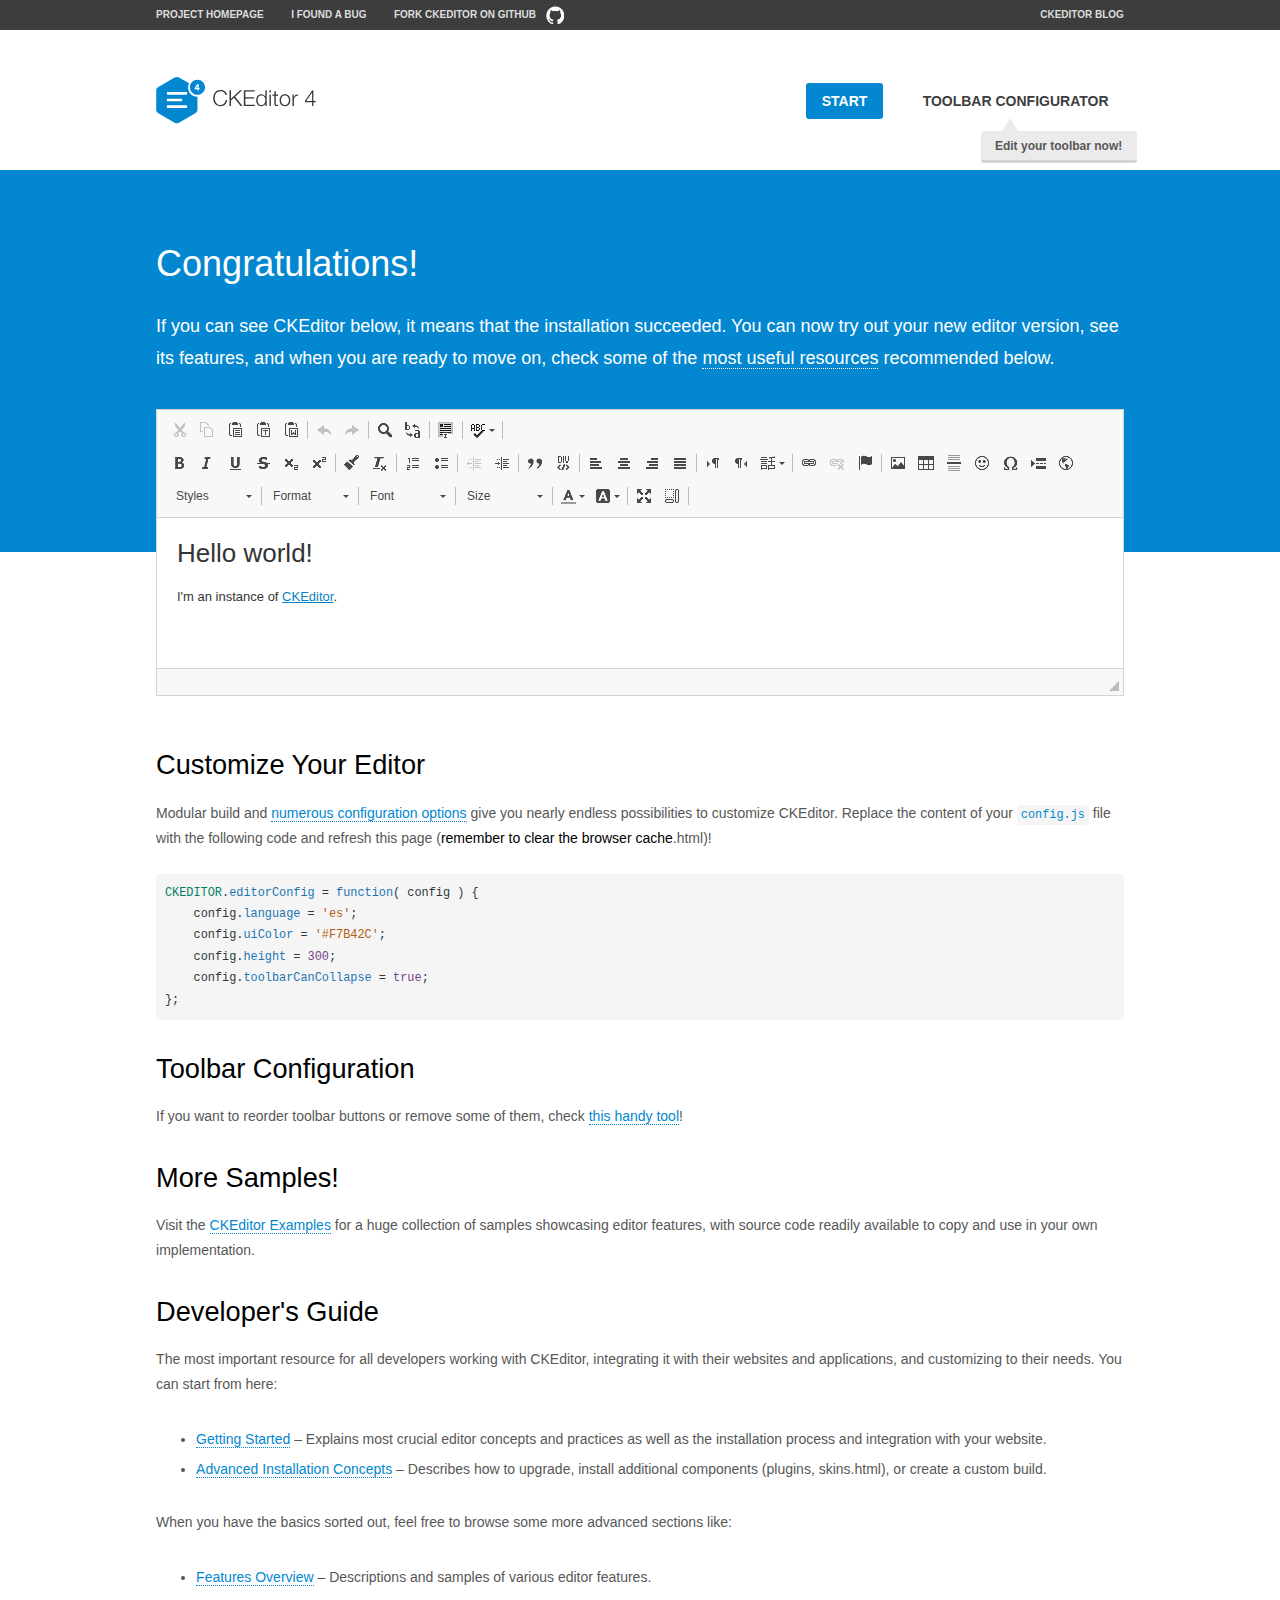
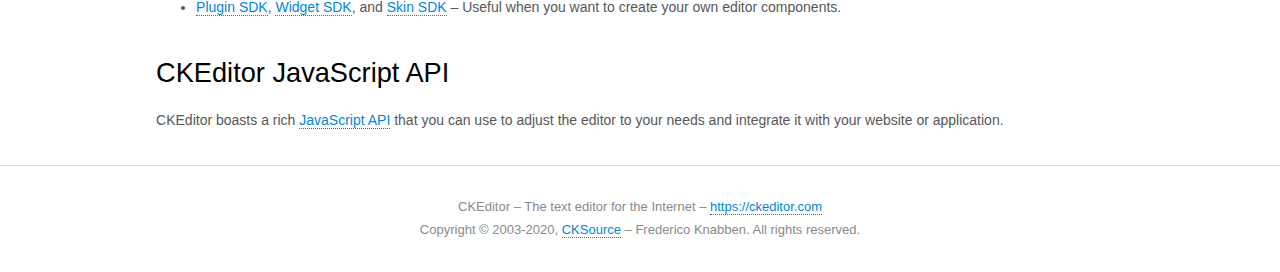
<file: WV/src/main/webapp/ckeditor/samples/index.html>
<!DOCTYPE html>
<!--
Copyright (c) 2003-2020, CKSource - Frederico Knabben. All rights reserved.
For licensing, see LICENSE.md or https://ckeditor.com/legal/ckeditor-oss-license
-->
<html lang="en">
<head>
	<meta charset="utf-8">
	<title>CKEditor Sample</title>
	<script src="../ckeditor.js"></script>
	<script src="js/sample.js"></script>
	<link rel="stylesheet" href="css/samples.css">
	<link rel="stylesheet" href="toolbarconfigurator/lib/codemirror/neo.css">
	<meta name="viewport" content="width=device-width,initial-scale=1">
	<meta name="description" content="Try the latest sample of CKEditor 4 and learn more about customizing your WYSIWYG editor with endless possibilities.">
</head>
<body id="main">

<nav class="navigation-a">
	<div class="grid-container">
		<ul class="navigation-a-left grid-width-70">
			<li><a href="https://ckeditor.com/ckeditor-4/">Project Homepage</a></li>
			<li><a href="https://github.com/ckeditor/ckeditor4/issues">I found a bug</a></li>
			<li><a href="https://github.com/ckeditor/ckeditor4" class="icon-pos-right icon-navigation-a-github">Fork CKEditor on GitHub</a></li>
		</ul>
		<ul class="navigation-a-right grid-width-30">
			<li><a href="https://ckeditor.com/blog/">CKEditor Blog</a></li>
		</ul>
	</div>
</nav>

<header class="header-a">
	<div class="grid-container">
		<h1 class="header-a-logo grid-width-30">
			<a href="index.html"><img src="img/logo.svg" onerror="this.src='img/logo.png'; this.onerror=null;" alt="CKEditor Sample"></a>
		</h1>

		<nav class="navigation-b grid-width-70">
			<ul>
				<li><a href="index.html" class="button-a button-a-background">Start</a></li>
				<li><a href="toolbarconfigurator/index.html" class="button-a">Toolbar configurator <span class="balloon-a balloon-a-nw">Edit your toolbar now!</span></a></li>
			</ul>
		</nav>
	</div>
</header>

<main>
	<div class="adjoined-top">
		<div class="grid-container">
			<div class="content grid-width-100">
				<h1>Congratulations!</h1>
				<p>
					If you can see CKEditor below, it means that the installation succeeded.
					You can now try out your new editor version, see its features, and when you are ready to move on, check some of the <a href="#sample-customize">most useful resources</a> recommended below.
				</p>
			</div>
		</div>
	</div>
	<div class="adjoined-bottom">
		<div class="grid-container">
			<div class="grid-width-100">
				<div id="editor">
					<h1>Hello world!</h1>
					<p>I'm an instance of <a href="https://ckeditor.com">CKEditor</a>.</p>
				</div>
			</div>
		</div>
	</div>

	<div class="grid-container">
		<div class="content grid-width-100">
			<section id="sample-customize">
				<h2>Customize Your Editor</h2>
				<p>Modular build and <a href="https://ckeditor.com/docs/ckeditor4/latest/guide/dev_configuration.html">numerous configuration options</a> give you nearly endless possibilities to customize CKEditor. Replace the content of your <code><a href="../config.js">config.js</a></code> file with the following code and refresh this page (<strong>remember to clear the browser cache</strong>.html)!</p>
		<pre class="cm-s-neo CodeMirror"><code><span style="padding-right: 0.1px;"><span class="cm-variable">CKEDITOR</span>.<span class="cm-property">editorConfig</span> <span class="cm-operator">=</span> <span class="cm-keyword">function</span>( <span class="cm-def">config</span> ) {</span>
<span style="padding-right: 0.1px;"><span class="cm-tab">	</span><span class="cm-variable-2">config</span>.<span class="cm-property">language</span> <span class="cm-operator">=</span> <span class="cm-string">'es'</span>;</span>
<span style="padding-right: 0.1px;"><span class="cm-tab">	</span><span class="cm-variable-2">config</span>.<span class="cm-property">uiColor</span> <span class="cm-operator">=</span> <span class="cm-string">'#F7B42C'</span>;</span>
<span style="padding-right: 0.1px;"><span class="cm-tab">	</span><span class="cm-variable-2">config</span>.<span class="cm-property">height</span> <span class="cm-operator">=</span> <span class="cm-number">300</span>;</span>
<span style="padding-right: 0.1px;"><span class="cm-tab">	</span><span class="cm-variable-2">config</span>.<span class="cm-property">toolbarCanCollapse</span> <span class="cm-operator">=</span> <span class="cm-atom">true</span>;</span>
<span style="padding-right: 0.1px;">};</span></code></pre>
			</section>

			<section>
				<h2>Toolbar Configuration</h2>
				<p>If you want to reorder toolbar buttons or remove some of them, check <a href="toolbarconfigurator/index.html">this handy tool</a>!</p>
			</section>

			<section>
				<h2>More Samples!</h2>
				<p>Visit the <a href="https://ckeditor.com/docs/ckeditor4/latest/examples/index.html">CKEditor Examples</a> for a huge collection of samples showcasing editor features, with source code readily available to copy and use in your own implementation.</p>
			</section>

			<section>
				<h2>Developer's Guide</h2>
				<p>The most important resource for all developers working with CKEditor, integrating it with their websites and applications, and customizing to their needs. You can start from here:</p>
				<ul>
					<li><a href="https://ckeditor.com/docs/ckeditor4/latest/guide/dev_installation.html">Getting Started</a> &ndash; Explains most crucial editor concepts and practices as well as the installation process and integration with your website.</li>
					<li><a href="https://ckeditor.com/docs/ckeditor4/latest/guide/dev_advanced_installation.html">Advanced Installation Concepts</a> &ndash; Describes how to upgrade, install additional components (plugins, skins.html), or create a custom build.</li>
				</ul>
					<p>When you have the basics sorted out, feel free to browse some more advanced sections like:</p>
				<ul>
					<li><a href="https://ckeditor.com/docs/ckeditor4/latest/features/index.html">Features Overview</a> &ndash; Descriptions and samples of various editor features.</li>
					<li><a href="https://ckeditor.com/docs/ckeditor4/latest/guide/plugin_sdk_intro.html">Plugin SDK</a>, <a href="https://ckeditor.com/docs/ckeditor4/latest/guide/widget_sdk_intro.html">Widget SDK</a>, and <a href="https://ckeditor.com/docs/ckeditor4/latest/guide/skin_sdk_intro.html">Skin SDK</a> &ndash; Useful when you want to create your own editor components.</li>
				</ul>
			</section>

			<section>
				<h2>CKEditor JavaScript API</h2>
				<p>CKEditor boasts a rich <a href="https://ckeditor.com/docs/ckeditor4/latest/api/index.html">JavaScript API</a> that you can use to adjust the editor to your needs and integrate it with your website or application.</p>
			</section>
		</div>
	</div>
</main>

<footer class="footer-a grid-container">
	<div class="grid-container">
		<p class="grid-width-100">
			CKEditor &ndash; The text editor for the Internet &ndash; <a class="samples" href="https://ckeditor.com/">https://ckeditor.com</a>
		</p>
		<p class="grid-width-100" id="copy">
			Copyright &copy; 2003-2020, <a class="samples" href="https://cksource.com/">CKSource</a> &ndash; Frederico Knabben. All rights reserved.
		</p>
	</div>
</footer>
<script>
	initSample();
</script>

</body>
</html>
</file>
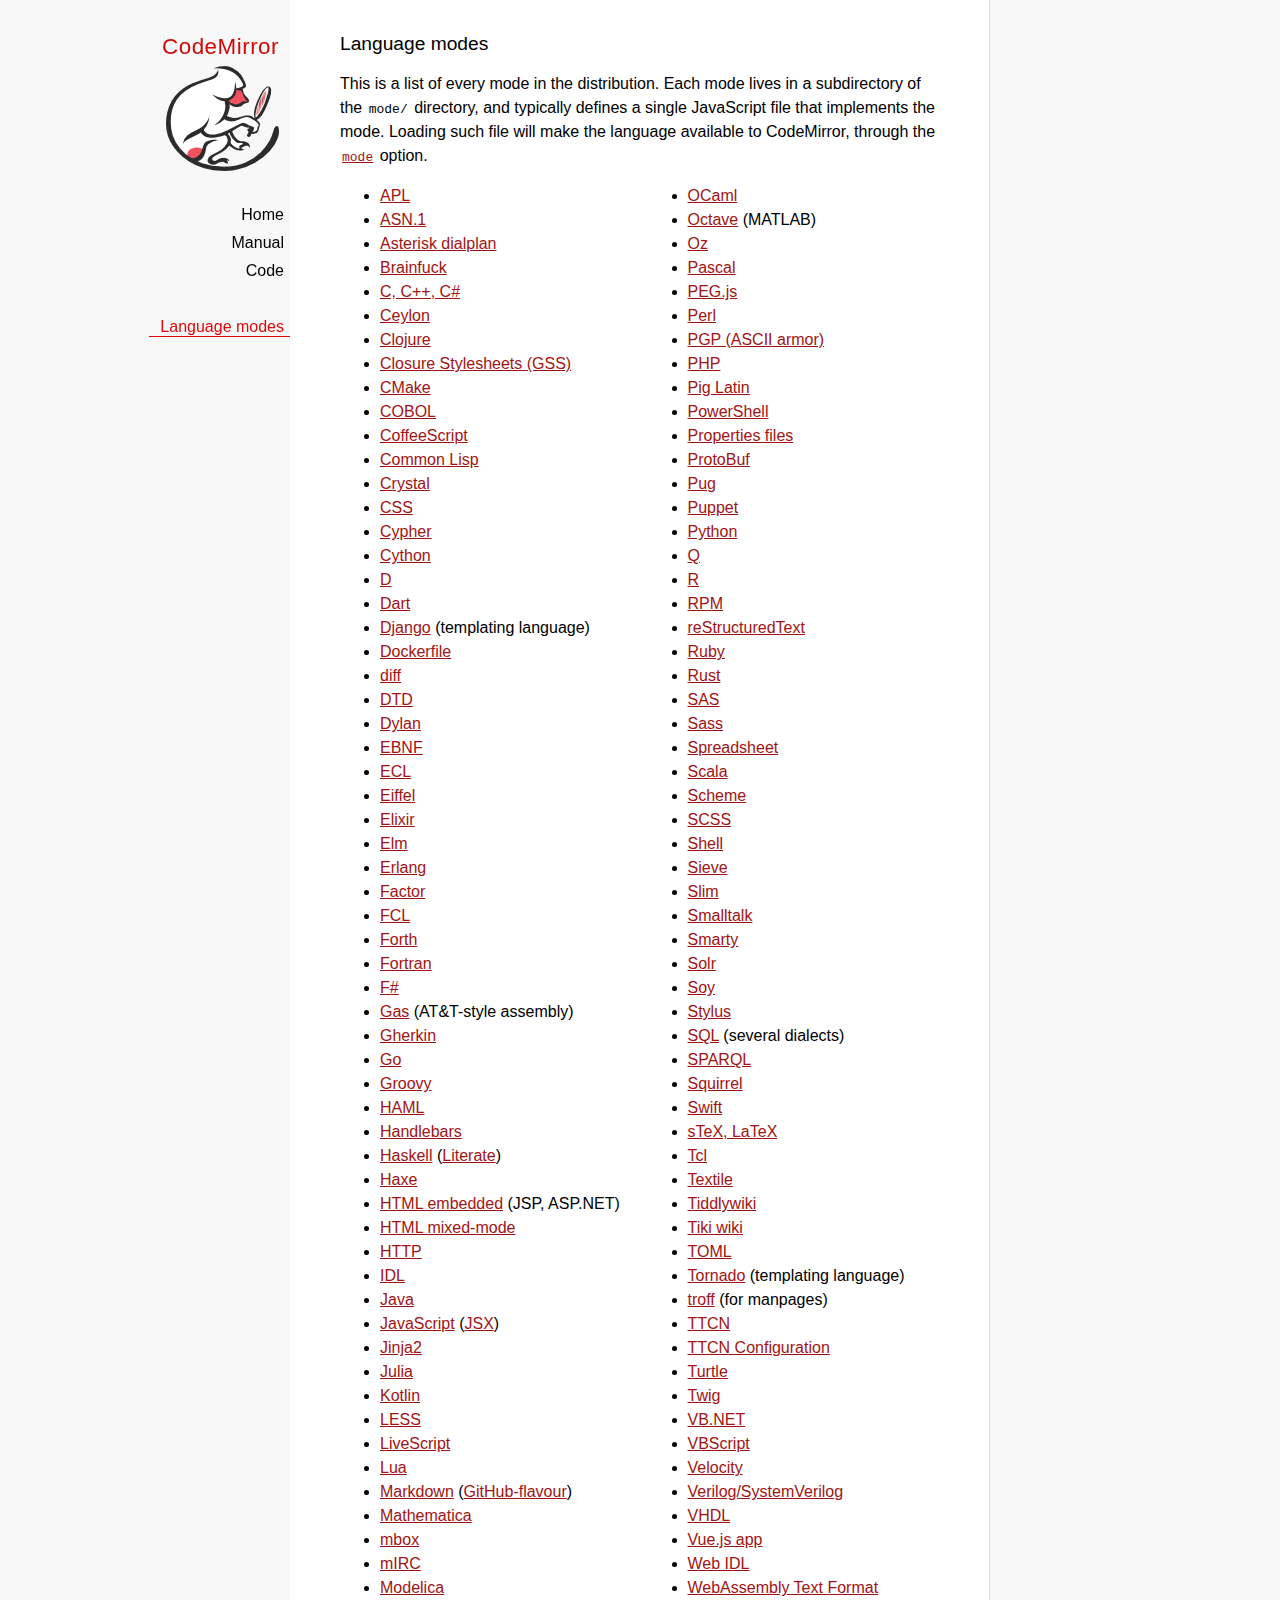
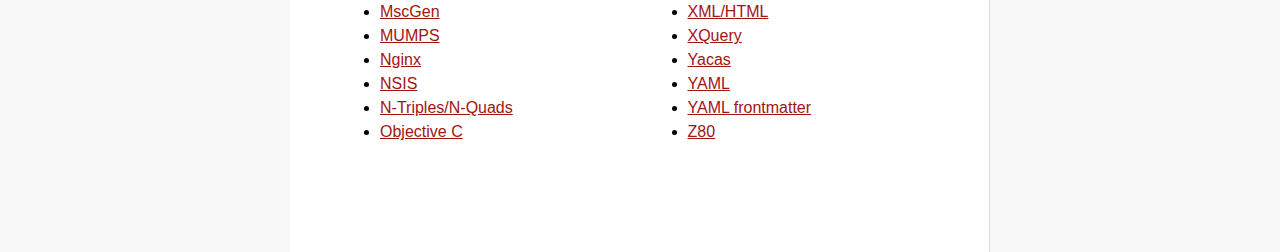
<file: WV/src/main/webapp/plugin/mode/index.html>
<!doctype html>

<title>CodeMirror: Language Modes</title>
<meta charset="utf-8"/>
<link rel=stylesheet href="../doc/docs.css">

<div id=nav>
  <a href="https://codemirror.net"><h1>CodeMirror</h1><img id=logo src="../doc/logo.png"></a>

  <ul>
    <li><a href="../index.html">Home</a>
    <li><a href="../doc/manual.html">Manual</a>
    <li><a href="https://github.com/codemirror/codemirror">Code</a>
  </ul>
  <ul>
    <li><a class=active href="#">Language modes</a>
  </ul>
</div>

<article>

  <h2>Language modes</h2>

  <p>This is a list of every mode in the distribution. Each mode lives
in a subdirectory of the <code>mode/</code> directory, and typically
defines a single JavaScript file that implements the mode. Loading
such file will make the language available to CodeMirror, through
the <a href="../doc/manual.html#option_mode"><code>mode</code></a>
option.</p>

  <div style="-webkit-columns: 100px 2; -moz-columns: 100px 2; columns: 100px 2;">
    <ul style="margin-top: 0">
      <li><a href="apl/index.html">APL</a></li>
      <li><a href="asn.1/index.html">ASN.1</a></li>
      <li><a href="asterisk/index.html">Asterisk dialplan</a></li>
      <li><a href="brainfuck/index.html">Brainfuck</a></li>
      <li><a href="clike/index.html">C, C++, C#</a></li>
      <li><a href="clike/index.html">Ceylon</a></li>
      <li><a href="clojure/index.html">Clojure</a></li>
      <li><a href="css/gss.html">Closure Stylesheets (GSS)</a></li>
      <li><a href="cmake/index.html">CMake</a></li>
      <li><a href="cobol/index.html">COBOL</a></li>
      <li><a href="coffeescript/index.html">CoffeeScript</a></li>
      <li><a href="commonlisp/index.html">Common Lisp</a></li>
      <li><a href="crystal/index.html">Crystal</a></li>
      <li><a href="css/index.html">CSS</a></li>
      <li><a href="cypher/index.html">Cypher</a></li>
      <li><a href="python/index.html">Cython</a></li>
      <li><a href="d/index.html">D</a></li>
      <li><a href="dart/index.html">Dart</a></li>
      <li><a href="django/index.html">Django</a> (templating language)</li>
      <li><a href="dockerfile/index.html">Dockerfile</a></li>
      <li><a href="diff/index.html">diff</a></li>
      <li><a href="dtd/index.html">DTD</a></li>
      <li><a href="dylan/index.html">Dylan</a></li>
      <li><a href="ebnf/index.html">EBNF</a></li>
      <li><a href="ecl/index.html">ECL</a></li>
      <li><a href="eiffel/index.html">Eiffel</a></li>
      <li><a href="https://github.com/optick/codemirror-mode-elixir">Elixir</a></li>
      <li><a href="elm/index.html">Elm</a></li>
      <li><a href="erlang/index.html">Erlang</a></li>
      <li><a href="factor/index.html">Factor</a></li>
      <li><a href="fcl/index.html">FCL</a></li>
      <li><a href="forth/index.html">Forth</a></li>
      <li><a href="fortran/index.html">Fortran</a></li>
      <li><a href="mllike/index.html">F#</a></li>
      <li><a href="gas/index.html">Gas</a> (AT&amp;T-style assembly)</li>
      <li><a href="gherkin/index.html">Gherkin</a></li>
      <li><a href="go/index.html">Go</a></li>
      <li><a href="groovy/index.html">Groovy</a></li>
      <li><a href="haml/index.html">HAML</a></li>
      <li><a href="handlebars/index.html">Handlebars</a></li>
      <li><a href="haskell/index.html">Haskell</a> (<a href="haskell-literate/index.html">Literate</a>)</li>
      <li><a href="haxe/index.html">Haxe</a></li>
      <li><a href="htmlembedded/index.html">HTML embedded</a> (JSP, ASP.NET)</li>
      <li><a href="htmlmixed/index.html">HTML mixed-mode</a></li>
      <li><a href="http/index.html">HTTP</a></li>
      <li><a href="idl/index.html">IDL</a></li>
      <li><a href="clike/index.html">Java</a></li>
      <li><a href="javascript/index.html">JavaScript</a> (<a href="jsx/index.html">JSX</a>)</li>
      <li><a href="jinja2/index.html">Jinja2</a></li>
      <li><a href="julia/index.html">Julia</a></li>
      <li><a href="clike/index.html">Kotlin</a></li>
      <li><a href="css/less.html">LESS</a></li>
      <li><a href="livescript/index.html">LiveScript</a></li>
      <li><a href="lua/index.html">Lua</a></li>
      <li><a href="markdown/index.html">Markdown</a> (<a href="gfm/index.html">GitHub-flavour</a>)</li>
      <li><a href="mathematica/index.html">Mathematica</a></li>
      <li><a href="mbox/index.html">mbox</a></li>
      <li><a href="mirc/index.html">mIRC</a></li>
      <li><a href="modelica/index.html">Modelica</a></li>
      <li><a href="mscgen/index.html">MscGen</a></li>
      <li><a href="mumps/index.html">MUMPS</a></li>
      <li><a href="nginx/index.html">Nginx</a></li>
      <li><a href="nsis/index.html">NSIS</a></li>
      <li><a href="ntriples/index.html">N-Triples/N-Quads</a></li>
      <li><a href="clike/index.html">Objective C</a></li>
      <li><a href="mllike/index.html">OCaml</a></li>
      <li><a href="octave/index.html">Octave</a> (MATLAB)</li>
      <li><a href="oz/index.html">Oz</a></li>
      <li><a href="pascal/index.html">Pascal</a></li>
      <li><a href="pegjs/index.html">PEG.js</a></li>
      <li><a href="perl/index.html">Perl</a></li>
      <li><a href="asciiarmor/index.html">PGP (ASCII armor)</a></li>
      <li><a href="php/index.html">PHP</a></li>
      <li><a href="pig/index.html">Pig Latin</a></li>
      <li><a href="powershell/index.html">PowerShell</a></li>
      <li><a href="properties/index.html">Properties files</a></li>
      <li><a href="protobuf/index.html">ProtoBuf</a></li>
      <li><a href="pug/index.html">Pug</a></li>
      <li><a href="puppet/index.html">Puppet</a></li>
      <li><a href="python/index.html">Python</a></li>
      <li><a href="q/index.html">Q</a></li>
      <li><a href="r/index.html">R</a></li>
      <li><a href="rpm/index.html">RPM</a></li>
      <li><a href="rst/index.html">reStructuredText</a></li>
      <li><a href="ruby/index.html">Ruby</a></li>
      <li><a href="rust/index.html">Rust</a></li>
      <li><a href="sas/index.html">SAS</a></li>
      <li><a href="sass/index.html">Sass</a></li>
      <li><a href="spreadsheet/index.html">Spreadsheet</a></li>
      <li><a href="clike/scala.html">Scala</a></li>
      <li><a href="scheme/index.html">Scheme</a></li>
      <li><a href="css/scss.html">SCSS</a></li>
      <li><a href="shell/index.html">Shell</a></li>
      <li><a href="sieve/index.html">Sieve</a></li>
      <li><a href="slim/index.html">Slim</a></li>
      <li><a href="smalltalk/index.html">Smalltalk</a></li>
      <li><a href="smarty/index.html">Smarty</a></li>
      <li><a href="solr/index.html">Solr</a></li>
      <li><a href="soy/index.html">Soy</a></li>
      <li><a href="stylus/index.html">Stylus</a></li>
      <li><a href="sql/index.html">SQL</a> (several dialects)</li>
      <li><a href="sparql/index.html">SPARQL</a></li>
      <li><a href="clike/index.html">Squirrel</a></li>
      <li><a href="swift/index.html">Swift</a></li>
      <li><a href="stex/index.html">sTeX, LaTeX</a></li>
      <li><a href="tcl/index.html">Tcl</a></li>
      <li><a href="textile/index.html">Textile</a></li>
      <li><a href="tiddlywiki/index.html">Tiddlywiki</a></li>
      <li><a href="tiki/index.html">Tiki wiki</a></li>
      <li><a href="toml/index.html">TOML</a></li>
      <li><a href="tornado/index.html">Tornado</a> (templating language)</li>
      <li><a href="troff/index.html">troff</a> (for manpages)</li>
      <li><a href="ttcn/index.html">TTCN</a></li>
      <li><a href="ttcn-cfg/index.html">TTCN Configuration</a></li>
      <li><a href="turtle/index.html">Turtle</a></li>
      <li><a href="twig/index.html">Twig</a></li>
      <li><a href="vb/index.html">VB.NET</a></li>
      <li><a href="vbscript/index.html">VBScript</a></li>
      <li><a href="velocity/index.html">Velocity</a></li>
      <li><a href="verilog/index.html">Verilog/SystemVerilog</a></li>
      <li><a href="vhdl/index.html">VHDL</a></li>
      <li><a href="vue/index.html">Vue.js app</a></li>
      <li><a href="webidl/index.html">Web IDL</a></li>
      <li><a href="wast/index.html">WebAssembly Text Format</a></li>
      <li><a href="xml/index.html">XML/HTML</a></li>
      <li><a href="xquery/index.html">XQuery</a></li>
      <li><a href="yacas/index.html">Yacas</a></li>
      <li><a href="yaml/index.html">YAML</a></li>
      <li><a href="yaml-frontmatter/index.html">YAML frontmatter</a></li>
      <li><a href="z80/index.html">Z80</a></li>
    </ul>
  </div>

</article>
</file>
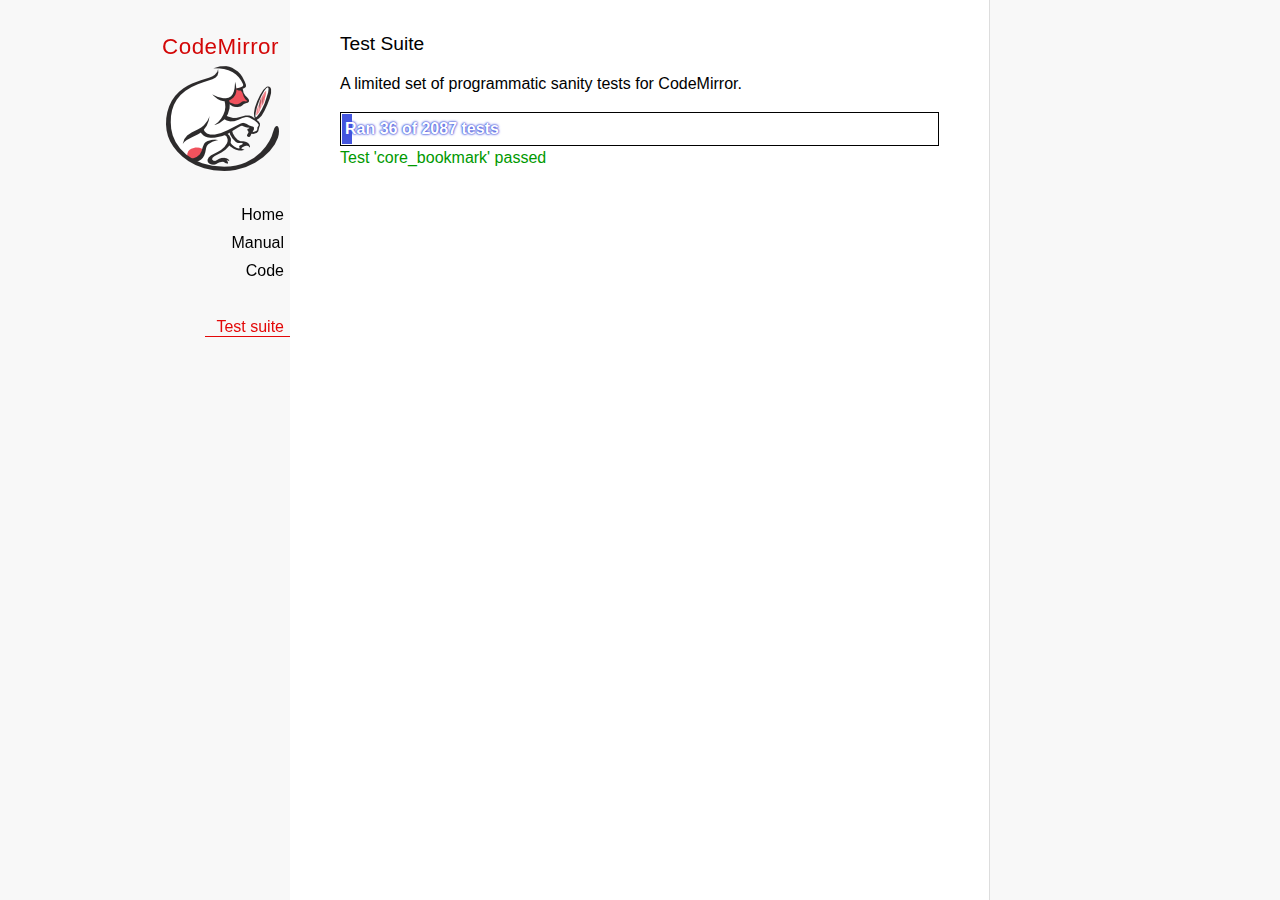
<file: WV/src/main/webapp/plugin/test/index.html>
<!doctype html>

<meta charset="utf-8"/>
<title>CodeMirror: Test Suite</title>
<link rel=stylesheet href="../doc/docs.css">

<link rel="stylesheet" href="../lib/codemirror.css">
<link rel="stylesheet" href="mode_test.css">
<script>
  var errored = []
  window.onerror = function(e) { errored.push(e) }
</script>
<script src="../doc/activebookmark.js"></script>
<script src="../lib/codemirror.js"></script>
<script src="../mode/meta.js"></script>
<script src="../addon/mode/overlay.js"></script>
<script src="../addon/mode/multiplex.js"></script>
<script src="../addon/search/searchcursor.js"></script>
<script src="../addon/dialog/dialog.js"></script>
<script src="../addon/edit/matchbrackets.js"></script>
<script src="../addon/hint/sql-hint.js"></script>
<script src="../addon/hint/xml-hint.js"></script>
<script src="../addon/hint/html-hint.js"></script>
<script src="../addon/comment/comment.js"></script>
<script src="../addon/mode/simple.js"></script>
<script src="../mode/css/css.js"></script>
<script src="../mode/clike/clike.js"></script>
<!-- clike must be after css or vim and sublime tests will fail -->
<script src="../mode/clojure/clojure.js"></script>
<script src="../mode/cypher/cypher.js"></script>
<script src="../mode/d/d.js"></script>
<script src="../mode/dockerfile/dockerfile.js"></script>
<script src="../mode/gfm/gfm.js"></script>
<script src="../mode/haml/haml.js"></script>
<script src="../mode/htmlmixed/htmlmixed.js"></script>
<script src="../mode/javascript/javascript.js"></script>
<script src="../mode/jsx/jsx.js"></script>
<script src="../mode/markdown/markdown.js"></script>
<script src="../mode/php/php.js"></script>
<script src="../mode/python/python.js"></script>
<script src="../mode/powershell/powershell.js"></script>
<script src="../mode/ruby/ruby.js"></script>
<script src="../mode/sass/sass.js"></script>
<script src="../mode/shell/shell.js"></script>
<script src="../mode/slim/slim.js"></script>
<script src="../mode/soy/soy.js"></script>
<script src="../mode/sql/sql.js"></script>
<script src="../mode/stex/stex.js"></script>
<script src="../mode/swift/swift.js"></script>
<script src="../mode/textile/textile.js"></script>
<script src="../mode/verilog/verilog.js"></script>
<script src="../mode/xml/xml.js"></script>
<script src="../mode/xquery/xquery.js"></script>
<script src="../keymap/emacs.js"></script>
<script src="../keymap/sublime.js"></script>
<script src="../keymap/vim.js"></script>
<script src="../mode/rust/rust.js"></script>
<script src="../mode/mscgen/mscgen.js"></script>
<script src="../mode/dylan/dylan.js"></script>
<script src="../mode/wast/wast.js"></script>

<style>
  .ok { color: #090; }
  .fail { color: #e00; }
  .error { color: #c90; }
  .done { font-weight: bold; }
  #progress {
  background: #45d;
  color: white;
  text-shadow: 0 0 1px #45d, 0 0 2px #45d, 0 0 3px #45d;
  font-weight: bold;
  white-space: pre;
  }
  #testground {
  visibility: hidden;
  }
  #testground.offscreen {
  visibility: visible;
  position: absolute;
  left: -10000px;
  top: -10000px;
  }
  .CodeMirror { border: 1px solid black; }
</style>

<div id=nav>
  <a href="https://codemirror.net"><h1>CodeMirror</h1><img id=logo src="../doc/logo.png"></a>

  <ul>
    <li><a href="../index.html">Home</a>
    <li><a href="../doc/manual.html">Manual</a>
    <li><a href="https://github.com/codemirror/codemirror">Code</a>
  </ul>
  <ul>
    <li><a class=active href="#">Test suite</a>
  </ul>
</div>

<article>
  <h2>Test Suite</h2>

    <p>A limited set of programmatic sanity tests for CodeMirror.</p>

    <div style="border: 1px solid black; padding: 1px; max-width: 700px;">
      <div style="width: 0px;" id=progress><div style="padding: 3px;">Ran <span id="progress_ran">0</span><span id="progress_total"> of 0</span> tests</div></div>
    </div>
    <p id=status>Please enable JavaScript...</p>
    <div id=output></div>

    <div id=testground></div>

    <script src="driver.js"></script>
    <script src="test.js"></script>
    <script src="doc_test.js"></script>
    <script src="multi_test.js"></script>
    <script src="contenteditable_test.js"></script>
    <script src="scroll_test.js"></script>
    <script src="comment_test.js"></script>
    <script src="search_test.js"></script>
    <script src="mode_test.js"></script>

    <script src="../mode/clike/test.js"></script>
    <script src="../mode/clojure/test.js"></script>
    <script src="../mode/css/test.js"></script>
    <script src="../mode/css/gss_test.js"></script>
    <script src="../mode/css/scss_test.js"></script>
    <script src="../mode/css/less_test.js"></script>
    <script src="../mode/cypher/test.js"></script>
    <script src="../mode/d/test.js"></script>
    <script src="../mode/dockerfile/test.js"></script>
    <script src="../mode/gfm/test.js"></script>
    <script src="../mode/haml/test.js"></script>
    <script src="../mode/javascript/test.js"></script>
    <script src="../mode/jsx/test.js"></script>
    <script src="../mode/markdown/test.js"></script>
    <script src="../mode/php/test.js"></script>
    <script src="../mode/powershell/test.js"></script>
    <script src="../mode/ruby/test.js"></script>
    <script src="../mode/sass/test.js"></script>
    <script src="../mode/shell/test.js"></script>
    <script src="../mode/slim/test.js"></script>
    <script src="../mode/soy/test.js"></script>
    <script src="../mode/stex/test.js"></script>
    <script src="../mode/swift/test.js"></script>
    <script src="../mode/textile/test.js"></script>
    <script src="../mode/verilog/test.js"></script>
    <script src="../mode/xml/test.js"></script>
    <script src="../mode/xquery/test.js"></script>
    <script src="../mode/python/test.js"></script>
    <script src="../mode/rust/test.js"></script>
    <script src="../mode/wast/test.js"></script>
    <script src="../mode/mscgen/mscgen_test.js"></script>
    <script src="../mode/mscgen/xu_test.js"></script>
    <script src="../mode/mscgen/msgenny_test.js"></script>
    <script src="../mode/dylan/test.js"></script>
    <script src="../addon/mode/multiplex_test.js"></script>
    <script src="../addon/fold/foldcode.js"></script>
    <script src="../addon/fold/brace-fold.js"></script>
    <script src="../addon/fold/xml-fold.js"></script>
    <script src="../addon/scroll/annotatescrollbar.js"></script>

    <script src="emacs_test.js"></script>
    <script src="sql-hint-test.js"></script>
    <script src="sublime_test.js"></script>
    <script src="vim_test.js"></script>
    <script src="html-hint-test.js"></script>
    <script src="annotatescrollbar.js"></script>
    <script>
      window.onload = runHarness;
      CodeMirror.on(window, 'hashchange', runHarness);

      function esc(str) {
        return str.replace(/[<&]/, function(ch) { return ch == "<" ? "&lt;" : "&amp;"; });
      }

      var output = document.getElementById("output"),
          progress = document.getElementById("progress"),
          progressRan = document.getElementById("progress_ran").childNodes[0],
          progressTotal = document.getElementById("progress_total").childNodes[0];
      var count = 0,
          failed = 0,
          skipped = 0,
          bad = "",
          running = false, // Flag that states tests are running
          quit = false, // Flag to quit tests ASAP
          verbose = false, // Adds message for *every* test to output
          done = false

      function runHarness(){
        if (running) {
          quit = true;
          setStatus("Restarting tests...", '', true);
          setTimeout(function(){ runHarness(); }, 500);
          return;
        }
        filters = [];
        verbose = false;
        if (window.location.hash.substr(1)){
          var strings = window.location.hash.substr(1).split(",");
          while (strings.length) {
            var s = strings.shift();
            if (s === "verbose")
              verbose = true;
            else
              filters.push(parseTestFilter(decodeURIComponent(s)));
          }
        }
        quit = false;
        running = true;
        setStatus("Loading tests...");
        count = 0;
        failed = 0;
        done = false;
        skipped = 0;
        bad = "";
        totalTests = countTests();
        progressTotal.nodeValue = " of " + totalTests;
        progressRan.nodeValue = count;
        output.innerHTML = '';
        document.getElementById("testground").innerHTML = "<form>" +
          "<textarea id=\"code\" name=\"code\"></textarea>" +
          "<input type=submit value=ok name=submit>" +
          "</form>";
        runTests(displayTest);
      }

      function setStatus(message, className, force){
        if (quit && !force) return;
        if (!message) throw("must provide message");
        var status = document.getElementById("status").childNodes[0];
        status.nodeValue = message;
        status.parentNode.className = className;
      }
      function addOutput(name, className, code){
        var newOutput = document.createElement("dl");
        var newTitle = document.createElement("dt");
        newTitle.className = className;
        newTitle.appendChild(document.createTextNode(name));
        newOutput.appendChild(newTitle);
        var newMessage = document.createElement("dd");
        newMessage.innerHTML = code;
        newOutput.appendChild(newTitle);
        newOutput.appendChild(newMessage);
        output.appendChild(newOutput);
      }
      function displayTest(type, name, customMessage) {
        var message = "???";
        if (type != "done" && type != "skipped") ++count;
        progress.style.width = (count * (progress.parentNode.clientWidth - 2) / (totalTests || 1)) + "px";
        progressRan.nodeValue = count;
        if (type == "ok") {
          message = "Test '" + name + "' passed";
          if (!verbose) customMessage = false;
        } else if (type == "skipped") {
          message = "Test '" + name + "' skipped";
          ++skipped;
          if (!verbose) customMessage = false;
        } else if (type == "expected") {
          message = "Test '" + name + "' failed as expected";
          if (!verbose) customMessage = false;
        } else if (type == "error" || type == "fail") {
          ++failed;
          message = "Test '" + name + "' failed";
        } else if (type == "done") {
          if (failed) {
            type += " fail";
            message = failed + " failure" + (failed > 1 ? "s" : "");
          } else if (count < totalTests) {
            failed = totalTests - count;
            type += " fail";
            message = failed + " failure" + (failed > 1 ? "s" : "");
          } else {
            type += " ok";
            message = "All passed"
            if (skipped) {
              message += " (" + skipped + " skipped)";
            }
          }
          done = true
          progressTotal.nodeValue = '';
          customMessage = true; // Hack to avoid adding to output
        }
        if (verbose && !customMessage)  customMessage = message;
        setStatus(message, type);
        if (customMessage && customMessage.length > 0) {
          addOutput(name, type, customMessage);
        }
      }
    </script>

</article>
</file>
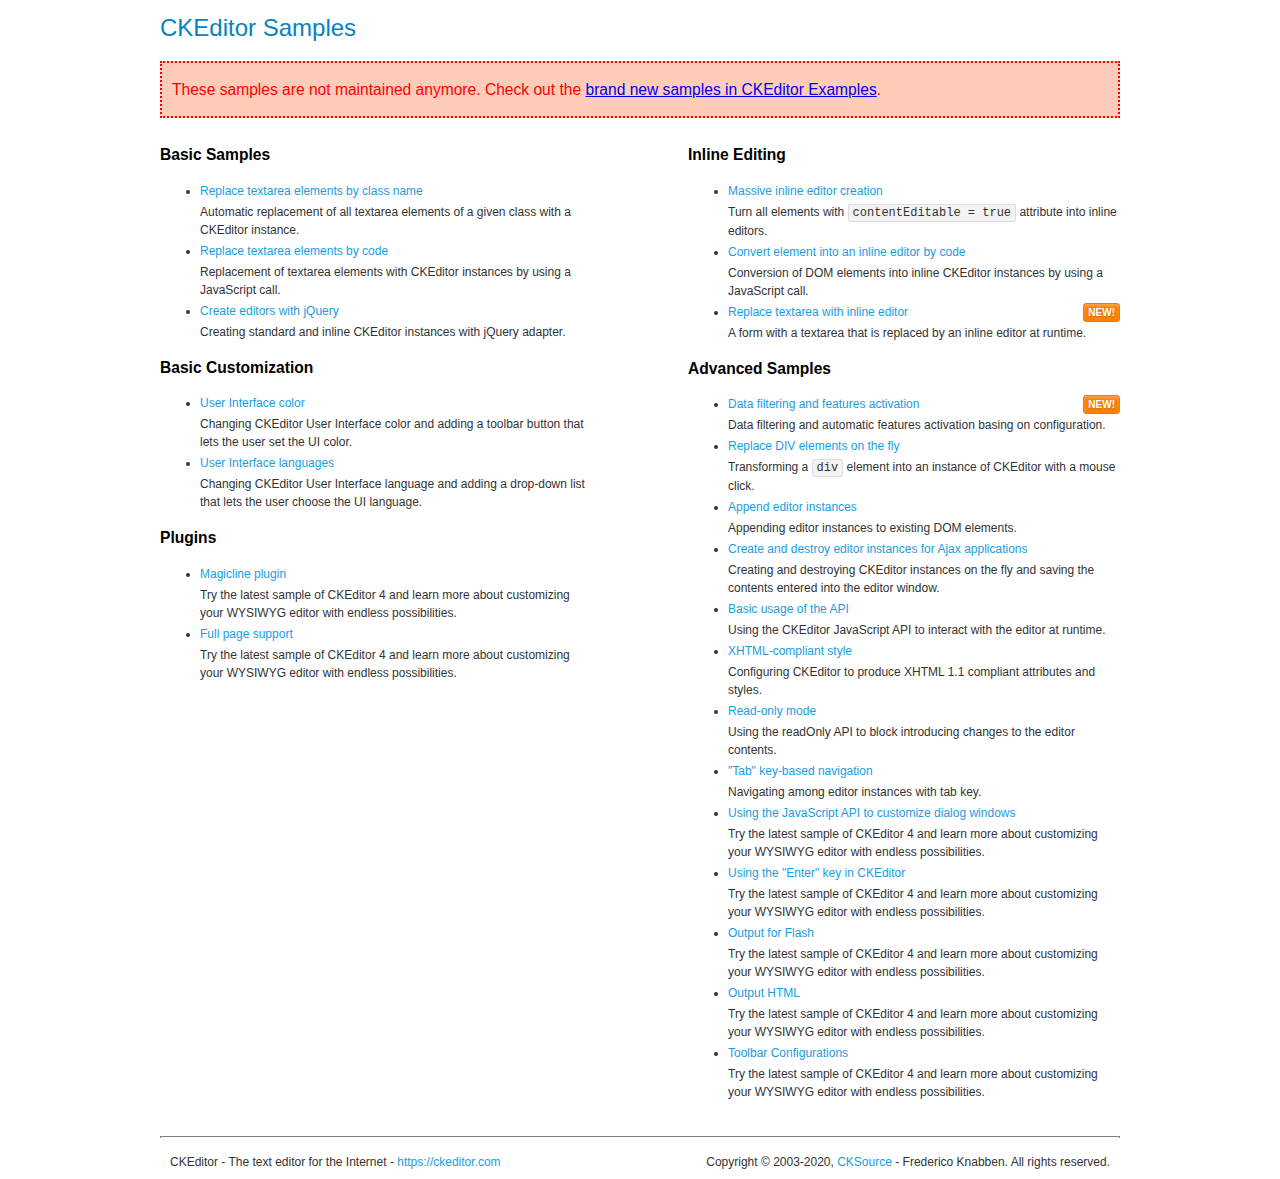
<file: WV/src/main/webapp/ckeditor/samples/old/index.html>
<!DOCTYPE html>
<!--
Copyright (c) 2003-2020, CKSource - Frederico Knabben. All rights reserved.
For licensing, see LICENSE.md or https://ckeditor.com/legal/ckeditor-oss-license
-->
<html lang="en">
<head>
	<meta charset="utf-8">
	<title>CKEditor Samples</title>
	<link rel="stylesheet" href="sample.css">
	<meta name="description" content="Try the latest sample of CKEditor 4 and learn more about customizing your WYSIWYG editor with endless possibilities.">
</head>
<body>
	<h1 class="samples">
		CKEditor Samples
	</h1>
	<div class="warning deprecated">
		These samples are not maintained anymore. Check out the <a href="https://ckeditor.com/docs/ckeditor4/latest/examples/index.html">brand new samples in CKEditor Examples</a>.
	</div>
	<div class="twoColumns">
		<div class="twoColumnsLeft">
			<h2 class="samples">
				Basic Samples
			</h2>
			<dl class="samples">
				<dt><a class="samples" href="replacebyclass.html">Replace textarea elements by class name</a></dt>
				<dd>Automatic replacement of all textarea elements of a given class with a CKEditor instance.</dd>

				<dt><a class="samples" href="replacebycode.html">Replace textarea elements by code</a></dt>
				<dd>Replacement of textarea elements with CKEditor instances by using a JavaScript call.</dd>

				<dt><a class="samples" href="jquery.html">Create editors with jQuery</a></dt>
				<dd>Creating standard and inline CKEditor instances with jQuery adapter.</dd>
			</dl>

			<h2 class="samples">
				Basic Customization
			</h2>
			<dl class="samples">
				<dt><a class="samples" href="uicolor.html">User Interface color</a></dt>
				<dd>Changing CKEditor User Interface color and adding a toolbar button that lets the user set the UI color.</dd>

				<dt><a class="samples" href="uilanguages.html">User Interface languages</a></dt>
				<dd>Changing CKEditor User Interface language and adding a drop-down list that lets the user choose the UI language.</dd>
			</dl>


			<h2 class="samples">Plugins</h2>
<dl class="samples">
<dt><a class="samples" href="magicline/magicline.html">Magicline plugin</a></dt>
<dd>Try the latest sample of CKEditor 4 and learn more about customizing your WYSIWYG editor with endless possibilities.</dd>

<dt><a class="samples" href="wysiwygarea/fullpage.html">Full page support</a></dt>
<dd>Try the latest sample of CKEditor 4 and learn more about customizing your WYSIWYG editor with endless possibilities.</dd>
</dl>
		</div>
		<div class="twoColumnsRight">
			<h2 class="samples">
				Inline Editing
			</h2>
			<dl class="samples">
				<dt><a class="samples" href="inlineall.html">Massive inline editor creation</a></dt>
				<dd>Turn all elements with <code>contentEditable = true</code> attribute into inline editors.</dd>

				<dt><a class="samples" href="inlinebycode.html">Convert element into an inline editor by code</a></dt>
				<dd>Conversion of DOM elements into inline CKEditor instances by using a JavaScript call.</dd>

				<dt><a class="samples" href="inlinetextarea.html">Replace textarea with inline editor</a> <span class="new">New!</span></dt>
				<dd>A form with a textarea that is replaced by an inline editor at runtime.</dd>

				
			</dl>

			<h2 class="samples">
				Advanced Samples
			</h2>
			<dl class="samples">
				<dt><a class="samples" href="datafiltering.html">Data filtering and features activation</a> <span class="new">New!</span></dt>
				<dd>Data filtering and automatic features activation basing on configuration.</dd>

				<dt><a class="samples" href="divreplace.html">Replace DIV elements on the fly</a></dt>
				<dd>Transforming a <code>div</code> element into an instance of CKEditor with a mouse click.</dd>

				<dt><a class="samples" href="appendto.html">Append editor instances</a></dt>
				<dd>Appending editor instances to existing DOM elements.</dd>

				<dt><a class="samples" href="ajax.html">Create and destroy editor instances for Ajax applications</a></dt>
				<dd>Creating and destroying CKEditor instances on the fly and saving the contents entered into the editor window.</dd>

				<dt><a class="samples" href="api.html">Basic usage of the API</a></dt>
				<dd>Using the CKEditor JavaScript API to interact with the editor at runtime.</dd>

				<dt><a class="samples" href="xhtmlstyle.html">XHTML-compliant style</a></dt>
				<dd>Configuring CKEditor to produce XHTML 1.1 compliant attributes and styles.</dd>

				<dt><a class="samples" href="readonly.html">Read-only mode</a></dt>
				<dd>Using the readOnly API to block introducing changes to the editor contents.</dd>

				<dt><a class="samples" href="tabindex.html">"Tab" key-based navigation</a></dt>
				<dd>Navigating among editor instances with tab key.</dd>


				
<dt><a class="samples" href="dialog/dialog.html">Using the JavaScript API to customize dialog windows</a></dt>
<dd>Try the latest sample of CKEditor 4 and learn more about customizing your WYSIWYG editor with endless possibilities.</dd>

<dt><a class="samples" href="enterkey/enterkey.html">Using the &quot;Enter&quot; key in CKEditor</a></dt>
<dd>Try the latest sample of CKEditor 4 and learn more about customizing your WYSIWYG editor with endless possibilities.</dd>

<dt><a class="samples" href="htmlwriter/outputforflash.html">Output for Flash</a></dt>
<dd>Try the latest sample of CKEditor 4 and learn more about customizing your WYSIWYG editor with endless possibilities.</dd>

<dt><a class="samples" href="htmlwriter/outputhtml.html">Output HTML</a></dt>
<dd>Try the latest sample of CKEditor 4 and learn more about customizing your WYSIWYG editor with endless possibilities.</dd>

<dt><a class="samples" href="toolbar/toolbar.html">Toolbar Configurations</a></dt>
<dd>Try the latest sample of CKEditor 4 and learn more about customizing your WYSIWYG editor with endless possibilities.</dd>

			</dl>
		</div>
	</div>
	<div id="footer">
		<hr>
		<p>
			CKEditor - The text editor for the Internet - <a class="samples" href="https://ckeditor.com/">https://ckeditor.com</a>
		</p>
		<p id="copy">
			Copyright &copy; 2003-2020, <a class="samples" href="https://cksource.com/">CKSource</a> - Frederico Knabben. All rights reserved.
		</p>
	</div>
</body>
</html>
</file>
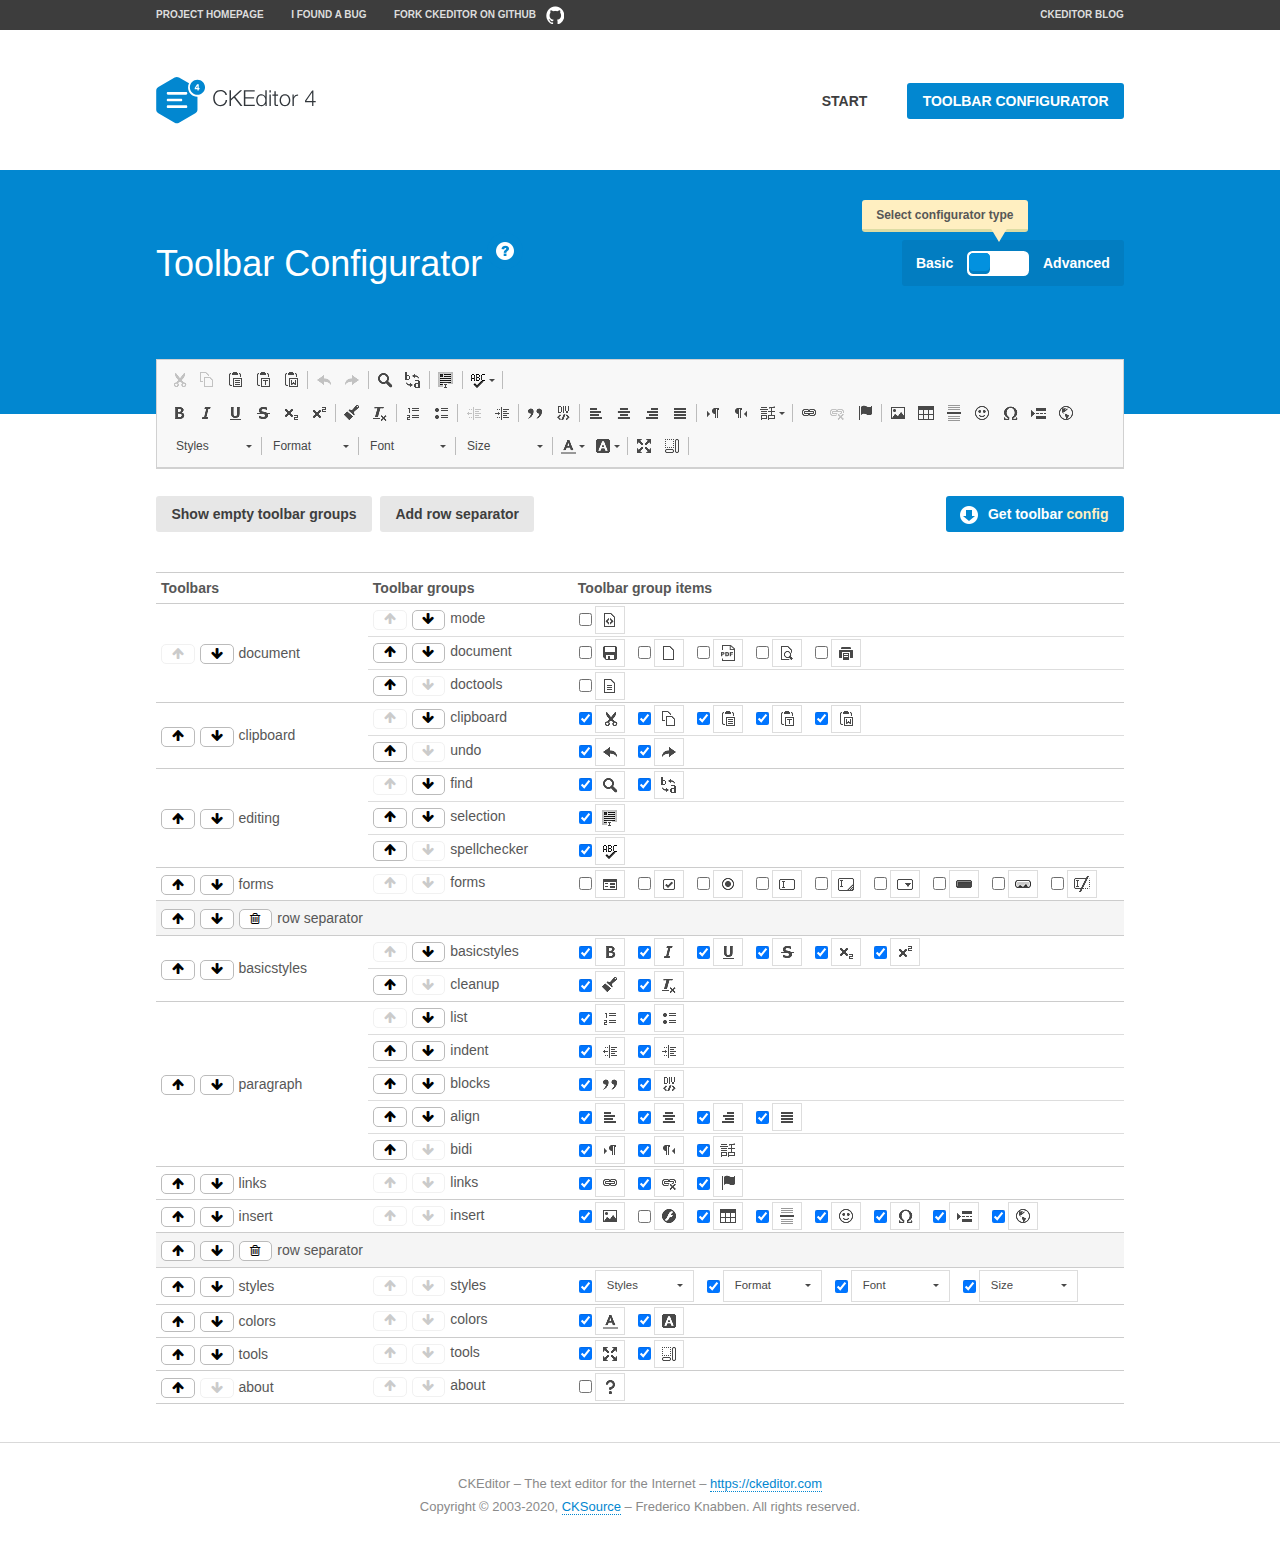
<file: WV/src/main/webapp/ckeditor/samples/toolbarconfigurator/index.html>
<!DOCTYPE html>
<!--
Copyright (c) 2003-2020, CKSource - Frederico Knabben. All rights reserved.
For licensing, see LICENSE.md or https://ckeditor.com/legal/ckeditor-oss-license
-->
<!--[if IE 8]><html class="ie8"><![endif]-->
<!--[if gt IE 8]><html><![endif]-->
<!--[if !IE]><!--><html lang="en"><!--<![endif]-->
<head>
	<meta charset="utf-8">
	<title>Toolbar Configurator</title>
	<script src="../../ckeditor.js"></script>
	<script>
		if ( CKEDITOR.env.ie && CKEDITOR.env.version < 9 )
			CKEDITOR.tools.enableHtml5Elements( document );
	</script>
	<link rel="stylesheet" href="lib/codemirror/codemirror.css">
	<link rel="stylesheet" href="lib/codemirror/show-hint.css">
	<link rel="stylesheet" href="lib/codemirror/neo.css">
	<link rel="stylesheet" href="css/fontello.css">
	<link rel="stylesheet" href="../css/samples.css">
	<meta name="description" content="Try the latest sample of CKEditor 4 and learn more about customizing your WYSIWYG editor with endless possibilities.">
</head>
<body id="toolbar">

<nav class="navigation-a">
	<div class="grid-container">
		<ul class="navigation-a-left grid-width-70">
			<li><a href="https://ckeditor.com/ckeditor-4/">Project Homepage</a></li>
			<li><a href="https://github.com/ckeditor/ckeditor4/issues">I found a bug</a></li>
			<li><a href="https://github.com/ckeditor/ckeditor4" class="icon-pos-right icon-navigation-a-github">Fork CKEditor on GitHub</a></li>
		</ul>
		<ul class="navigation-a-right grid-width-30">
			<li><a href="https://ckeditor.com/blog/">CKEditor Blog</a></li>
		</ul>
	</div>
</nav>

<header class="header-a">
	<div class="grid-container">
		<h1 class="header-a-logo grid-width-30">
			<a href="../index.html"><img src="../img/logo.svg" onerror="this.src='../img/logo.png'; this.onerror=null;" alt="CKEditor Logo"></a>
		</h1>
		<nav class="navigation-b grid-width-70">
			<ul>
				<li><a href="../index.html"  class="button-a">Start</a></li>
				<li><a href="index.html"  class="button-a button-a-background">Toolbar configurator</a></li>
			</ul>
		</nav>
	</div>
</header>

<main>
	<div class="adjoined-top">
		<div class="grid-container">
			<div class="content grid-width-100">
				<div class="grid-container-nested">
					<h1 class="grid-width-60">
						Toolbar Configurator
						<a href="#help-content" type="button" title="Configurator help" id="help" class="button-a button-a-background button-a-no-text icon-pos-left icon-question-mark">Help</a>
					</h1>

					<div class="grid-width-40 grid-switch-magic">
						<div class="switch">
							<span class="balloon-a balloon-a-se">Select configurator type</span>
							<input type="radio" name="radio" data-num="1" id="radio-basic" />
							<input type="radio" name="radio" data-num="2" id="radio-advanced" />
							<label data-for="1" for="radio-basic">Basic</label>
							<span class="switch-inner">
								<span class="handler"></span>
							</span>
							<label data-for="2" for="radio-advanced">Advanced</label>
						</div>
					</div>
				</div>
			</div>
		</div>
	</div>
	<div class="adjoined-bottom">
		<div class="grid-container">
			<div class="grid-width-100">
				<div class="editors-container">
					<div id="editor-basic"></div>
					<div id="editor-advanced"></div>
				</div>
			</div>
		</div>
	</div>

	<div class="grid-container configurator">
		<div class="content grid-width-100">
			<div class="configurator">
				<div>
					<div id="toolbarModifierWrapper"></div>
				</div>
			</div>
		</div>
	</div>

	<div id="help-content">
		<div class="grid-container">
			<div class="grid-width-100">
				<h2>What Am I Doing Here?</h2>

				<div class="grid-container grid-container-nested">
					<div class="basic">
						<div class="grid-width-50">
							<p>Arrange <a href="https://ckeditor.com/docs/ckeditor4/latest/api/CKEDITOR_config.html#cfg-toolbarGroups">toolbar groups</a>, toggle <a href="https://ckeditor.com/docs/ckeditor4/latest/api/CKEDITOR_config.html#cfg-removeButtons">button visibility</a> according to your needs and get your toolbar configuration.</p>
							<p>You can replace the content of the <a href="../../config.js"><code>config.js</code></a> file with the generated configuration. If you already set some configuration options you will need to merge both configurations.</p>
						</div>
						<div class="grid-width-50">
							<p>Read more about different ways of <a href="https://ckeditor.com/docs/ckeditor4/latest/guide/dev_configuration.html">setting configuration</a> and do not forget about <strong>clearing browser cache</strong>.</p>
							<p>Arranging toolbar groups is the recommended way of configuring the toolbar, but if you need more freedom you can use the <a href="#advanced">advanced configurator</a>.</p>
						</div>
					</div>
					<div class="advanced" style="display: none;">
						<div class="grid-width-50">
							<p>With this code editor you can edit your <a href="https://ckeditor.com/docs/ckeditor4/latest/api/CKEDITOR_config.html#cfg-toolbar">toolbar configuration</a> live.</p>
							<p>You can replace the content of the <a href="../../config.js"><code>config.js</code></a> file with the generated configuration. If you already set some configuration options you will need to merge both configurations.</p>
						</div>
						<div class="grid-width-50">
							<p>Read more about different ways of <a href="https://ckeditor.com/docs/ckeditor4/latest/guide/dev_configuration.html">setting configuration</a> and do not forget about <strong>clearing browser cache</strong>.</p>
						</div>
					</div>
				</div>

				<p class="grid-container grid-container-nested">
					<button type="button" class="help-content-close grid-width-100 button-a button-a-background">Got it. Let's play!</button>
				</p>
			</div>
		</div>
	</div>
</main>

<footer class="footer-a grid-container">
	<p class="grid-width-100">
		CKEditor &ndash; The text editor for the Internet &ndash; <a class="samples" href="https://ckeditor.com/">https://ckeditor.com</a>
	</p>
	<p class="grid-width-100" id="copy">
		Copyright &copy; 2003-2020, <a class="samples" href="https://cksource.com/">CKSource</a> &ndash; Frederico Knabben. All rights reserved.
	</p>
</footer>

<script src="lib/codemirror/codemirror.js"></script>
<script src="lib/codemirror/javascript.js"></script>
<script src="lib/codemirror/show-hint.js"></script>

<script src="js/fulltoolbareditor.js"></script>
<script src="js/abstracttoolbarmodifier.js"></script>
<script src="js/toolbarmodifier.js"></script>
<script src="js/toolbartextmodifier.js"></script>
<script src="../js/sf.js"></script>

<script>
	( function() {
		'use strict';

		var mode = ( window.location.hash.substr( 1 ) === 'advanced' ) ? 'advanced' : 'basic',
			configuratorSection = CKEDITOR.document.findOne( 'main > .grid-container.configurator' ),
			basicInstruction = CKEDITOR.document.findOne( '#help-content .basic' ),
			advancedInstruction = CKEDITOR.document.findOne( '#help-content .advanced' ),

			// Configurator mode switcher.
			modeSwitchBasic = CKEDITOR.document.getById( 'radio-basic' ),
			modeSwitchAdvanced = CKEDITOR.document.getById( 'radio-advanced' );

		// Initial setup
		function updateSwitcher() {
			if ( mode === 'advanced' ) {
				modeSwitchAdvanced.$.checked = true;
			} else {
				modeSwitchBasic.$.checked = true;
			}
		}

		updateSwitcher();

		CKEDITOR.document.getWindow().on( 'hashchange', function( e ) {
			var hash = window.location.hash.substr( 1 );
			if ( !( hash === 'advanced' || hash === 'basic' ) ) {
				return;
			}
			mode = hash;
			onToolbarsDone( mode );
		} );

		CKEDITOR.document.getWindow().on( 'resize', function() {
			updateToolbar( ( mode === 'basic' ? toolbarModifier : toolbarTextModifier )[ 'editorInstance' ] );
		} );

		function onRefresh( modifier ) {
			modifier = modifier || this;

			if ( mode === 'basic' && modifier instanceof ToolbarConfigurator.ToolbarTextModifier ) {
				return;
			}

			// CodeMirror container becomes visible, so we need to refresh and to avoid rendering problems.
			if ( mode === 'advanced' && modifier instanceof ToolbarConfigurator.ToolbarTextModifier ) {
				modifier.codeContainer.refresh();
			}

			updateToolbar( modifier.editorInstance );
		}

		function updateToolbar( editor ) {
			var editorContainer = editor.container;

			// Not always editor is loaded.
			if ( !editorContainer ) {
				return;
			}

			var displayStyle = editorContainer.getStyle( 'display' );

			editorContainer.setStyle( 'display', 'block' );

			var newHeight = editorContainer.getSize( 'height' );

			var newMarginTop = parseInt( editorContainer.getComputedStyle( 'margin-top' ), 10 );
			newMarginTop = ( isNaN( newMarginTop ) ? 0 : Number( newMarginTop ) );

			var newMarginBottom = parseInt( editorContainer.getComputedStyle( 'margin-bottom' ), 10 );
			newMarginBottom = ( isNaN( newMarginBottom ) ? 0 : Number( newMarginBottom ) );

			var result = newHeight + newMarginTop + newMarginBottom;

			editorContainer.setStyle( 'display', displayStyle );

			editor.container.getAscendant( 'div' ).setStyle( 'height', result + 'px' );
		}

		var toolbarModifier = new ToolbarConfigurator.ToolbarModifier( 'editor-basic' );

		var done = 0;
		toolbarModifier.init( onToolbarInit );
		toolbarModifier.onRefresh = onRefresh;

		CKEDITOR.document.getById( 'toolbarModifierWrapper' ).append( toolbarModifier.mainContainer );

		var toolbarTextModifier = new ToolbarConfigurator.ToolbarTextModifier( 'editor-advanced' );
		toolbarTextModifier.init( onToolbarInit );
		toolbarTextModifier.onRefresh = onRefresh;

		function onToolbarInit() {
			if ( ++done === 2 ) {
				onToolbarsDone();

				positionSticky.watch( CKEDITOR.document.findOne( '.toolbar' ), function() {
					return mode === 'advanced';
				} );
			}
		}

		function onToolbarsDone() {
			if ( mode === 'basic' ) {
				toggleModeBasic( false );
			} else {
				toggleModeAdvanced( false );
			}

			updateSwitcher();

			setTimeout( function() {
				CKEDITOR.document.findOne( '.editors-container' ).addClass( 'active' );
				CKEDITOR.document.findOne( '#toolbarModifierWrapper' ).addClass( 'active' );
			}, 200 );
		}

		CKEDITOR.document.getById( 'toolbarModifierWrapper' ).append( toolbarTextModifier.mainContainer );

		function toogleModeSwitch( onElement, offElement, onModifier, offModifier ) {
			onElement.addClass( 'fancy-button-active' );
			offElement.removeClass( 'fancy-button-active' );

			onModifier.showUI();
			offModifier.hideUI();
		}

		function toggleModeBasic( callOnRefresh ) {
			callOnRefresh = ( callOnRefresh !== false );
			mode = 'basic';
			window.location.hash = '#basic';
			toogleModeSwitch( modeSwitchBasic, modeSwitchAdvanced, toolbarModifier, toolbarTextModifier );

			configuratorSection.removeClass( 'freed-width' );
			basicInstruction.show();
			advancedInstruction.hide();

			callOnRefresh && onRefresh( toolbarModifier );
		}

		function toggleModeAdvanced( callOnRefresh ) {
			callOnRefresh = ( callOnRefresh !== false );
			mode = 'advanced';
			window.location.hash = '#advanced';
			toogleModeSwitch( modeSwitchAdvanced, modeSwitchBasic, toolbarTextModifier, toolbarModifier );

			configuratorSection.addClass( 'freed-width' );
			advancedInstruction.show();
			basicInstruction.hide();

			callOnRefresh && onRefresh( toolbarTextModifier );
		}

		modeSwitchBasic.on( 'click', toggleModeBasic );
		modeSwitchAdvanced.on( 'click', toggleModeAdvanced );

		//
		// Position:sticky for the toolbar.
		//

		// Will make elements behave like they were styled with position:sticky.
		var positionSticky = {
			// Store object: {
			// 		element: CKEDITOR.dom.element, // Element which will float.
			// 		placeholder: CKEDITOR.dom.element, // Placeholder which is place to prevent page bounce.
			// 		isFixed: boolean // Whether element float now.
			// }
			watched: [],

			active: [],

			staticContainer: null,

			init: function() {
				var element = CKEDITOR.dom.element.createFromHtml(
					'<div class="staticContainer">' +
						'<div class="grid-container" >' +
							'<div class="grid-width-100">' +
								'<div class="inner"></div>' +
							'</div>' +
						'</div>' +
					'</div>' );

				this.staticContainer = element.findOne( '.inner' );

				CKEDITOR.document.getBody().append( element );
			},

			watch: function( element, preventFunc ) {
				this.watched.push( {
					element: element,
					placeholder: new CKEDITOR.dom.element( 'div' ),
					isFixed: false,
					preventFunc: preventFunc
				} );
			},

			checkAll: function() {
				for ( var i = 0; i < this.watched.length; i++ ) {
					this.check( this.watched[ i ] );
				}
			},

			check: function( element ) {
				var isFixed = element.isFixed;
				var shouldBeFixed = this.shouldBeFixed( element );

				// Nothing to be done.
				if ( isFixed === shouldBeFixed ) {
					return;
				}

				var placeholder = element.placeholder;

				if ( isFixed ) {
					// Unfixing.

					element.element.insertBefore( placeholder );
					placeholder.remove();

					element.element.removeStyle( 'margin' );

					this.active.splice( CKEDITOR.tools.indexOf( this.active, element ), 1 );

				} else {
					// Fixing.
					placeholder.setStyle( 'width', element.element.getSize( 'width' ) + 'px' );
					placeholder.setStyle( 'height', element.element.getSize( 'height' ) + 'px' );
					placeholder.setStyle( 'margin-bottom', element.element.getComputedStyle( 'margin-bottom' ) );
					placeholder.setStyle( 'display', element.element.getComputedStyle( 'display' ) );
					placeholder.insertAfter( element.element );

					this.staticContainer.append( element.element );

					this.active.push( element );
				}

				element.isFixed = !element.isFixed;
			},

			shouldBeFixed: function( element ) {
				if ( element.preventFunc && element.preventFunc() ) {
					return false;
				}

				// If element is already fixed we are checking it's placeholder.
				var related = ( element.isFixed ? element.placeholder : element.element ),
					clientRect = related.$.getBoundingClientRect(),
					staticHeight = this.staticContainer.getSize('height' ),
					elemHeight = element.element.getSize( 'height' );

				if ( element.isFixed ) {
					return ( clientRect.top + elemHeight < staticHeight );
				} else {
					return ( clientRect.top < staticHeight );
				}
			}
		};

		positionSticky.init();

		CKEDITOR.document.getWindow().on( 'scroll',
			CKEDITOR.tools.eventsBuffer( 100, positionSticky.checkAll, positionSticky ).input
		);

		// Make the toolbar sticky.
		positionSticky.watch( CKEDITOR.document.findOne( '.editors-container' ) );

		// Help button and help-content.
		( function() {
			var helpButton = CKEDITOR.document.getById( 'help' ),
				helpContent = CKEDITOR.document.getById( 'help-content' );

			// Don't show help button on IE8 because it's unsupported by Pico Modal.
			if ( CKEDITOR.env.ie && CKEDITOR.env.version == 8 ) {
				helpButton.hide();
			} else {
				// Display help modal when the button is clicked.
				helpButton.on( 'click', function( evt ) {
					SF.modal( {
						// Clone modal content from DOM.
						content: helpContent.getHtml(),

						afterCreate: function( modal ) {
							// Enable modal content button to close the modal.
							new CKEDITOR.dom.element( modal.modalElem() ).findOne( '.help-content-close' ).once( 'click', modal.close );
						}
					} ).show();
				} );
			}
		} )();
	} )();
</script>
</body>
</html>
</file>
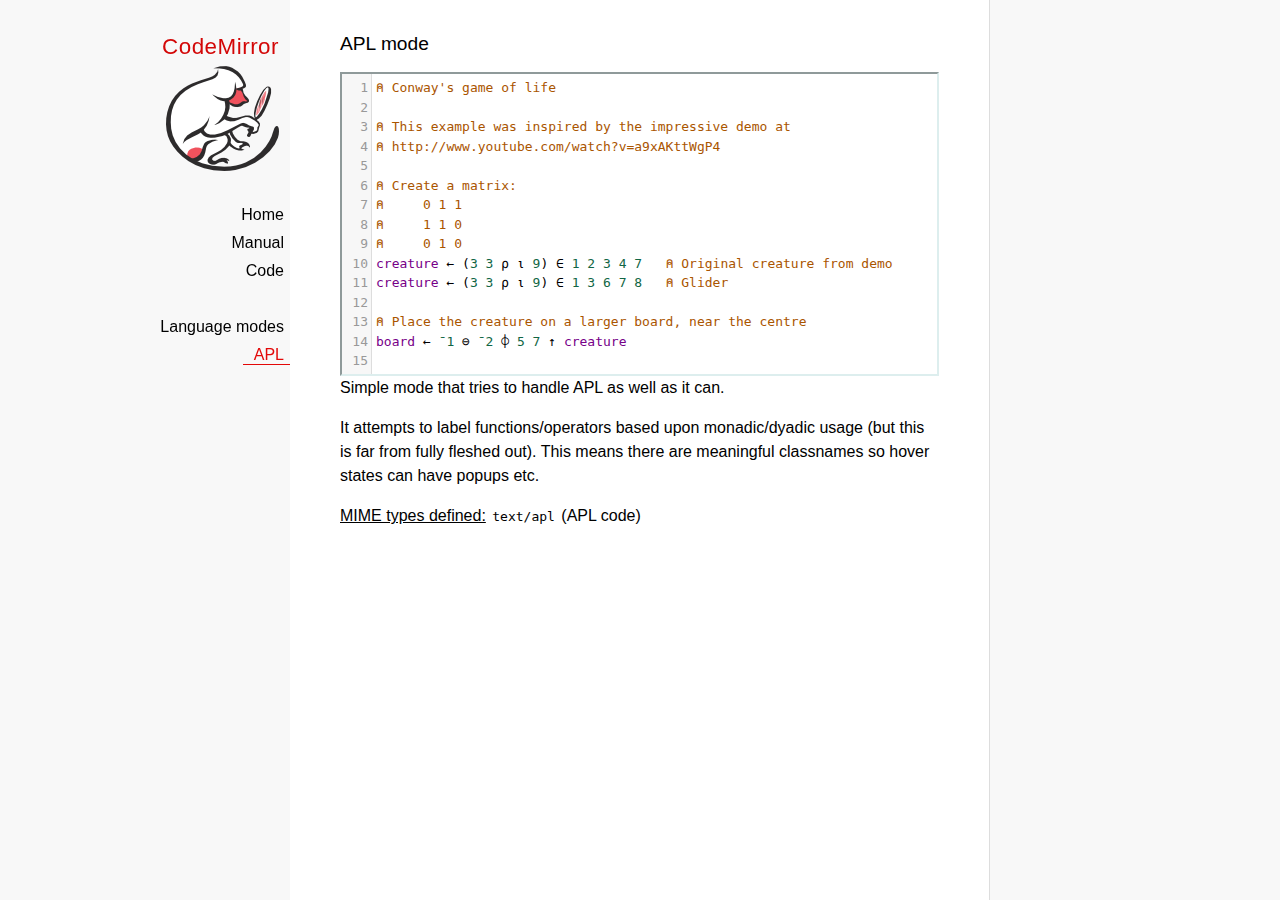
<file: WV/src/main/webapp/plugin/mode/apl/index.html>
<!doctype html>

<title>CodeMirror: APL mode</title>
<meta charset="utf-8"/>
<link rel=stylesheet href="../../doc/docs.css">

<link rel="stylesheet" href="../../lib/codemirror.css">
<script src="../../lib/codemirror.js"></script>
<script src="../../addon/edit/matchbrackets.js"></script>
<script src="./apl.js"></script>
<style>
	.CodeMirror { border: 2px inset #dee; }
    </style>
<div id=nav>
  <a href="https://codemirror.net"><h1>CodeMirror</h1><img id=logo src="../../doc/logo.png" alt=""></a>

  <ul>
    <li><a href="../../index.html">Home</a>
    <li><a href="../../doc/manual.html">Manual</a>
    <li><a href="https://github.com/codemirror/codemirror">Code</a>
  </ul>
  <ul>
    <li><a href="../index.html">Language modes</a>
    <li><a class=active href="#">APL</a>
  </ul>
</div>

<article>
<h2>APL mode</h2>
<form><textarea id="code" name="code">
⍝ Conway's game of life

⍝ This example was inspired by the impressive demo at
⍝ http://www.youtube.com/watch?v=a9xAKttWgP4

⍝ Create a matrix:
⍝     0 1 1
⍝     1 1 0
⍝     0 1 0
creature ← (3 3 ⍴ ⍳ 9) ∈ 1 2 3 4 7   ⍝ Original creature from demo
creature ← (3 3 ⍴ ⍳ 9) ∈ 1 3 6 7 8   ⍝ Glider

⍝ Place the creature on a larger board, near the centre
board ← ¯1 ⊖ ¯2 ⌽ 5 7 ↑ creature

⍝ A function to move from one generation to the next
life ← {∨/ 1 ⍵ ∧ 3 4 = ⊂+/ +⌿ 1 0 ¯1 ∘.⊖ 1 0 ¯1 ⌽¨ ⊂⍵}

⍝ Compute n-th generation and format it as a
⍝ character matrix
gen ← {' #'[(life ⍣ ⍵) board]}

⍝ Show first three generations
(gen 1) (gen 2) (gen 3)
</textarea></form>

    <script>
      var editor = CodeMirror.fromTextArea(document.getElementById("code"), {
        lineNumbers: true,
        matchBrackets: true,
        mode: "text/apl"
      });
    </script>

    <p>Simple mode that tries to handle APL as well as it can.</p>
    <p>It attempts to label functions/operators based upon
    monadic/dyadic usage (but this is far from fully fleshed out).
    This means there are meaningful classnames so hover states can
    have popups etc.</p>

    <p><strong>MIME types defined:</strong> <code>text/apl</code> (APL code)</p>
  </article>
</file>
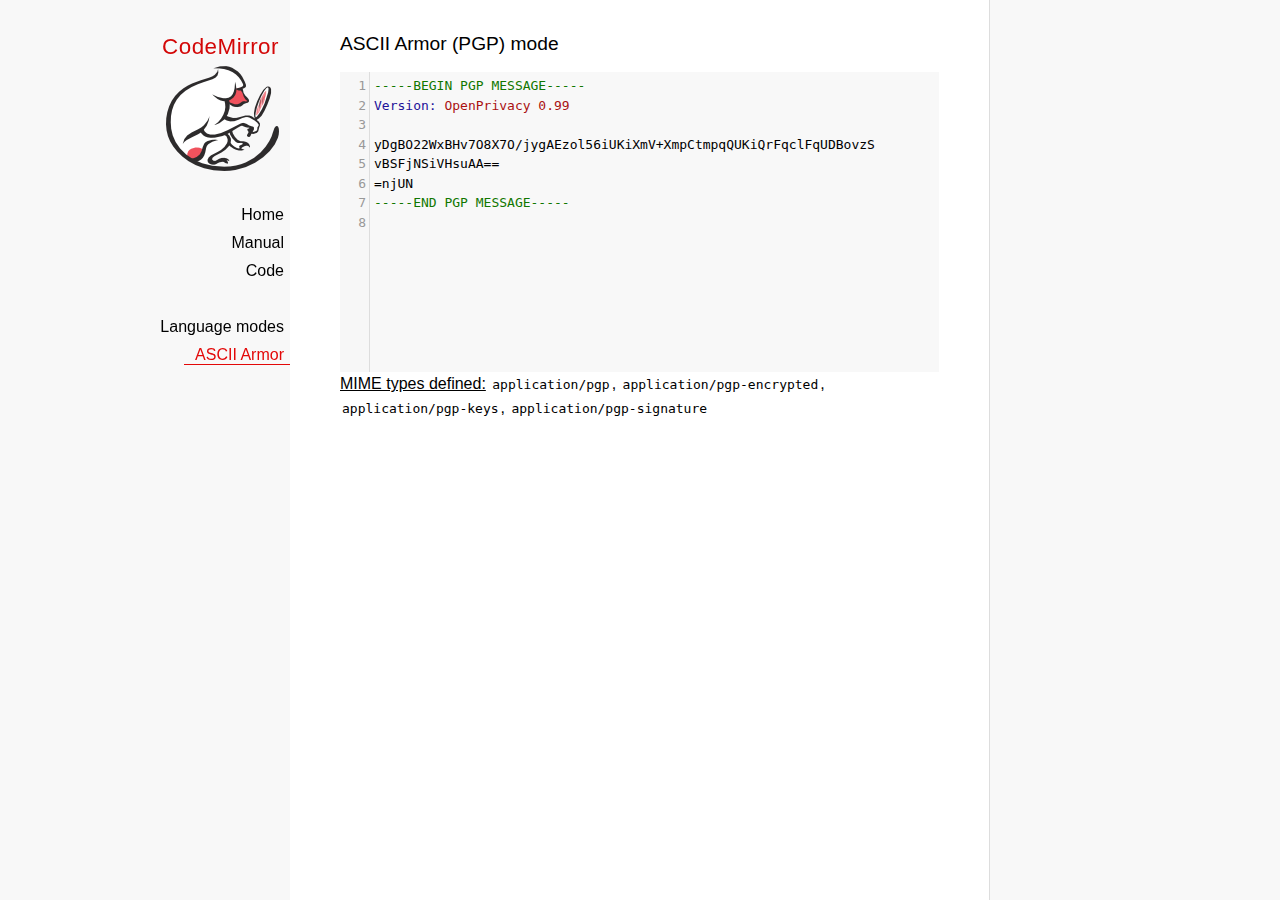
<file: WV/src/main/webapp/plugin/mode/asciiarmor/index.html>
<!doctype html>

<title>CodeMirror: ASCII Armor (PGP) mode</title>
<meta charset="utf-8"/>
<link rel=stylesheet href="../../doc/docs.css">

<link rel="stylesheet" href="../../lib/codemirror.css">
<script src="../../lib/codemirror.js"></script>
<script src="asciiarmor.js"></script>
<style>.CodeMirror {background: #f8f8f8;}</style>
<div id=nav>
  <a href="https://codemirror.net"><h1>CodeMirror</h1><img id=logo src="../../doc/logo.png" alt=""></a>

  <ul>
    <li><a href="../../index.html">Home</a>
    <li><a href="../../doc/manual.html">Manual</a>
    <li><a href="https://github.com/codemirror/codemirror">Code</a>
  </ul>
  <ul>
    <li><a href="../index.html">Language modes</a>
    <li><a class=active href="#">ASCII Armor</a>
  </ul>
</div>

<article>
<h2>ASCII Armor (PGP) mode</h2>
<form><textarea id="code" name="code">
-----BEGIN PGP MESSAGE-----
Version: OpenPrivacy 0.99

yDgBO22WxBHv7O8X7O/jygAEzol56iUKiXmV+XmpCtmpqQUKiQrFqclFqUDBovzS
vBSFjNSiVHsuAA==
=njUN
-----END PGP MESSAGE-----
</textarea></form>

<script>
var editor = CodeMirror.fromTextArea(document.getElementById("code"), {
  lineNumbers: true
});
</script>

<p><strong>MIME types
defined:</strong> <code>application/pgp</code>, <code>application/pgp-encrypted</code>, <code>application/pgp-keys</code>, <code>application/pgp-signature</code></p>

</article>
</file>
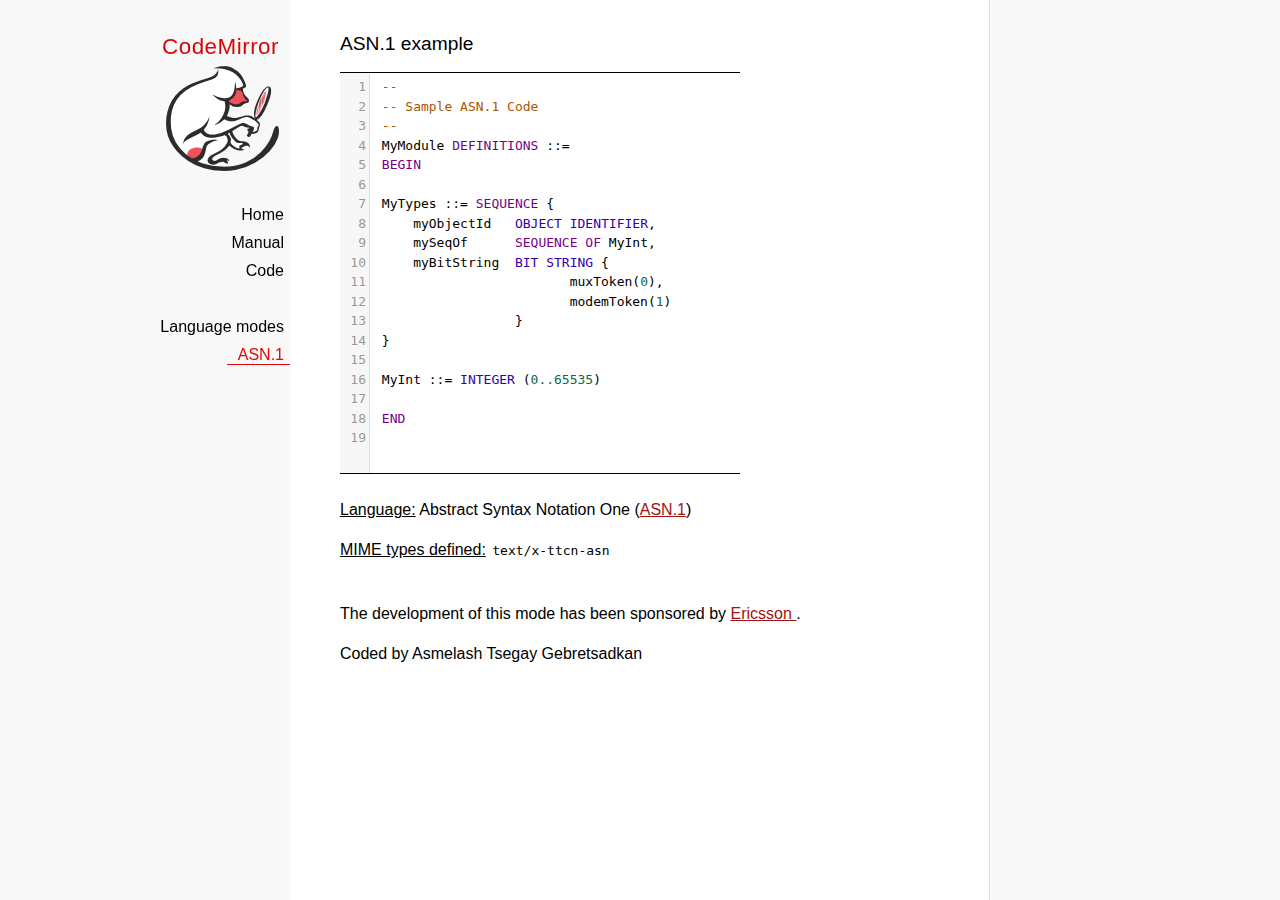
<file: WV/src/main/webapp/plugin/mode/asn.1/index.html>
﻿<!doctype html>

<title>CodeMirror: ASN.1 mode</title>
<meta charset="utf-8"/>
<link rel=stylesheet href="../../doc/docs.css">

<link rel="stylesheet" href="../../lib/codemirror.css">
<script src="../../lib/codemirror.js"></script>
<script src="../../addon/edit/matchbrackets.js"></script>
<script src="asn.1.js"></script>
<style>
    .CodeMirror {
        border-top: 1px solid black;
        border-bottom: 1px solid black;
    }
</style>
<div id=nav>
    <a href="https://codemirror.net"><h1>CodeMirror</h1>
        <img id=logo src="../../doc/logo.png" alt="">
    </a>

    <ul>
        <li><a href="../../index.html">Home</a>
        <li><a href="../../doc/manual.html">Manual</a>
        <li><a href="https://github.com/codemirror/codemirror">Code</a>
    </ul>
    <ul>
        <li><a href="../index.html">Language modes</a>
        <li><a class=active href="http://en.wikipedia.org/wiki/Abstract_Syntax_Notation_One">ASN.1</a>
    </ul>
</div>
<article>
    <h2>ASN.1 example</h2>
    <div>
        <textarea id="ttcn-asn-code">
 --
 -- Sample ASN.1 Code
 --
 MyModule DEFINITIONS ::=
 BEGIN

 MyTypes ::= SEQUENCE {
     myObjectId   OBJECT IDENTIFIER,
     mySeqOf      SEQUENCE OF MyInt,
     myBitString  BIT STRING {
                         muxToken(0),
                         modemToken(1)
                  }
 }

 MyInt ::= INTEGER (0..65535)

 END
        </textarea>
    </div>

    <script>
        var ttcnEditor = CodeMirror.fromTextArea(document.getElementById("ttcn-asn-code"), {
            lineNumbers: true,
            matchBrackets: true,
            mode: "text/x-ttcn-asn"
        });
        ttcnEditor.setSize(400, 400);
        var mac = CodeMirror.keyMap.default == CodeMirror.keyMap.macDefault;
        CodeMirror.keyMap.default[(mac ? "Cmd" : "Ctrl") + "-Space"] = "autocomplete";
    </script>
    <br/>
    <p><strong>Language:</strong> Abstract Syntax Notation One
        (<a href="http://www.itu.int/en/ITU-T/asn1/Pages/introduction.aspx">ASN.1</a>)
    </p>
    <p><strong>MIME types defined:</strong> <code>text/x-ttcn-asn</code></p>

    <br/>
    <p>The development of this mode has been sponsored by <a href="http://www.ericsson.com/">Ericsson
    </a>.</p>
    <p>Coded by Asmelash Tsegay Gebretsadkan </p>
</article>
</file>
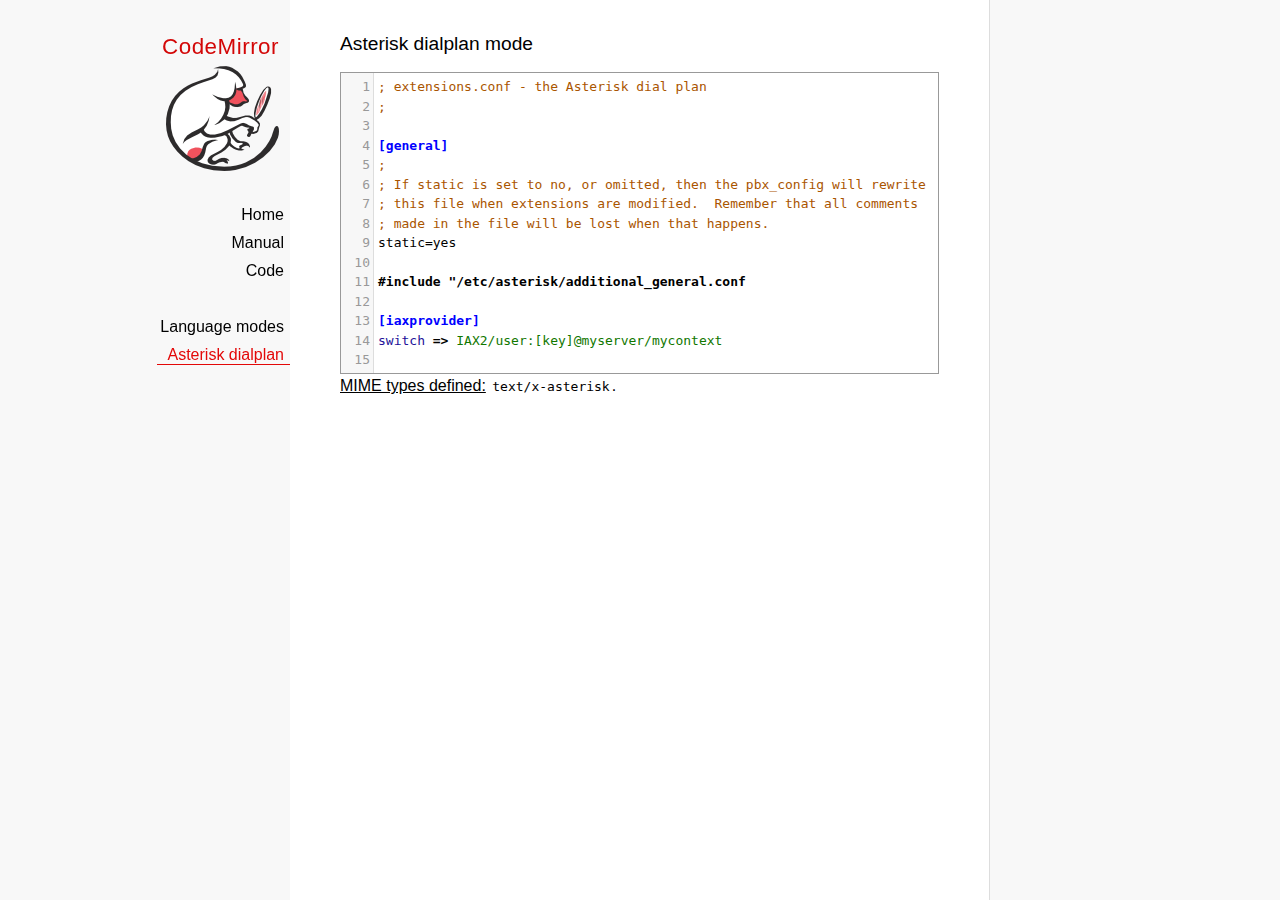
<file: WV/src/main/webapp/plugin/mode/asterisk/index.html>
<!doctype html>

<title>CodeMirror: Asterisk dialplan mode</title>
<meta charset="utf-8"/>
<link rel=stylesheet href="../../doc/docs.css">

<link rel="stylesheet" href="../../lib/codemirror.css">
<script src="../../lib/codemirror.js"></script>
<script src="../../addon/edit/matchbrackets.js"></script>
<script src="asterisk.js"></script>
<style>
      .CodeMirror {border: 1px solid #999;}
      .cm-s-default span.cm-arrow { color: red; }
    </style>
<div id=nav>
  <a href="https://codemirror.net"><h1>CodeMirror</h1><img id=logo src="../../doc/logo.png" alt=""></a>

  <ul>
    <li><a href="../../index.html">Home</a>
    <li><a href="../../doc/manual.html">Manual</a>
    <li><a href="https://github.com/codemirror/codemirror">Code</a>
  </ul>
  <ul>
    <li><a href="../index.html">Language modes</a>
    <li><a class=active href="#">Asterisk dialplan</a>
  </ul>
</div>

<article>
<h2>Asterisk dialplan mode</h2>
<form><textarea id="code" name="code">
; extensions.conf - the Asterisk dial plan
;

[general]
;
; If static is set to no, or omitted, then the pbx_config will rewrite
; this file when extensions are modified.  Remember that all comments
; made in the file will be lost when that happens.
static=yes

#include "/etc/asterisk/additional_general.conf

[iaxprovider]
switch => IAX2/user:[key]@myserver/mycontext

[dynamic]
#exec /usr/bin/dynamic-peers.pl

[trunkint]
;
; International long distance through trunk
;
exten => _9011.,1,Macro(dundi-e164,${EXTEN:4})
exten => _9011.,n,Dial(${GLOBAL(TRUNK)}/${FILTER(0-9,${EXTEN:${GLOBAL(TRUNKMSD)}})})

[local]
;
; Master context for local, toll-free, and iaxtel calls only
;
ignorepat => 9
include => default

[demo]
include => stdexten
;
; We start with what to do when a call first comes in.
;
exten => s,1,Wait(1)			; Wait a second, just for fun
same  => n,Answer			; Answer the line
same  => n,Set(TIMEOUT(digit)=5)	; Set Digit Timeout to 5 seconds
same  => n,Set(TIMEOUT(response)=10)	; Set Response Timeout to 10 seconds
same  => n(restart),BackGround(demo-congrats)	; Play a congratulatory message
same  => n(instruct),BackGround(demo-instruct)	; Play some instructions
same  => n,WaitExten			; Wait for an extension to be dialed.

exten => 2,1,BackGround(demo-moreinfo)	; Give some more information.
exten => 2,n,Goto(s,instruct)

exten => 3,1,Set(LANGUAGE()=fr)		; Set language to french
exten => 3,n,Goto(s,restart)		; Start with the congratulations

exten => 1000,1,Goto(default,s,1)
;
; We also create an example user, 1234, who is on the console and has
; voicemail, etc.
;
exten => 1234,1,Playback(transfer,skip)		; "Please hold while..."
					; (but skip if channel is not up)
exten => 1234,n,Gosub(${EXTEN},stdexten(${GLOBAL(CONSOLE)}))
exten => 1234,n,Goto(default,s,1)		; exited Voicemail

exten => 1235,1,Voicemail(1234,u)		; Right to voicemail

exten => 1236,1,Dial(Console/dsp)		; Ring forever
exten => 1236,n,Voicemail(1234,b)		; Unless busy

;
; # for when they're done with the demo
;
exten => #,1,Playback(demo-thanks)	; "Thanks for trying the demo"
exten => #,n,Hangup			; Hang them up.

;
; A timeout and "invalid extension rule"
;
exten => t,1,Goto(#,1)			; If they take too long, give up
exten => i,1,Playback(invalid)		; "That's not valid, try again"

;
; Create an extension, 500, for dialing the
; Asterisk demo.
;
exten => 500,1,Playback(demo-abouttotry); Let them know what's going on
exten => 500,n,Dial(IAX2/guest@pbx.digium.com/s@default)	; Call the Asterisk demo
exten => 500,n,Playback(demo-nogo)	; Couldn't connect to the demo site
exten => 500,n,Goto(s,6)		; Return to the start over message.

;
; Create an extension, 600, for evaluating echo latency.
;
exten => 600,1,Playback(demo-echotest)	; Let them know what's going on
exten => 600,n,Echo			; Do the echo test
exten => 600,n,Playback(demo-echodone)	; Let them know it's over
exten => 600,n,Goto(s,6)		; Start over

;
;	You can use the Macro Page to intercom a individual user
exten => 76245,1,Macro(page,SIP/Grandstream1)
; or if your peernames are the same as extensions
exten => _7XXX,1,Macro(page,SIP/${EXTEN})
;
;
; System Wide Page at extension 7999
;
exten => 7999,1,Set(TIMEOUT(absolute)=60)
exten => 7999,2,Page(Local/Grandstream1@page&Local/Xlite1@page&Local/1234@page/n,d)

; Give voicemail at extension 8500
;
exten => 8500,1,VoicemailMain
exten => 8500,n,Goto(s,6)

    </textarea></form>
    <script>
      var editor = CodeMirror.fromTextArea(document.getElementById("code"), {
        mode: "text/x-asterisk",
        matchBrackets: true,
        lineNumbers: true
      });
    </script>

    <p><strong>MIME types defined:</strong> <code>text/x-asterisk</code>.</p>

  </article>
</file>
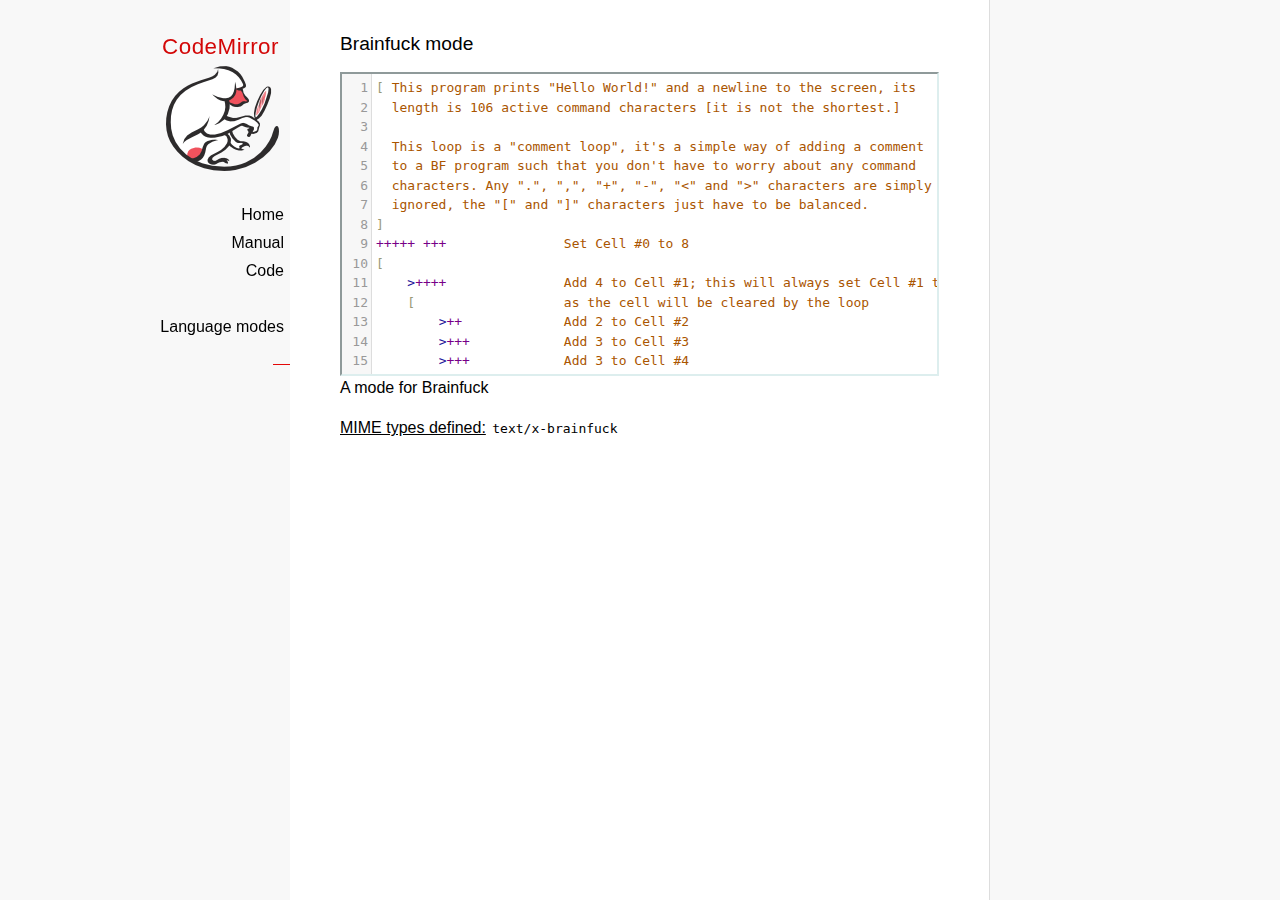
<file: WV/src/main/webapp/plugin/mode/brainfuck/index.html>
<!doctype html>

<title>CodeMirror: Brainfuck mode</title>
<meta charset="utf-8"/>
<link rel=stylesheet href="../../doc/docs.css">

<link rel="stylesheet" href="../../lib/codemirror.css">
<script src="../../lib/codemirror.js"></script>
<script src="../../addon/edit/matchbrackets.js"></script>
<script src="./brainfuck.js"></script>
<style>
	.CodeMirror { border: 2px inset #dee; }
    </style>
<div id=nav>
  <a href="https://codemirror.net"><h1>CodeMirror</h1><img id=logo src="../../doc/logo.png" alt=""></a>

  <ul>
    <li><a href="../../index.html">Home</a>
    <li><a href="../../doc/manual.html">Manual</a>
    <li><a href="https://github.com/codemirror/codemirror">Code</a>
  </ul>
  <ul>
    <li><a href="../index.html">Language modes</a>
    <li><a class=active href="#"></a>
  </ul>
</div>

<article>
<h2>Brainfuck mode</h2>
<form><textarea id="code" name="code">
[ This program prints "Hello World!" and a newline to the screen, its
  length is 106 active command characters [it is not the shortest.]

  This loop is a "comment loop", it's a simple way of adding a comment
  to a BF program such that you don't have to worry about any command
  characters. Any ".", ",", "+", "-", "&lt;" and "&gt;" characters are simply
  ignored, the "[" and "]" characters just have to be balanced.
]
+++++ +++               Set Cell #0 to 8
[
    &gt;++++               Add 4 to Cell #1; this will always set Cell #1 to 4
    [                   as the cell will be cleared by the loop
        &gt;++             Add 2 to Cell #2
        &gt;+++            Add 3 to Cell #3
        &gt;+++            Add 3 to Cell #4
        &gt;+              Add 1 to Cell #5
        &lt;&lt;&lt;&lt;-           Decrement the loop counter in Cell #1
    ]                   Loop till Cell #1 is zero; number of iterations is 4
    &gt;+                  Add 1 to Cell #2
    &gt;+                  Add 1 to Cell #3
    &gt;-                  Subtract 1 from Cell #4
    &gt;&gt;+                 Add 1 to Cell #6
    [&lt;]                 Move back to the first zero cell you find; this will
                        be Cell #1 which was cleared by the previous loop
    &lt;-                  Decrement the loop Counter in Cell #0
]                       Loop till Cell #0 is zero; number of iterations is 8

The result of this is:
Cell No :   0   1   2   3   4   5   6
Contents:   0   0  72 104  88  32   8
Pointer :   ^

&gt;&gt;.                     Cell #2 has value 72 which is 'H'
&gt;---.                   Subtract 3 from Cell #3 to get 101 which is 'e'
+++++++..+++.           Likewise for 'llo' from Cell #3
&gt;&gt;.                     Cell #5 is 32 for the space
&lt;-.                     Subtract 1 from Cell #4 for 87 to give a 'W'
&lt;.                      Cell #3 was set to 'o' from the end of 'Hello'
+++.------.--------.    Cell #3 for 'rl' and 'd'
&gt;&gt;+.                    Add 1 to Cell #5 gives us an exclamation point
&gt;++.                    And finally a newline from Cell #6
</textarea></form>

    <script>
      var editor = CodeMirror.fromTextArea(document.getElementById("code"), {
        lineNumbers: true,
        matchBrackets: true,
        mode: "text/x-brainfuck"
      });
    </script>

    <p>A mode for Brainfuck</p>

    <p><strong>MIME types defined:</strong> <code>text/x-brainfuck</code></p>
  </article>
</file>
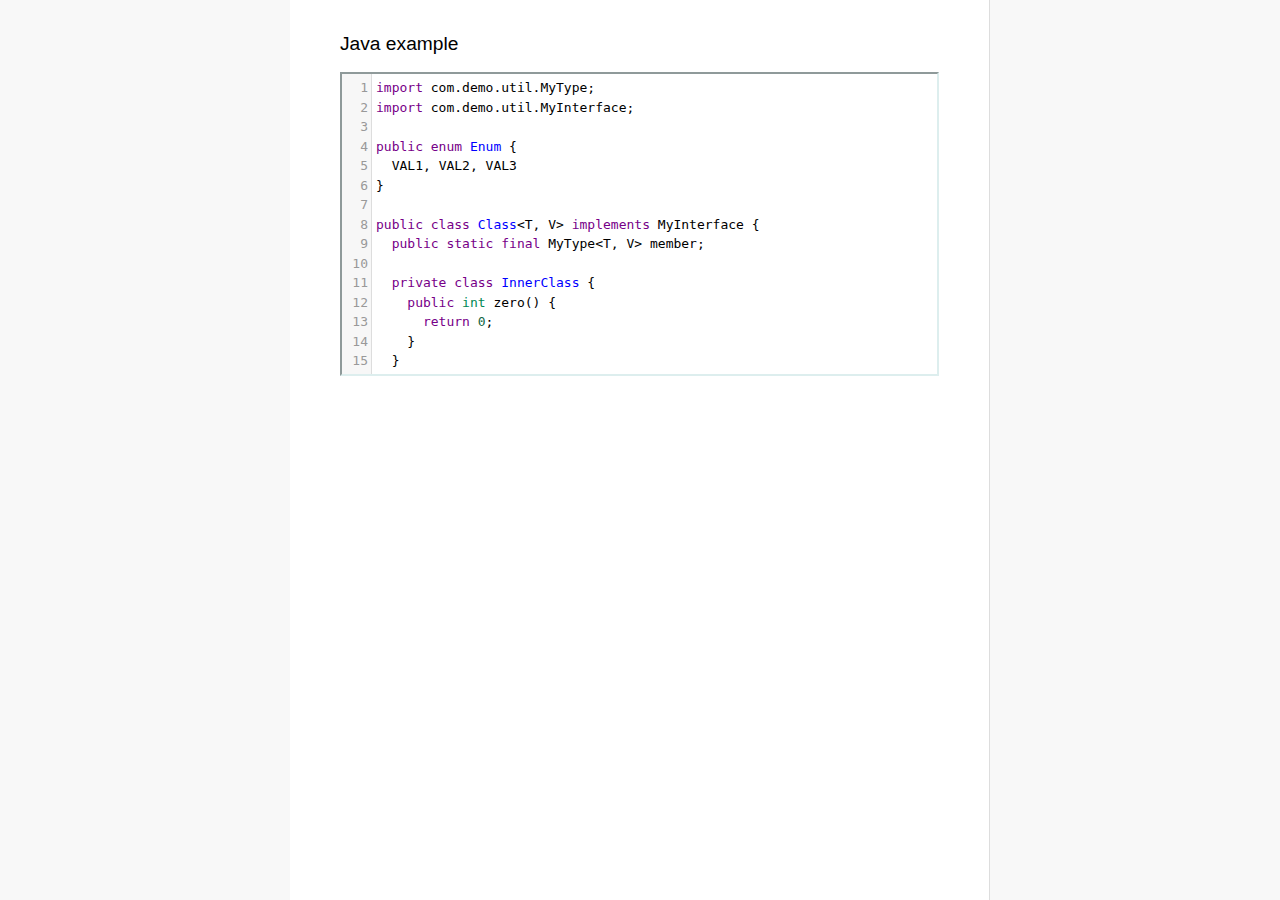
<file: WV/src/main/webapp/plugin/mode/clike/index.html>
<!doctype html>

<title>CodeMirror: C-like mode</title>
<meta charset="utf-8"/>
<link rel=stylesheet href="../../doc/docs.css">
<link rel="stylesheet" href="../../lib/codemirror.css">
<script src="../../lib/codemirror.js"></script>
<script src="../../addon/edit/matchbrackets.js"></script>
<link rel="stylesheet" href="../../addon/hint/show-hint.css">
<script src="../../addon/hint/show-hint.js"></script>
<script src="clike.js"></script>
<style>.CodeMirror {border: 2px inset #dee;}</style>

<article>
<h2>Java example</h2>

<div><textarea id="java-code">
import com.demo.util.MyType;
import com.demo.util.MyInterface;

public enum Enum {
  VAL1, VAL2, VAL3
}

public class Class<T, V> implements MyInterface {
  public static final MyType<T, V> member;
  
  private class InnerClass {
    public int zero() {
      return 0;
    }
  }

  @Override
  public MyType method() {
    return member;
  }

  public void method2(MyType<T, V> value) {
    method();
    value.method3();
    member = value;
  }
}
</textarea></div>

    <script>
      var javaEditor = CodeMirror.fromTextArea(document.getElementById("java-code"), {
        lineNumbers: true,
        matchBrackets: true,
        mode: "text/x-java"
      });
      
      var mac = CodeMirror.keyMap.default == CodeMirror.keyMap.macDefault;
      CodeMirror.keyMap.default[(mac ? "Cmd" : "Ctrl") + "-Space"] = "autocomplete";
    </script>

   
</article>
</file>
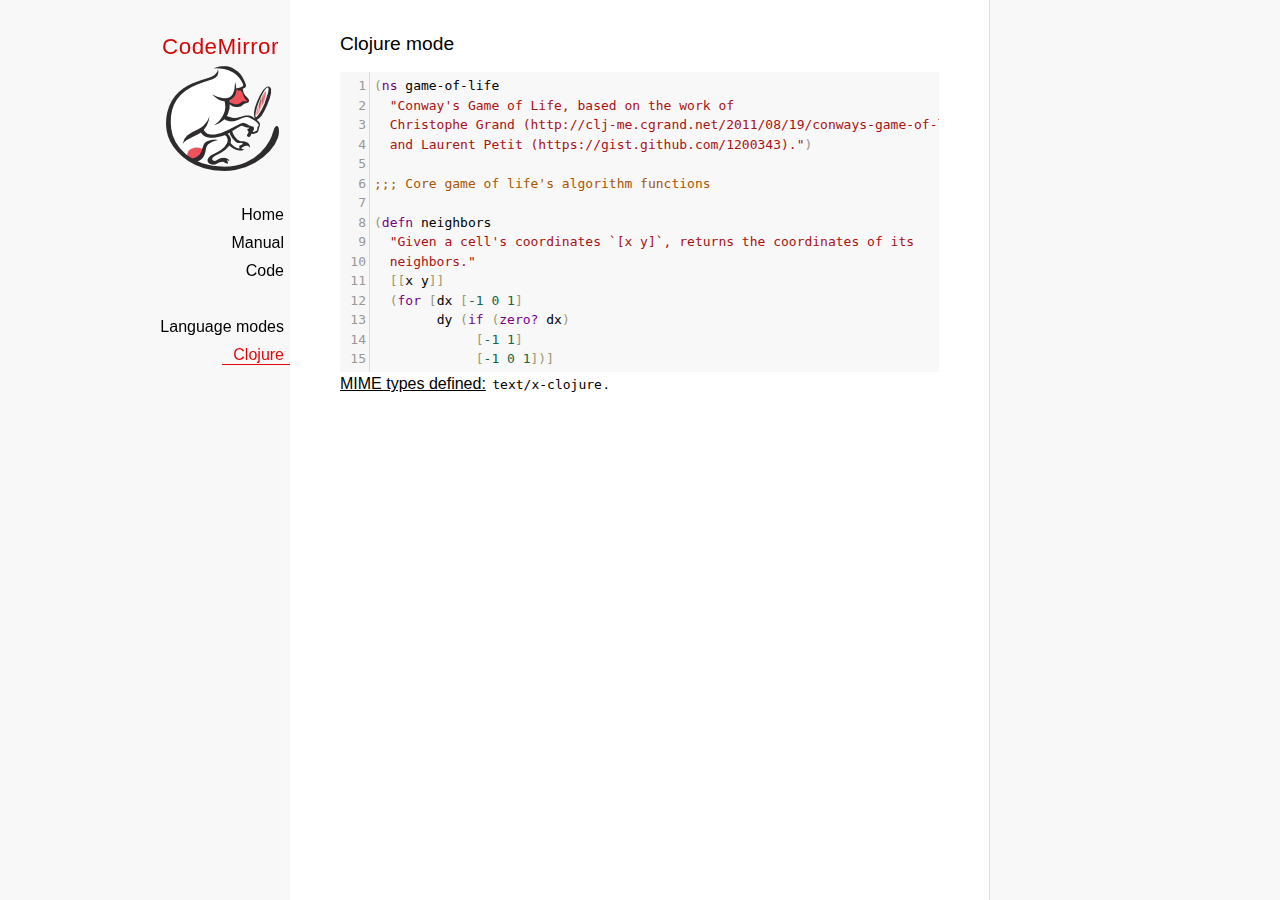
<file: WV/src/main/webapp/plugin/mode/clojure/index.html>
<!doctype html>

<title>CodeMirror: Clojure mode</title>
<meta charset="utf-8"/>
<link rel=stylesheet href="../../doc/docs.css">

<link rel="stylesheet" href="../../lib/codemirror.css">
<script src="../../lib/codemirror.js"></script>
<script src="../../addon/edit/closebrackets.js"></script>
<script src="../../addon/edit/matchbrackets.js"></script>
<script src="clojure.js"></script>
<style>.CodeMirror {background: #f8f8f8;}</style>
<div id=nav>
  <a href="https://codemirror.net"><h1>CodeMirror</h1><img id=logo src="../../doc/logo.png" alt=""></a>

  <ul>
    <li><a href="../../index.html">Home</a>
    <li><a href="../../doc/manual.html">Manual</a>
    <li><a href="https://github.com/codemirror/codemirror">Code</a>
  </ul>
  <ul>
    <li><a href="../index.html">Language modes</a>
    <li><a class=active href="#">Clojure</a>
  </ul>
</div>

<article>
<h2>Clojure mode</h2>
<form><textarea id="code" name="code">
(ns game-of-life
  "Conway's Game of Life, based on the work of
  Christophe Grand (http://clj-me.cgrand.net/2011/08/19/conways-game-of-life)
  and Laurent Petit (https://gist.github.com/1200343).")

;;; Core game of life's algorithm functions

(defn neighbors
  "Given a cell's coordinates `[x y]`, returns the coordinates of its
  neighbors."
  [[x y]]
  (for [dx [-1 0 1]
        dy (if (zero? dx)
             [-1 1]
             [-1 0 1])]
    [(+ dx x) (+ dy y)]))

(defn step
  "Given a set of living `cells`, computes the new set of living cells."
  [cells]
  (set (for [[cell n] (frequencies (mapcat neighbors cells))
             :when (or (= n 3)
                       (and (= n 2)
                            (cells cell)))]
         cell)))

;;; Utility methods for displaying game on a text terminal

(defn print-grid
  "Prints a `grid` of `w` columns and `h` rows, on *out*, representing a
  step in the game."
  [grid w h]
  (doseq [x (range (inc w))
          y (range (inc h))]
    (when (= y 0) (println))
    (print (if (grid [x y])
             "[X]"
             " . "))))

(defn print-grids
  "Prints a sequence of `grids` of `w` columns and `h` rows on *out*,
  representing several steps."
  [grids w h]
  (doseq [grid grids]
    (print-grid grid w h)
    (println)))

;;; Launches an example grid

(def grid
  "`grid` represents the initial set of living cells"
  #{[2 1] [2 2] [2 3]})

(print-grids (take 3 (iterate step grid)) 5 5)</textarea></form>
    <script>
      var editor = CodeMirror.fromTextArea(document.getElementById("code"), {
          autoCloseBrackets: true,
          lineNumbers: true,
          matchBrackets: true,
          mode: 'text/x-clojure'
      });
    </script>

    <p><strong>MIME types defined:</strong> <code>text/x-clojure</code>.</p>

  </article>
</file>
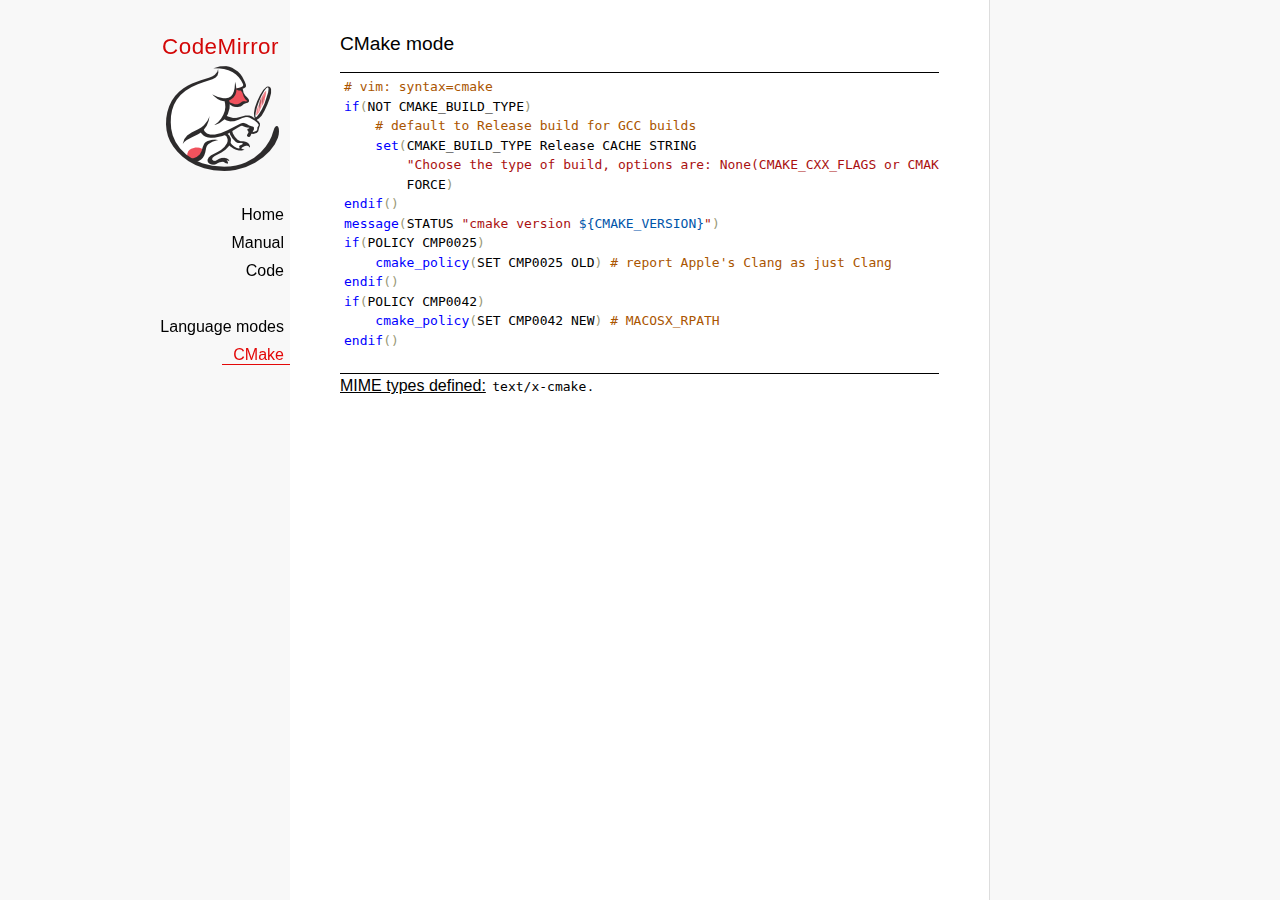
<file: WV/src/main/webapp/plugin/mode/cmake/index.html>
<!doctype html>

<title>CodeMirror: CMake mode</title>
<meta charset="utf-8"/>
<link rel=stylesheet href="../../doc/docs.css">

<link rel="stylesheet" href="../../lib/codemirror.css">
<script src="../../lib/codemirror.js"></script>
<script src="../../addon/edit/matchbrackets.js"></script>
<script src="cmake.js"></script>
<style>
      .CodeMirror {border-top: 1px solid black; border-bottom: 1px solid black;}
      .cm-s-default span.cm-arrow { color: red; }
    </style>
<div id=nav>
  <a href="https://codemirror.net"><h1>CodeMirror</h1><img id=logo src="../../doc/logo.png" alt=""></a>

  <ul>
    <li><a href="../../index.html">Home</a>
    <li><a href="../../doc/manual.html">Manual</a>
    <li><a href="https://github.com/codemirror/codemirror">Code</a>
  </ul>
  <ul>
    <li><a href="../index.html">Language modes</a>
    <li><a class=active href="#">CMake</a>
  </ul>
</div>

<article>
<h2>CMake mode</h2>
<form><textarea id="code" name="code">
# vim: syntax=cmake
if(NOT CMAKE_BUILD_TYPE)
    # default to Release build for GCC builds
    set(CMAKE_BUILD_TYPE Release CACHE STRING
        "Choose the type of build, options are: None(CMAKE_CXX_FLAGS or CMAKE_C_FLAGS used) Debug Release RelWithDebInfo MinSizeRel."
        FORCE)
endif()
message(STATUS "cmake version ${CMAKE_VERSION}")
if(POLICY CMP0025)
    cmake_policy(SET CMP0025 OLD) # report Apple's Clang as just Clang
endif()
if(POLICY CMP0042)
    cmake_policy(SET CMP0042 NEW) # MACOSX_RPATH
endif()

project (x265)
cmake_minimum_required (VERSION 2.8.8) # OBJECT libraries require 2.8.8
include(CheckIncludeFiles)
include(CheckFunctionExists)
include(CheckSymbolExists)
include(CheckCXXCompilerFlag)

# X265_BUILD must be incremented each time the public API is changed
set(X265_BUILD 48)
configure_file("${PROJECT_SOURCE_DIR}/x265.def.in"
               "${PROJECT_BINARY_DIR}/x265.def")
configure_file("${PROJECT_SOURCE_DIR}/x265_config.h.in"
               "${PROJECT_BINARY_DIR}/x265_config.h")

SET(CMAKE_MODULE_PATH "${PROJECT_SOURCE_DIR}/cmake" "${CMAKE_MODULE_PATH}")

# System architecture detection
string(TOLOWER "${CMAKE_SYSTEM_PROCESSOR}" SYSPROC)
set(X86_ALIASES x86 i386 i686 x86_64 amd64)
list(FIND X86_ALIASES "${SYSPROC}" X86MATCH)
if("${SYSPROC}" STREQUAL "" OR X86MATCH GREATER "-1")
    message(STATUS "Detected x86 target processor")
    set(X86 1)
    add_definitions(-DX265_ARCH_X86=1)
    if("${CMAKE_SIZEOF_VOID_P}" MATCHES 8)
        set(X64 1)
        add_definitions(-DX86_64=1)
    endif()
elseif(${SYSPROC} STREQUAL "armv6l")
    message(STATUS "Detected ARM target processor")
    set(ARM 1)
    add_definitions(-DX265_ARCH_ARM=1 -DHAVE_ARMV6=1)
else()
    message(STATUS "CMAKE_SYSTEM_PROCESSOR value `${CMAKE_SYSTEM_PROCESSOR}` is unknown")
    message(STATUS "Please add this value near ${CMAKE_CURRENT_LIST_FILE}:${CMAKE_CURRENT_LIST_LINE}")
endif()

if(UNIX)
    list(APPEND PLATFORM_LIBS pthread)
    find_library(LIBRT rt)
    if(LIBRT)
        list(APPEND PLATFORM_LIBS rt)
    endif()
    find_package(Numa)
    if(NUMA_FOUND)
        list(APPEND CMAKE_REQUIRED_LIBRARIES ${NUMA_LIBRARY})
        check_symbol_exists(numa_node_of_cpu numa.h NUMA_V2)
        if(NUMA_V2)
            add_definitions(-DHAVE_LIBNUMA)
            message(STATUS "libnuma found, building with support for NUMA nodes")
            list(APPEND PLATFORM_LIBS ${NUMA_LIBRARY})
            link_directories(${NUMA_LIBRARY_DIR})
            include_directories(${NUMA_INCLUDE_DIR})
        endif()
    endif()
    mark_as_advanced(LIBRT NUMA_FOUND)
endif(UNIX)

if(X64 AND NOT WIN32)
    option(ENABLE_PIC "Enable Position Independent Code" ON)
else()
    option(ENABLE_PIC "Enable Position Independent Code" OFF)
endif(X64 AND NOT WIN32)

# Compiler detection
if(CMAKE_GENERATOR STREQUAL "Xcode")
  set(XCODE 1)
endif()
if (APPLE)
  add_definitions(-DMACOS)
endif()
</textarea></form>
    <script>
      var editor = CodeMirror.fromTextArea(document.getElementById("code"), {
        mode: "text/x-cmake",
        matchBrackets: true,
        indentUnit: 4
      });
    </script>

    <p><strong>MIME types defined:</strong> <code>text/x-cmake</code>.</p>

  </article>
</file>
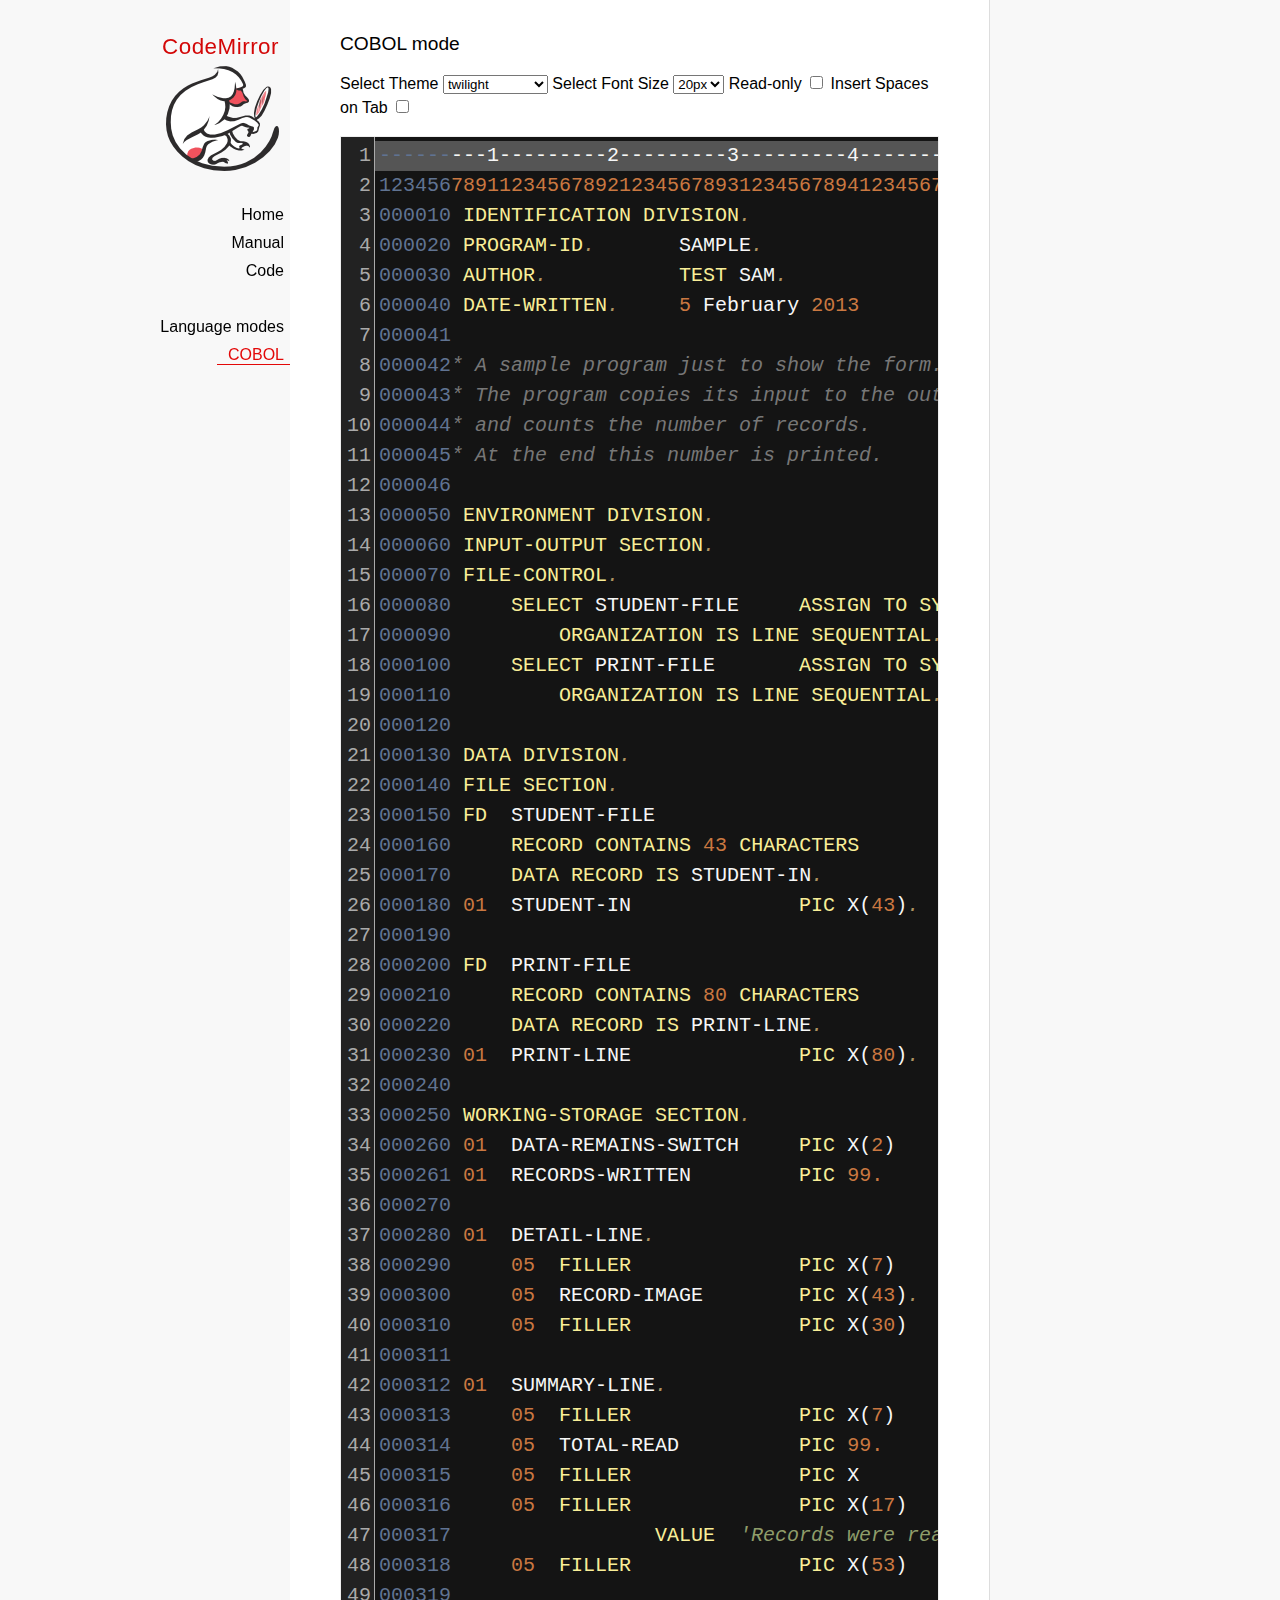
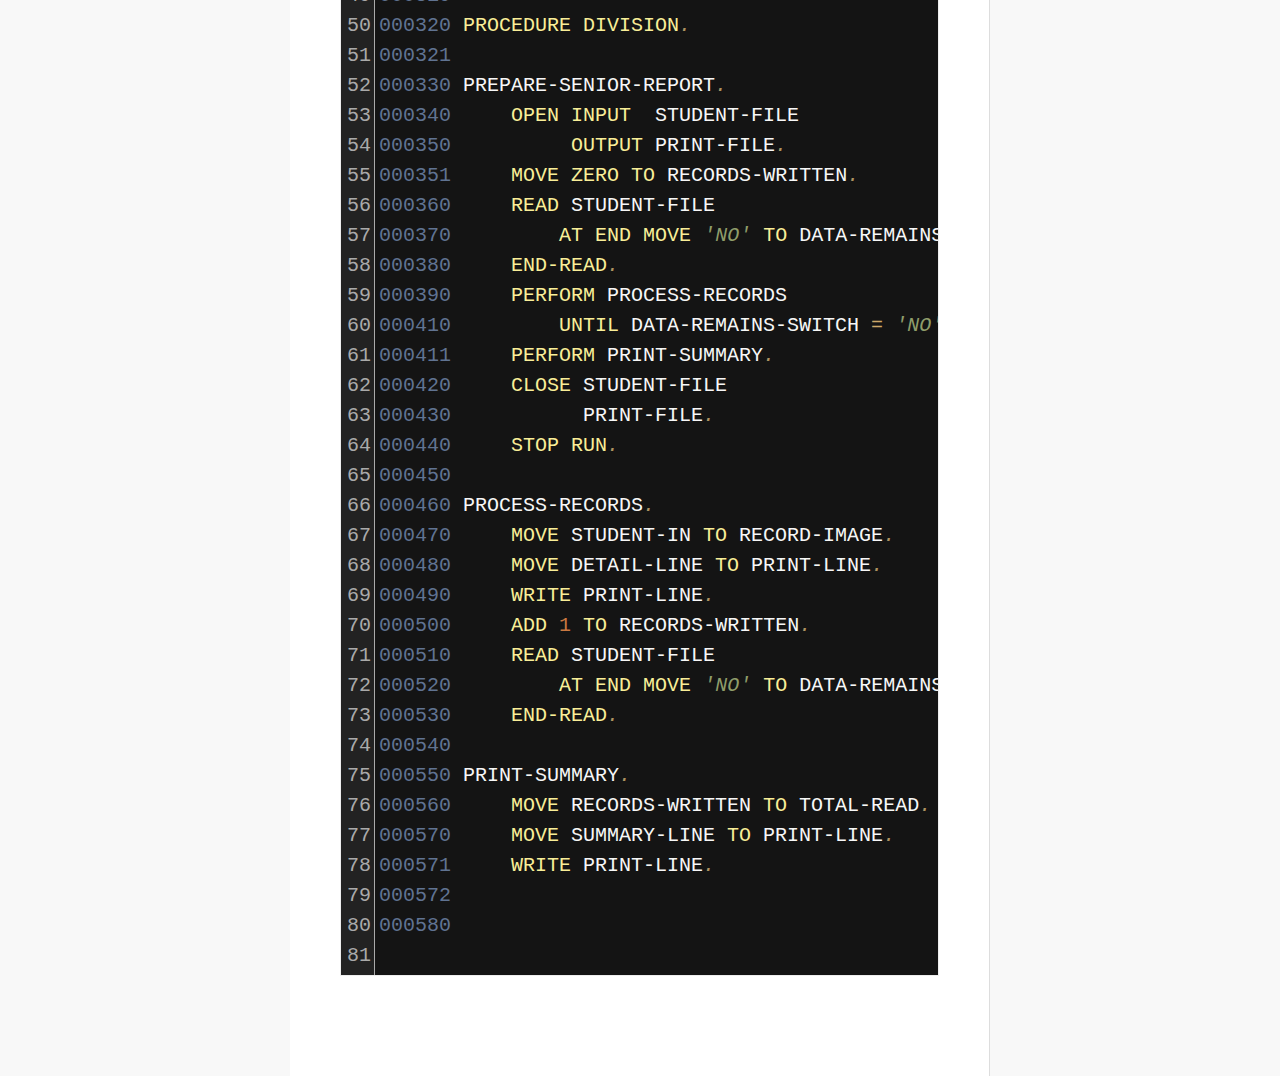
<file: WV/src/main/webapp/plugin/mode/cobol/index.html>
<!doctype html>

<title>CodeMirror: COBOL mode</title>
<meta charset="utf-8"/>
<link rel=stylesheet href="../../doc/docs.css">

<link rel="stylesheet" href="../../lib/codemirror.css">
<link rel="stylesheet" href="../../theme/neat.css">
<link rel="stylesheet" href="../../theme/elegant.css">
<link rel="stylesheet" href="../../theme/erlang-dark.css">
<link rel="stylesheet" href="../../theme/night.css">
<link rel="stylesheet" href="../../theme/monokai.css">
<link rel="stylesheet" href="../../theme/cobalt.css">
<link rel="stylesheet" href="../../theme/eclipse.css">
<link rel="stylesheet" href="../../theme/rubyblue.css">
<link rel="stylesheet" href="../../theme/lesser-dark.css">
<link rel="stylesheet" href="../../theme/xq-dark.css">
<link rel="stylesheet" href="../../theme/xq-light.css">
<link rel="stylesheet" href="../../theme/ambiance.css">
<link rel="stylesheet" href="../../theme/blackboard.css">
<link rel="stylesheet" href="../../theme/vibrant-ink.css">
<link rel="stylesheet" href="../../theme/solarized.css">
<link rel="stylesheet" href="../../theme/twilight.css">
<link rel="stylesheet" href="../../theme/midnight.css">
<link rel="stylesheet" href="../../addon/dialog/dialog.css">
<script src="../../lib/codemirror.js"></script>
<script src="../../addon/edit/matchbrackets.js"></script>
<script src="cobol.js"></script>
<script src="../../addon/selection/active-line.js"></script>
<script src="../../addon/search/search.js"></script>
<script src="../../addon/dialog/dialog.js"></script>
<script src="../../addon/search/searchcursor.js"></script>
<style>
        .CodeMirror {
          border: 1px solid #eee;
          font-size : 20px;
          height : auto !important;
        }
        .CodeMirror-activeline-background {background: #555555 !important;}
    </style>
<div id=nav>
  <a href="https://codemirror.net"><h1>CodeMirror</h1><img id=logo src="../../doc/logo.png" alt=""></a>

  <ul>
    <li><a href="../../index.html">Home</a>
    <li><a href="../../doc/manual.html">Manual</a>
    <li><a href="https://github.com/codemirror/codemirror">Code</a>
  </ul>
  <ul>
    <li><a href="../index.html">Language modes</a>
    <li><a class=active href="#">COBOL</a>
  </ul>
</div>

<article>
<h2>COBOL mode</h2>

    <p> Select Theme <select onchange="selectTheme()" id="selectTheme">
        <option>default</option>
        <option>ambiance</option>
        <option>blackboard</option>
        <option>cobalt</option>
        <option>eclipse</option>
        <option>elegant</option>
        <option>erlang-dark</option>
        <option>lesser-dark</option>
        <option>midnight</option>
        <option>monokai</option>
        <option>neat</option>
        <option>night</option>
        <option>rubyblue</option>
        <option>solarized dark</option>
        <option>solarized light</option>
        <option selected>twilight</option>
        <option>vibrant-ink</option>
        <option>xq-dark</option>
        <option>xq-light</option>
    </select>    Select Font Size <select onchange="selectFontsize()" id="selectFontSize">
          <option value="13px">13px</option>
          <option value="14px">14px</option>
          <option value="16px">16px</option>
          <option value="18px">18px</option>
          <option value="20px" selected="selected">20px</option>
          <option value="24px">24px</option>
          <option value="26px">26px</option>
          <option value="28px">28px</option>
          <option value="30px">30px</option>
          <option value="32px">32px</option>
          <option value="34px">34px</option>
          <option value="36px">36px</option>
        </select>
<label for="checkBoxReadOnly">Read-only</label>
<input type="checkbox" id="checkBoxReadOnly" onchange="selectReadOnly()">
<label for="id_tabToIndentSpace">Insert Spaces on Tab</label>
<input type="checkbox" id="id_tabToIndentSpace" onchange="tabToIndentSpace()">
</p>
<textarea id="code" name="code">
---------1---------2---------3---------4---------5---------6---------7---------8
12345678911234567892123456789312345678941234567895123456789612345678971234567898
000010 IDENTIFICATION DIVISION.                                        MODTGHERE
000020 PROGRAM-ID.       SAMPLE.
000030 AUTHOR.           TEST SAM. 
000040 DATE-WRITTEN.     5 February 2013
000041
000042* A sample program just to show the form.
000043* The program copies its input to the output,
000044* and counts the number of records.
000045* At the end this number is printed.
000046
000050 ENVIRONMENT DIVISION.
000060 INPUT-OUTPUT SECTION.
000070 FILE-CONTROL.
000080     SELECT STUDENT-FILE     ASSIGN TO SYSIN
000090         ORGANIZATION IS LINE SEQUENTIAL.
000100     SELECT PRINT-FILE       ASSIGN TO SYSOUT
000110         ORGANIZATION IS LINE SEQUENTIAL.
000120
000130 DATA DIVISION.
000140 FILE SECTION.
000150 FD  STUDENT-FILE
000160     RECORD CONTAINS 43 CHARACTERS
000170     DATA RECORD IS STUDENT-IN.
000180 01  STUDENT-IN              PIC X(43).
000190
000200 FD  PRINT-FILE
000210     RECORD CONTAINS 80 CHARACTERS
000220     DATA RECORD IS PRINT-LINE.
000230 01  PRINT-LINE              PIC X(80).
000240
000250 WORKING-STORAGE SECTION.
000260 01  DATA-REMAINS-SWITCH     PIC X(2)      VALUE SPACES.
000261 01  RECORDS-WRITTEN         PIC 99.
000270
000280 01  DETAIL-LINE.
000290     05  FILLER              PIC X(7)      VALUE SPACES.
000300     05  RECORD-IMAGE        PIC X(43).
000310     05  FILLER              PIC X(30)     VALUE SPACES.
000311 
000312 01  SUMMARY-LINE.
000313     05  FILLER              PIC X(7)      VALUE SPACES.
000314     05  TOTAL-READ          PIC 99.
000315     05  FILLER              PIC X         VALUE SPACE.
000316     05  FILLER              PIC X(17)     
000317                 VALUE  'Records were read'.
000318     05  FILLER              PIC X(53)     VALUE SPACES.
000319
000320 PROCEDURE DIVISION.
000321
000330 PREPARE-SENIOR-REPORT.
000340     OPEN INPUT  STUDENT-FILE
000350          OUTPUT PRINT-FILE.
000351     MOVE ZERO TO RECORDS-WRITTEN.
000360     READ STUDENT-FILE
000370         AT END MOVE 'NO' TO DATA-REMAINS-SWITCH
000380     END-READ.
000390     PERFORM PROCESS-RECORDS
000410         UNTIL DATA-REMAINS-SWITCH = 'NO'.
000411     PERFORM PRINT-SUMMARY.
000420     CLOSE STUDENT-FILE
000430           PRINT-FILE.
000440     STOP RUN.
000450
000460 PROCESS-RECORDS.
000470     MOVE STUDENT-IN TO RECORD-IMAGE.
000480     MOVE DETAIL-LINE TO PRINT-LINE.
000490     WRITE PRINT-LINE.
000500     ADD 1 TO RECORDS-WRITTEN.
000510     READ STUDENT-FILE
000520         AT END MOVE 'NO' TO DATA-REMAINS-SWITCH
000530     END-READ. 
000540
000550 PRINT-SUMMARY.
000560     MOVE RECORDS-WRITTEN TO TOTAL-READ.
000570     MOVE SUMMARY-LINE TO PRINT-LINE.
000571     WRITE PRINT-LINE. 
000572
000580
</textarea>
    <script>
      var editor = CodeMirror.fromTextArea(document.getElementById("code"), {
        lineNumbers: true,
        matchBrackets: true,
        mode: "text/x-cobol",
        theme : "twilight",
        styleActiveLine: true,
        showCursorWhenSelecting : true,  
      });
      function selectTheme() {
        var themeInput = document.getElementById("selectTheme");
        var theme = themeInput.options[themeInput.selectedIndex].innerHTML;
        editor.setOption("theme", theme);
      }
      function selectFontsize() {
        var fontSizeInput = document.getElementById("selectFontSize");
        var fontSize = fontSizeInput.options[fontSizeInput.selectedIndex].innerHTML;
        editor.getWrapperElement().style.fontSize = fontSize;
        editor.refresh();
      }
      function selectReadOnly() {
        editor.setOption("readOnly", document.getElementById("checkBoxReadOnly").checked);
      }
      function tabToIndentSpace() {
        if (document.getElementById("id_tabToIndentSpace").checked) {
            editor.setOption("extraKeys", {Tab: function(cm) { cm.replaceSelection("    ", "end"); }});
        } else {
            editor.setOption("extraKeys", {Tab: function(cm) { cm.replaceSelection("    ", "end"); }});
        }
      }
    </script>
  </article>
</file>
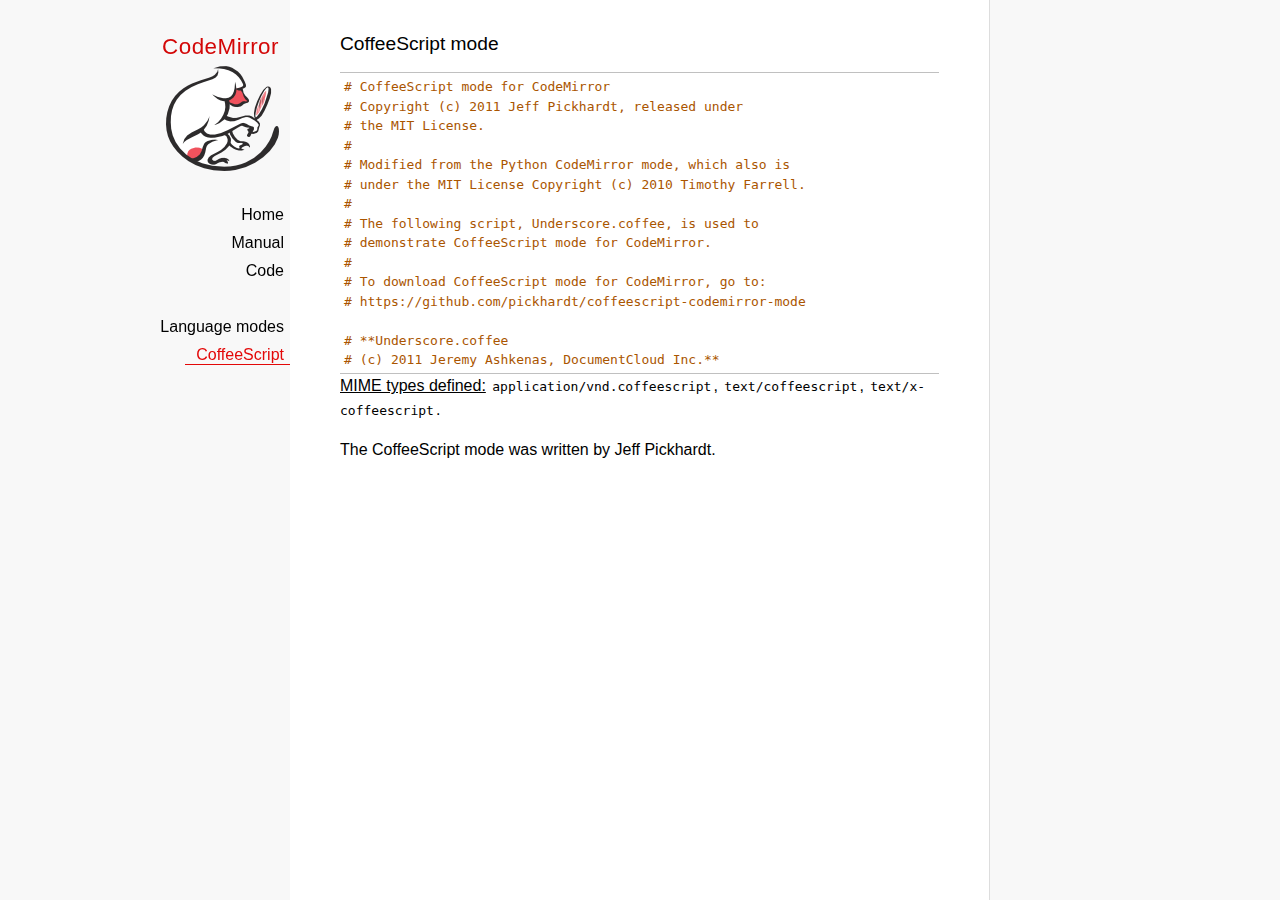
<file: WV/src/main/webapp/plugin/mode/coffeescript/index.html>
<!doctype html>

<title>CodeMirror: CoffeeScript mode</title>
<meta charset="utf-8"/>
<link rel=stylesheet href="../../doc/docs.css">

<link rel="stylesheet" href="../../lib/codemirror.css">
<script src="../../lib/codemirror.js"></script>
<script src="coffeescript.js"></script>
<style>.CodeMirror {border-top: 1px solid silver; border-bottom: 1px solid silver;}</style>
<div id=nav>
  <a href="https://codemirror.net"><h1>CodeMirror</h1><img id=logo src="../../doc/logo.png" alt=""></a>

  <ul>
    <li><a href="../../index.html">Home</a>
    <li><a href="../../doc/manual.html">Manual</a>
    <li><a href="https://github.com/codemirror/codemirror">Code</a>
  </ul>
  <ul>
    <li><a href="../index.html">Language modes</a>
    <li><a class=active href="#">CoffeeScript</a>
  </ul>
</div>

<article>
<h2>CoffeeScript mode</h2>
<form><textarea id="code" name="code">
# CoffeeScript mode for CodeMirror
# Copyright (c) 2011 Jeff Pickhardt, released under
# the MIT License.
#
# Modified from the Python CodeMirror mode, which also is 
# under the MIT License Copyright (c) 2010 Timothy Farrell.
#
# The following script, Underscore.coffee, is used to 
# demonstrate CoffeeScript mode for CodeMirror.
#
# To download CoffeeScript mode for CodeMirror, go to:
# https://github.com/pickhardt/coffeescript-codemirror-mode

# **Underscore.coffee
# (c) 2011 Jeremy Ashkenas, DocumentCloud Inc.**
# Underscore is freely distributable under the terms of the
# [MIT license](http://en.wikipedia.org/wiki/MIT_License).
# Portions of Underscore are inspired by or borrowed from
# [Prototype.js](http://prototypejs.org/api), Oliver Steele's
# [Functional](http://osteele.com), and John Resig's
# [Micro-Templating](http://ejohn.org).
# For all details and documentation:
# http://documentcloud.github.com/underscore/


# Baseline setup
# --------------

# Establish the root object, `window` in the browser, or `global` on the server.
root = this


# Save the previous value of the `_` variable.
previousUnderscore = root._

### Multiline
    comment
###

# Establish the object that gets thrown to break out of a loop iteration.
# `StopIteration` is SOP on Mozilla.
breaker = if typeof(StopIteration) is 'undefined' then '__break__' else StopIteration


#### Docco style single line comment (title)


# Helper function to escape **RegExp** contents, because JS doesn't have one.
escapeRegExp = (string) -> string.replace(/([.*+?^${}()|[\]\/\\])/g, '\\$1')


# Save bytes in the minified (but not gzipped) version:
ArrayProto = Array.prototype
ObjProto = Object.prototype


# Create quick reference variables for speed access to core prototypes.
slice = ArrayProto.slice
unshift = ArrayProto.unshift
toString = ObjProto.toString
hasOwnProperty = ObjProto.hasOwnProperty
propertyIsEnumerable = ObjProto.propertyIsEnumerable


# All **ECMA5** native implementations we hope to use are declared here.
nativeForEach = ArrayProto.forEach
nativeMap = ArrayProto.map
nativeReduce = ArrayProto.reduce
nativeReduceRight = ArrayProto.reduceRight
nativeFilter = ArrayProto.filter
nativeEvery = ArrayProto.every
nativeSome = ArrayProto.some
nativeIndexOf = ArrayProto.indexOf
nativeLastIndexOf = ArrayProto.lastIndexOf
nativeIsArray = Array.isArray
nativeKeys = Object.keys


# Create a safe reference to the Underscore object for use below.
_ = (obj) -> new wrapper(obj)


# Export the Underscore object for **CommonJS**.
if typeof(exports) != 'undefined' then exports._ = _


# Export Underscore to global scope.
root._ = _


# Current version.
_.VERSION = '1.1.0'


# Collection Functions
# --------------------

# The cornerstone, an **each** implementation.
# Handles objects implementing **forEach**, arrays, and raw objects.
_.each = (obj, iterator, context) ->
  try
    if nativeForEach and obj.forEach is nativeForEach
      obj.forEach iterator, context
    else if _.isNumber obj.length
      iterator.call context, obj[i], i, obj for i in [0...obj.length]
    else
      iterator.call context, val, key, obj for own key, val of obj
  catch e
    throw e if e isnt breaker
  obj


# Return the results of applying the iterator to each element. Use JavaScript
# 1.6's version of **map**, if possible.
_.map = (obj, iterator, context) ->
  return obj.map(iterator, context) if nativeMap and obj.map is nativeMap
  results = []
  _.each obj, (value, index, list) ->
    results.push iterator.call context, value, index, list
  results


# **Reduce** builds up a single result from a list of values. Also known as
# **inject**, or **foldl**. Uses JavaScript 1.8's version of **reduce**, if possible.
_.reduce = (obj, iterator, memo, context) ->
  if nativeReduce and obj.reduce is nativeReduce
    iterator = _.bind iterator, context if context
    return obj.reduce iterator, memo
  _.each obj, (value, index, list) ->
    memo = iterator.call context, memo, value, index, list
  memo


# The right-associative version of **reduce**, also known as **foldr**. Uses
# JavaScript 1.8's version of **reduceRight**, if available.
_.reduceRight = (obj, iterator, memo, context) ->
  if nativeReduceRight and obj.reduceRight is nativeReduceRight
    iterator = _.bind iterator, context if context
    return obj.reduceRight iterator, memo
  reversed = _.clone(_.toArray(obj)).reverse()
  _.reduce reversed, iterator, memo, context


# Return the first value which passes a truth test.
_.detect = (obj, iterator, context) ->
  result = null
  _.each obj, (value, index, list) ->
    if iterator.call context, value, index, list
      result = value
      _.breakLoop()
  result


# Return all the elements that pass a truth test. Use JavaScript 1.6's
# **filter**, if it exists.
_.filter = (obj, iterator, context) ->
  return obj.filter iterator, context if nativeFilter and obj.filter is nativeFilter
  results = []
  _.each obj, (value, index, list) ->
    results.push value if iterator.call context, value, index, list
  results


# Return all the elements for which a truth test fails.
_.reject = (obj, iterator, context) ->
  results = []
  _.each obj, (value, index, list) ->
    results.push value if not iterator.call context, value, index, list
  results


# Determine whether all of the elements match a truth test. Delegate to
# JavaScript 1.6's **every**, if it is present.
_.every = (obj, iterator, context) ->
  iterator ||= _.identity
  return obj.every iterator, context if nativeEvery and obj.every is nativeEvery
  result = true
  _.each obj, (value, index, list) ->
    _.breakLoop() unless (result = result and iterator.call(context, value, index, list))
  result


# Determine if at least one element in the object matches a truth test. Use
# JavaScript 1.6's **some**, if it exists.
_.some = (obj, iterator, context) ->
  iterator ||= _.identity
  return obj.some iterator, context if nativeSome and obj.some is nativeSome
  result = false
  _.each obj, (value, index, list) ->
    _.breakLoop() if (result = iterator.call(context, value, index, list))
  result


# Determine if a given value is included in the array or object,
# based on `===`.
_.include = (obj, target) ->
  return _.indexOf(obj, target) isnt -1 if nativeIndexOf and obj.indexOf is nativeIndexOf
  return true for own key, val of obj when val is target
  false


# Invoke a method with arguments on every item in a collection.
_.invoke = (obj, method) ->
  args = _.rest arguments, 2
  (if method then val[method] else val).apply(val, args) for val in obj


# Convenience version of a common use case of **map**: fetching a property.
_.pluck = (obj, key) ->
  _.map(obj, (val) -> val[key])


# Return the maximum item or (item-based computation).
_.max = (obj, iterator, context) ->
  return Math.max.apply(Math, obj) if not iterator and _.isArray(obj)
  result = computed: -Infinity
  _.each obj, (value, index, list) ->
    computed = if iterator then iterator.call(context, value, index, list) else value
    computed >= result.computed and (result = {value: value, computed: computed})
  result.value


# Return the minimum element (or element-based computation).
_.min = (obj, iterator, context) ->
  return Math.min.apply(Math, obj) if not iterator and _.isArray(obj)
  result = computed: Infinity
  _.each obj, (value, index, list) ->
    computed = if iterator then iterator.call(context, value, index, list) else value
    computed < result.computed and (result = {value: value, computed: computed})
  result.value


# Sort the object's values by a criterion produced by an iterator.
_.sortBy = (obj, iterator, context) ->
  _.pluck(((_.map obj, (value, index, list) ->
    {value: value, criteria: iterator.call(context, value, index, list)}
  ).sort((left, right) ->
    a = left.criteria; b = right.criteria
    if a < b then -1 else if a > b then 1 else 0
  )), 'value')


# Use a comparator function to figure out at what index an object should
# be inserted so as to maintain order. Uses binary search.
_.sortedIndex = (array, obj, iterator) ->
  iterator ||= _.identity
  low = 0
  high = array.length
  while low < high
    mid = (low + high) >> 1
    if iterator(array[mid]) < iterator(obj) then low = mid + 1 else high = mid
  low


# Convert anything iterable into a real, live array.
_.toArray = (iterable) ->
  return [] if (!iterable)
  return iterable.toArray() if (iterable.toArray)
  return iterable if (_.isArray(iterable))
  return slice.call(iterable) if (_.isArguments(iterable))
  _.values(iterable)


# Return the number of elements in an object.
_.size = (obj) -> _.toArray(obj).length


# Array Functions
# ---------------

# Get the first element of an array. Passing `n` will return the first N
# values in the array. Aliased as **head**. The `guard` check allows it to work
# with **map**.
_.first = (array, n, guard) ->
  if n and not guard then slice.call(array, 0, n) else array[0]


# Returns everything but the first entry of the array. Aliased as **tail**.
# Especially useful on the arguments object. Passing an `index` will return
# the rest of the values in the array from that index onward. The `guard`
# check allows it to work with **map**.
_.rest = (array, index, guard) ->
  slice.call(array, if _.isUndefined(index) or guard then 1 else index)


# Get the last element of an array.
_.last = (array) -> array[array.length - 1]


# Trim out all falsy values from an array.
_.compact = (array) -> item for item in array when item


# Return a completely flattened version of an array.
_.flatten = (array) ->
  _.reduce array, (memo, value) ->
    return memo.concat(_.flatten(value)) if _.isArray value
    memo.push value
    memo
  , []


# Return a version of the array that does not contain the specified value(s).
_.without = (array) ->
  values = _.rest arguments
  val for val in _.toArray(array) when not _.include values, val


# Produce a duplicate-free version of the array. If the array has already
# been sorted, you have the option of using a faster algorithm.
_.uniq = (array, isSorted) ->
  memo = []
  for el, i in _.toArray array
    memo.push el if i is 0 || (if isSorted is true then _.last(memo) isnt el else not _.include(memo, el))
  memo


# Produce an array that contains every item shared between all the
# passed-in arrays.
_.intersect = (array) ->
  rest = _.rest arguments
  _.select _.uniq(array), (item) ->
    _.all rest, (other) ->
      _.indexOf(other, item) >= 0


# Zip together multiple lists into a single array -- elements that share
# an index go together.
_.zip = ->
  length = _.max _.pluck arguments, 'length'
  results = new Array length
  for i in [0...length]
    results[i] = _.pluck arguments, String i
  results


# If the browser doesn't supply us with **indexOf** (I'm looking at you, MSIE),
# we need this function. Return the position of the first occurrence of an
# item in an array, or -1 if the item is not included in the array.
_.indexOf = (array, item) ->
  return array.indexOf item if nativeIndexOf and array.indexOf is nativeIndexOf
  i = 0; l = array.length
  while l - i
    if array[i] is item then return i else i++
  -1


# Provide JavaScript 1.6's **lastIndexOf**, delegating to the native function,
# if possible.
_.lastIndexOf = (array, item) ->
  return array.lastIndexOf(item) if nativeLastIndexOf and array.lastIndexOf is nativeLastIndexOf
  i = array.length
  while i
    if array[i] is item then return i else i--
  -1


# Generate an integer Array containing an arithmetic progression. A port of
# [the native Python **range** function](http://docs.python.org/library/functions.html#range).
_.range = (start, stop, step) ->
  a = arguments
  solo = a.length <= 1
  i = start = if solo then 0 else a[0]
  stop = if solo then a[0] else a[1]
  step = a[2] or 1
  len = Math.ceil((stop - start) / step)
  return [] if len <= 0
  range = new Array len
  idx = 0
  loop
    return range if (if step > 0 then i - stop else stop - i) >= 0
    range[idx] = i
    idx++
    i+= step


# Function Functions
# ------------------

# Create a function bound to a given object (assigning `this`, and arguments,
# optionally). Binding with arguments is also known as **curry**.
_.bind = (func, obj) ->
  args = _.rest arguments, 2
  -> func.apply obj or root, args.concat arguments


# Bind all of an object's methods to that object. Useful for ensuring that
# all callbacks defined on an object belong to it.
_.bindAll = (obj) ->
  funcs = if arguments.length > 1 then _.rest(arguments) else _.functions(obj)
  _.each funcs, (f) -> obj[f] = _.bind obj[f], obj
  obj


# Delays a function for the given number of milliseconds, and then calls
# it with the arguments supplied.
_.delay = (func, wait) ->
  args = _.rest arguments, 2
  setTimeout((-> func.apply(func, args)), wait)


# Memoize an expensive function by storing its results.
_.memoize = (func, hasher) ->
  memo = {}
  hasher or= _.identity
  ->
    key = hasher.apply this, arguments
    return memo[key] if key of memo
    memo[key] = func.apply this, arguments


# Defers a function, scheduling it to run after the current call stack has
# cleared.
_.defer = (func) ->
  _.delay.apply _, [func, 1].concat _.rest arguments


# Returns the first function passed as an argument to the second,
# allowing you to adjust arguments, run code before and after, and
# conditionally execute the original function.
_.wrap = (func, wrapper) ->
  -> wrapper.apply wrapper, [func].concat arguments


# Returns a function that is the composition of a list of functions, each
# consuming the return value of the function that follows.
_.compose = ->
  funcs = arguments
  ->
    args = arguments
    for i in [funcs.length - 1..0] by -1
      args = [funcs[i].apply(this, args)]
    args[0]


# Object Functions
# ----------------

# Retrieve the names of an object's properties.
_.keys = nativeKeys or (obj) ->
  return _.range 0, obj.length if _.isArray(obj)
  key for key, val of obj


# Retrieve the values of an object's properties.
_.values = (obj) ->
  _.map obj, _.identity


# Return a sorted list of the function names available in Underscore.
_.functions = (obj) ->
  _.filter(_.keys(obj), (key) -> _.isFunction(obj[key])).sort()


# Extend a given object with all of the properties in a source object.
_.extend = (obj) ->
  for source in _.rest(arguments)
    obj[key] = val for key, val of source
  obj


# Create a (shallow-cloned) duplicate of an object.
_.clone = (obj) ->
  return obj.slice 0 if _.isArray obj
  _.extend {}, obj


# Invokes interceptor with the obj, and then returns obj.
# The primary purpose of this method is to "tap into" a method chain,
# in order to perform operations on intermediate results within
 the chain.
_.tap = (obj, interceptor) ->
  interceptor obj
  obj


# Perform a deep comparison to check if two objects are equal.
_.isEqual = (a, b) ->
  # Check object identity.
  return true if a is b
  # Different types?
  atype = typeof(a); btype = typeof(b)
  return false if atype isnt btype
  # Basic equality test (watch out for coercions).
  return true if `a == b`
  # One is falsy and the other truthy.
  return false if (!a and b) or (a and !b)
  # One of them implements an `isEqual()`?
  return a.isEqual(b) if a.isEqual
  # Check dates' integer values.
  return a.getTime() is b.getTime() if _.isDate(a) and _.isDate(b)
  # Both are NaN?
  return false if _.isNaN(a) and _.isNaN(b)
  # Compare regular expressions.
  if _.isRegExp(a) and _.isRegExp(b)
    return a.source is b.source and
           a.global is b.global and
           a.ignoreCase is b.ignoreCase and
           a.multiline is b.multiline
  # If a is not an object by this point, we can't handle it.
  return false if atype isnt 'object'
  # Check for different array lengths before comparing contents.
  return false if a.length and (a.length isnt b.length)
  # Nothing else worked, deep compare the contents.
  aKeys = _.keys(a); bKeys = _.keys(b)
  # Different object sizes?
  return false if aKeys.length isnt bKeys.length
  # Recursive comparison of contents.
  return false for key, val of a when !(key of b) or !_.isEqual(val, b[key])
  true


# Is a given array or object empty?
_.isEmpty = (obj) ->
  return obj.length is 0 if _.isArray(obj) or _.isString(obj)
  return false for own key of obj
  true


# Is a given value a DOM element?
_.isElement = (obj) -> obj and obj.nodeType is 1


# Is a given value an array?
_.isArray = nativeIsArray or (obj) -> !!(obj and obj.concat and obj.unshift and not obj.callee)


# Is a given variable an arguments object?
_.isArguments = (obj) -> obj and obj.callee


# Is the given value a function?
_.isFunction = (obj) -> !!(obj and obj.constructor and obj.call and obj.apply)


# Is the given value a string?
_.isString = (obj) -> !!(obj is '' or (obj and obj.charCodeAt and obj.substr))


# Is a given value a number?
_.isNumber = (obj) -> (obj is +obj) or toString.call(obj) is '[object Number]'


# Is a given value a boolean?
_.isBoolean = (obj) -> obj is true or obj is false


# Is a given value a Date?
_.isDate = (obj) -> !!(obj and obj.getTimezoneOffset and obj.setUTCFullYear)


# Is the given value a regular expression?
_.isRegExp = (obj) -> !!(obj and obj.exec and (obj.ignoreCase or obj.ignoreCase is false))


# Is the given value NaN -- this one is interesting. `NaN != NaN`, and
# `isNaN(undefined) == true`, so we make sure it's a number first.
_.isNaN = (obj) -> _.isNumber(obj) and window.isNaN(obj)


# Is a given value equal to null?
_.isNull = (obj) -> obj is null


# Is a given variable undefined?
_.isUndefined = (obj) -> typeof obj is 'undefined'


# Utility Functions
# -----------------

# Run Underscore.js in noConflict mode, returning the `_` variable to its
# previous owner. Returns a reference to the Underscore object.
_.noConflict = ->
  root._ = previousUnderscore
  this


# Keep the identity function around for default iterators.
_.identity = (value) -> value


# Run a function `n` times.
_.times = (n, iterator, context) ->
  iterator.call context, i for i in [0...n]


# Break out of the middle of an iteration.
_.breakLoop = -> throw breaker


# Add your own custom functions to the Underscore object, ensuring that
# they're correctly added to the OOP wrapper as well.
_.mixin = (obj) ->
  for name in _.functions(obj)
    addToWrapper name, _[name] = obj[name]


# Generate a unique integer id (unique within the entire client session).
# Useful for temporary DOM ids.
idCounter = 0
_.uniqueId = (prefix) ->
  (prefix or '') + idCounter++


# By default, Underscore uses **ERB**-style template delimiters, change the
# following template settings to use alternative delimiters.
_.templateSettings = {
  start: '<%'
  end: '%>'
  interpolate: /<%=(.+?)%>/g
}


# JavaScript templating a-la **ERB**, pilfered from John Resig's
# *Secrets of the JavaScript Ninja*, page 83.
# Single-quote fix from Rick Strahl.
# With alterations for arbitrary delimiters, and to preserve whitespace.
_.template = (str, data) ->
  c = _.templateSettings
  endMatch = new RegExp("'(?=[^"+c.end.substr(0, 1)+"]*"+escapeRegExp(c.end)+")","g")
  fn = new Function 'obj',
    'var p=[],print=function(){p.push.apply(p,arguments);};' +
    'with(obj||{}){p.push(\'' +
    str.replace(/\r/g, '\\r')
       .replace(/\n/g, '\\n')
       .replace(/\t/g, '\\t')
       .replace(endMatch,"���")
       .split("'").join("\\'")
       .split("���").join("'")
       .replace(c.interpolate, "',$1,'")
       .split(c.start).join("');")
       .split(c.end).join("p.push('") +
       "');}return p.join('');"
  if data then fn(data) else fn


# Aliases
# -------

_.forEach = _.each
_.foldl = _.inject = _.reduce
_.foldr = _.reduceRight
_.select = _.filter
_.all = _.every
_.any = _.some
_.contains = _.include
_.head = _.first
_.tail = _.rest
_.methods = _.functions


# Setup the OOP Wrapper
# ---------------------

# If Underscore is called as a function, it returns a wrapped object that
# can be used OO-style. This wrapper holds altered versions of all the
# underscore functions. Wrapped objects may be chained.
wrapper = (obj) ->
  this._wrapped = obj
  this


# Helper function to continue chaining intermediate results.
result = (obj, chain) ->
  if chain then _(obj).chain() else obj


# A method to easily add functions to the OOP wrapper.
addToWrapper = (name, func) ->
  wrapper.prototype[name] = ->
    args = _.toArray arguments
    unshift.call args, this._wrapped
    result func.apply(_, args), this._chain


# Add all ofthe Underscore functions to the wrapper object.
_.mixin _


# Add all mutator Array functions to the wrapper.
_.each ['pop', 'push', 'reverse', 'shift', 'sort', 'splice', 'unshift'], (name) ->
  method = Array.prototype[name]
  wrapper.prototype[name] = ->
    method.apply(this._wrapped, arguments)
    result(this._wrapped, this._chain)


# Add all accessor Array functions to the wrapper.
_.each ['concat', 'join', 'slice'], (name) ->
  method = Array.prototype[name]
  wrapper.prototype[name] = ->
    result(method.apply(this._wrapped, arguments), this._chain)


# Start chaining a wrapped Underscore object.
wrapper::chain = ->
  this._chain = true
  this


# Extracts the result from a wrapped and chained object.
wrapper::value = -> this._wrapped
</textarea></form>
    <script>
      var editor = CodeMirror.fromTextArea(document.getElementById("code"), {});
    </script>

    <p><strong>MIME types defined:</strong> <code>application/vnd.coffeescript</code>, <code>text/coffeescript</code>, <code>text/x-coffeescript</code>.</p>

    <p>The CoffeeScript mode was written by Jeff Pickhardt.</p>

  </article>
</file>
<file: WV/src/main/webapp/ckeditor/samples/css/samples.css>
/**
 * @license Copyright (c) 2003-2020, CKSource - Frederico Knabben. All rights reserved.
 * For licensing, see LICENSE.md or https://ckeditor.com/legal/ckeditor-oss-license
 */
@media (max-width: 900px) {
  .global-is-mobile-hidden {
    display: none !important;
  }
}
article,
aside,
details,
figcaption,
figure,
footer,
header,
hgroup,
main,
menu,
nav,
section {
  display: block;
}
body,
html {
  margin: 0;
  padding: 0;
  font: 16px / 1.8 Arial, 'Helvetica Neue', Helvetica, sans-serif;
  font-weight: 300;
  color: #575757;
}
.grid-width-10 {
  width: 10%;
}
.grid-width-20 {
  width: 20%;
}
.grid-width-30 {
  width: 30%;
}
.grid-width-40 {
  width: 40%;
}
.grid-width-50 {
  width: 50%;
}
.grid-width-60 {
  width: 60%;
}
.grid-width-70 {
  width: 70%;
}
.grid-width-80 {
  width: 80%;
}
.grid-width-90 {
  width: 90%;
}
.grid-width-100 {
  width: 100%;
}
@media (max-width: 900px) {
  .grid-width-10,
  .grid-width-20,
  .grid-width-30,
  .grid-width-40,
  .grid-width-50,
  .grid-width-60,
  .grid-width-70,
  .grid-width-80,
  .grid-width-90,
  .grid-width-100 {
    width: 100%;
  }
}
*[class*="grid-width"] {
  -webkit-box-sizing: border-box;
  -moz-box-sizing: border-box;
  box-sizing: border-box;
  padding-left: 4%;
  padding-right: 4%;
  float: left;
}
*[class*="grid-width"]:after,
.grid-container:after,
*[class*="grid-width"]:before,
.grid-container:before {
  content: '';
  display: block;
  overflow: hidden;
  visibility: hidden;
  font-size: 0;
  line-height: 0;
  width: 0;
  height: 0;
}
*[class*="grid-width"]:after,
.grid-container:after {
  clear: both;
}
.grid-container {
  -webkit-box-sizing: border-box;
  -moz-box-sizing: border-box;
  box-sizing: border-box;
  margin-left: auto;
  margin-right: auto;
}
.grid-container-nested *[class*="grid-width"]:first-child {
  padding-left: 0;
}
.grid-container-nested *[class*="grid-width"]:last-child {
  padding-right: 0;
}
@media (max-width: 900px) {
  .grid-container-nested *[class*="grid-width"]:first-child {
    padding-left: 4%;
  }
  .grid-container-nested *[class*="grid-width"]:last-child {
    padding-right: 4%;
  }
}
.header-a {
  min-height: 140px;
  overflow: hidden;
}
.header-a .header-a-logo {
  margin: 40px 0 0;
}
@media (max-width: 900px) {
  .header-a .header-a-logo {
    text-align: center;
  }
}
.header-a .header-a-logo img {
  border: transparent;
}
.navigation-a {
  height: 30px;
  background: #3D3D3D;
  position: absolute;
  left: 0;
  right: 0;
  top: 0;
  padding: 0;
  overflow: hidden;
}
@media (max-width: 900px) {
  .navigation-a {
    text-align: center;
  }
}
.navigation-a ul {
  list-style: none;
  margin: 0;
  overflow: hidden;
}
.navigation-a ul li,
.navigation-a ul li a {
  display: inline-block;
}
@media (max-width: 900px) {
  .navigation-a ul {
    width: auto;
    text-overflow: ellipsis;
    white-space: nowrap;
    display: inline-block;
    float: none;
  }
  .navigation-a ul:before,
  .navigation-a ul:after {
    display: none;
  }
}
.navigation-a ul.navigation-a-left {
  text-align: left;
}
@media (max-width: 900px) {
  .navigation-a ul.navigation-a-left {
    padding-right: 0;
  }
}
.navigation-a ul.navigation-a-right {
  text-align: right;
}
@media (max-width: 900px) {
  .navigation-a ul.navigation-a-right {
    padding-left: 23px;
  }
}
.navigation-a ul li + li {
  margin-left: 23px;
}
.navigation-a ul li a {
  font-size: 10px;
  font-size: 0.625rem;
  line-height: 18px;
  line-height: 1.13rem;
  line-height: 30px;
  float: left;
  color: #ddd;
  font-weight: bold;
  text-decoration: none;
  text-transform: uppercase;
}
.navigation-a ul li a:hover {
  cursor: pointer;
  color: #fff;
}
.icon-navigation-a-github:before,
.icon-navigation-a-github:after {
  background-image: url("[data-uri]");
}
.navigation-b {
  text-align: right;
  margin: 52px 0 0;
  overflow: visible;
}
@media (max-width: 900px) {
  .navigation-b {
    text-align: center;
    margin-top: 20px;
    padding: 0;
  }
}
.navigation-b ul {
  padding: 0;
  list-style: none;
  margin: 0;
  overflow: visible;
}
.navigation-b ul li,
.navigation-b ul li a {
  display: inline-block;
}
@media (max-width: 900px) {
  .navigation-b ul {
    display: table;
    width: 100%;
    padding-bottom: 1.5em;
  }
}
@media (max-width: 900px) {
  .navigation-b ul li {
    display: table-row;
  }
}
.navigation-b ul li + li {
  margin-left: 20px;
}
@media (max-width: 900px) {
  .navigation-b ul li + li {
    margin-left: 0;
  }
}
.navigation-b ul li a {
  -webkit-box-sizing: border-box;
  -moz-box-sizing: border-box;
  box-sizing: border-box;
  text-transform: uppercase;
  text-decoration: none;
  outline: none;
}
@media (max-width: 900px) {
  .navigation-b ul li a {
    width: 100%;
    -webkit-border-radius: 0;
    -webkit-background-clip: padding-box;
    -moz-border-radius: 0;
    -moz-background-clip: padding;
    border-radius: 0;
    background-clip: padding-box;
  }
}
.footer-a {
  font-size: 13px;
  font-size: 0.8125rem;
  line-height: 23.4px;
  line-height: 1.46rem;
  padding-top: 2.25em;
  padding-bottom: 2.25em;
  overflow: hidden;
  color: #8a8a8a;
}
.footer-a a {
  color: #0287D0;
  text-decoration: none;
  border-bottom: 1px dotted #0287D0;
}
.footer-a a:hover {
  color: #0277b7;
}
.footer-a p {
  margin: 0;
  display: inline-block;
  text-align: center;
}
.content {
  font-size: 14px;
  font-size: 0.875rem;
  line-height: 25.2px;
  line-height: 1.57rem;
  overflow: hidden;
  padding-top: 1.5em;
  padding-bottom: 1.5em;
}
.content p {
  margin: 0.75em 0;
}
.content ul,
.content ol,
.content pre,
.content blockquote,
.content textarea:not([class^="cke"]),
.content .cke {
  margin: 1.875em 0;
}
.content code,
.content kbd {
  -webkit-border-radius: 3px;
  -webkit-background-clip: padding-box;
  -moz-border-radius: 3px;
  -moz-background-clip: padding;
  border-radius: 3px;
  background-clip: padding-box;
  padding: 3px 4px;
}
.content pre,
.content code,
.content kbd,
.content blockquote {
  background: #f5f5f5;
}
.content blockquote,
.content pre {
  background: none;
  border-left: 4px solid #0287D0;
  padding: 1.5em 2.25em;
}
.content p a,
.content ul a,
.content ol a,
.content blockquote a,
.content h1 a,
.content h2 a,
.content h3 a,
.content h4 a,
.content h5 a {
  color: #0287D0;
  text-decoration: none;
  border-bottom: 1px dotted #0287D0;
}
.content p a:hover,
.content ul a:hover,
.content ol a:hover,
.content blockquote a:hover,
.content h1 a:hover,
.content h2 a:hover,
.content h3 a:hover,
.content h4 a:hover,
.content h5 a:hover {
  color: #0277b7;
}
.content h1,
.content h2,
.content h3,
.content h4,
.content h5 {
  color: #000;
  font-weight: 100;
}
.content h1 code,
.content h2 code,
.content h3 code,
.content h4 code,
.content h5 code,
.content h1 kbd,
.content h2 kbd,
.content h3 kbd,
.content h4 kbd,
.content h5 kbd {
  font-size: inherit;
}
.content h1 a.content-heading-anchor,
.content h2 a.content-heading-anchor,
.content h3 a.content-heading-anchor,
.content h4 a.content-heading-anchor,
.content h5 a.content-heading-anchor {
  font-weight: 100;
  vertical-align: middle;
  opacity: 0;
  border: 0;
}
.content h1:hover a.content-heading-anchor,
.content h2:hover a.content-heading-anchor,
.content h3:hover a.content-heading-anchor,
.content h4:hover a.content-heading-anchor,
.content h5:hover a.content-heading-anchor {
  opacity: 1;
}
.content h1:target a,
.content h2:target a,
.content h3:target a,
.content h4:target a,
.content h5:target a {
  -webkit-animation: targetLinkOpacity 0.5s linear alternate;
  -moz-animation: targetLinkOpacity 0.5s linear alternate;
  -o-animation: targetLinkOpacity 0.5s linear alternate;
  animation: targetLinkOpacity 0.5s linear alternate;
  opacity: 1;
}
.content input,
.content select,
.content textarea:not([class^="cke"]) {
  -webkit-border-radius: 3px;
  -webkit-background-clip: padding-box;
  -moz-border-radius: 3px;
  -moz-background-clip: padding;
  border-radius: 3px;
  background-clip: padding-box;
  -webkit-box-shadow: inset 0 1px 1px rgba(0, 0, 0, 0.08);
  -moz-box-shadow: inset 0 1px 1px rgba(0, 0, 0, 0.08);
  box-shadow: inset 0 1px 1px rgba(0, 0, 0, 0.08);
  font: inherit;
  color: inherit;
  border: 1px solid #D9D9D9;
  padding: .2em .5em;
}
.content input:focus,
.content select:focus,
.content textarea:not([class^="cke"]):focus {
  border-color: #66afe9;
  outline: 0;
  -webkit-box-shadow: inset 0 1px 1px rgba(0, 0, 0, 0.08), 0 0 8px #93c6ef;
  -moz-box-shadow: inset 0 1px 1px rgba(0, 0, 0, 0.08), 0 0 8px #93c6ef;
  box-shadow: inset 0 1px 1px rgba(0, 0, 0, 0.08), 0 0 8px #93c6ef;
}
.content abbr {
  border-bottom: 1px dotted #666;
  cursor: pointer;
}
.content blockquote {
  font-style: italic;
  font-family: Georgia, Times, "Times New Roman", serif;
  font-size: 16px;
  font-size: 1rem;
  line-height: 28.8px;
  line-height: 1.8rem;
}
.content em {
  font-style: italic;
}
.content h1 {
  font-size: 36px;
  font-size: 2.25rem;
  line-height: 64.8px;
  line-height: 4.05rem;
  margin: 1.125em 0 0;
}
.content h2 {
  font-size: 27.2px;
  font-size: 1.7rem;
  line-height: 48.96px;
  line-height: 3.06rem;
  margin: 0.9em 0 0;
}
.content h3 {
  font-size: 24px;
  font-size: 1.5rem;
  line-height: 43.2px;
  line-height: 2.7rem;
  font-weight: 500;
  margin: 0.75em 0 0;
}
.content h4 {
  font-size: 19.2px;
  font-size: 1.2rem;
  line-height: 34.56px;
  line-height: 2.16rem;
  font-weight: 500;
  margin: 0.75em 0 0;
}
.content h5 {
  font-size: 17.6px;
  font-size: 1.1rem;
  line-height: 31.68px;
  line-height: 1.98rem;
  font-weight: 500;
  margin: 0.75em 0 0;
}
.content hr {
  border: 0;
  border-top: 4px solid #D9D9D9;
  margin: 1.5em 0;
}
.content input[type="text"] {
  height: 1.8em;
  line-height: 1.8em;
}
.content input[type="button"] {
  -webkit-appearance: button;
  -moz-appearance: button;
  appearance: button;
}
.content kbd {
  font-size: 12px;
  font-size: 0.75rem;
  line-height: 21.6px;
  line-height: 1.35rem;
  font-family: Arial, 'Helvetica Neue', Helvetica, sans-serif;
  padding: 2px 6px;
  -webkit-box-shadow: 0 0 4px #fff inset, 0 2px 0 #D9D9D9;
  -moz-box-shadow: 0 0 4px #fff inset, 0 2px 0 #D9D9D9;
  box-shadow: 0 0 4px #fff inset, 0 2px 0 #D9D9D9;
}
.content p img {
  vertical-align: middle;
}
.content p pre {
  padding: 1.5em;
}
.content pre {
  padding: 0;
  border: 0;
  tab-size: 4;
  -o-tab-size: 4;
  -moz-tab-size: 4;
}
.content pre,
.content code {
  font-size: 11.89px;
  font-size: 0.743rem;
  line-height: 21.4px;
  line-height: 1.34rem;
  font-family: Consolas, Menlo, Monaco, Lucida Console, Liberation Mono, DejaVu Sans Mono, Bitstream Vera Sans Mono, Courier New, monospace, serif;
}
.content pre a,
.content code a {
  border: 0;
}
.content pre code {
  padding: 0.75em;
  display: block;
}
.content strong {
  color: #000;
}
.content ul ul,
.content ol ul,
.content ul ol,
.content ol ol {
  margin: 0.75em 0;
}
.content ul li,
.content ol li {
  font-size: 14px;
  font-size: 0.875rem;
  line-height: 30.24px;
  line-height: 1.89rem;
}
.content textarea:not([class^="cke"]) {
  width: 100%;
}
.content div.todo {
  border: 2px dotted #444;
  padding: 10px;
  margin: 60px 0 10px 0;
  /* Remove me some day */
}
.content div.todo:before {
  content: "TODO";
  font-weight: bold;
}
body a.button-a,
body button.button-a,
body input.button-a {
  -webkit-border-radius: 3px;
  -webkit-background-clip: padding-box;
  -moz-border-radius: 3px;
  -moz-background-clip: padding;
  border-radius: 3px;
  background-clip: padding-box;
  font-size: 14px;
  font-size: 0.875rem;
  line-height: 25.2px;
  line-height: 1.57rem;
  height: 36px;
  line-height: 36px;
  padding: 0 1.1em;
  font-weight: 700;
  color: #3e3e3e;
  white-space: nowrap;
  text-decoration: none;
  display: inline-block;
  cursor: pointer;
  border: 0;
  vertical-align: middle;
  margin: 1px 0;
  background: transparent;
}
body a.button-a.icon-pos-left,
body button.button-a.icon-pos-left,
body input.button-a.icon-pos-left {
  padding-left: .8em;
}
body a.button-a.icon-pos-right,
body button.button-a.icon-pos-right,
body input.button-a.icon-pos-right {
  padding-right: .8em;
}
body a.button-a.button-a-no-text,
body button.button-a.button-a-no-text,
body input.button-a.button-a-no-text {
  -webkit-border-radius: 100px;
  -webkit-background-clip: padding-box;
  -moz-border-radius: 100px;
  -moz-background-clip: padding;
  border-radius: 100px;
  background-clip: padding-box;
  width: 36px;
  padding: 0;
  text-indent: -999px;
  overflow: hidden;
  position: relative;
  text-align: center;
}
body a.button-a.button-a-no-text:before,
body button.button-a.button-a-no-text:before,
body input.button-a.button-a-no-text:before {
  position: absolute;
  left: 50%;
  top: 50%;
  margin: -9px 0 0 -9px;
}
@media (max-width: 900px) {
  body a.button-a.button-a-mobile-collapsed,
  body button.button-a.button-a-mobile-collapsed,
  body input.button-a.button-a-mobile-collapsed {
    -webkit-border-radius: 100px;
    -webkit-background-clip: padding-box;
    -moz-border-radius: 100px;
    -moz-background-clip: padding;
    border-radius: 100px;
    background-clip: padding-box;
    width: 36px;
    padding: 0;
    text-indent: -999px;
    overflow: hidden;
    position: relative;
    text-align: center;
  }
  body a.button-a.button-a-mobile-collapsed:before,
  body button.button-a.button-a-mobile-collapsed:before,
  body input.button-a.button-a-mobile-collapsed:before {
    position: absolute;
    left: 50%;
    top: 50%;
    margin: -9px 0 0 -9px;
  }
  body a.button-a.button-a-mobile-collapsed:before,
  body button.button-a.button-a-mobile-collapsed:before,
  body input.button-a.button-a-mobile-collapsed:before {
    position: absolute;
    left: 50%;
    top: 50%;
    margin: -9px 0 0 -9px;
  }
}
body a.button-a:active,
body button.button-a:active,
body input.button-a:active,
body a.button-a:hover,
body button.button-a:hover,
body input.button-a:hover {
  color: #fff;
  background: #0277b7;
}
body a.button-a:focus,
body button.button-a:focus,
body input.button-a:focus {
  border-color: #66afe9;
  outline: 0;
  -webkit-box-shadow: inset 0 1px 1px rgba(0, 0, 0, 0.075), 0 0 8px #93c6ef;
  -moz-box-shadow: inset 0 1px 1px rgba(0, 0, 0, 0.075), 0 0 8px #93c6ef;
  box-shadow: inset 0 1px 1px rgba(0, 0, 0, 0.075), 0 0 8px #93c6ef;
}
body a.button-a-soft,
body button.button-a-soft,
body input.button-a-soft {
  background: #e7e7e7;
}
body a.button-a-soft:active,
body button.button-a-soft:active,
body input.button-a-soft:active,
body a.button-a-soft:hover,
body button.button-a-soft:hover,
body input.button-a-soft:hover {
  color: #3e3e3e;
  background: #cecece;
}
body a.button-a-background,
body button.button-a-background,
body input.button-a-background,
body a.navigation-b ul li a:hover,
body button.navigation-b ul li a:hover,
body input.navigation-b ul li a:hover {
  color: #fff;
  background: #0287D0;
}
body a.button-a-background:active,
body button.button-a-background:active,
body input.button-a-background:active,
body a.button-a-background:hover,
body button.button-a-background:hover,
body input.button-a-background:hover,
body a.navigation-b ul li a:hover:active,
body button.navigation-b ul li a:hover:active,
body input.navigation-b ul li a:hover:active,
body a.navigation-b ul li a:hover:hover,
body button.navigation-b ul li a:hover:hover,
body input.navigation-b ul li a:hover:hover {
  color: #fff;
  background: #0277b7;
}
.balloon-a {
  font-size: 12px;
  font-size: 0.75rem;
  line-height: 21.6px;
  line-height: 1.35rem;
  -webkit-border-radius: 3px;
  -webkit-background-clip: padding-box;
  -moz-border-radius: 3px;
  -moz-background-clip: padding;
  border-radius: 3px;
  background-clip: padding-box;
  border-bottom: 3px solid #d4d4d4;
  background: #ebebeb;
  display: inline-block;
  white-space: nowrap;
  padding: .4em 1.2em .2em;
  font-weight: 700;
  position: relative;
  z-index: 1000;
  text-transform: none;
  color: #575757;
}
.balloon-a:hover {
  color: #575757;
}
.balloon-a:before {
  content: '';
  width: 0;
  height: 0;
  border-style: solid;
  position: absolute;
}
.balloon-a-ne:before,
.balloon-a-nw:before {
  top: -13px;
  border-width: 0 9px 15.6px 9px;
  border-color: transparent transparent #ebebeb transparent;
}
.balloon-a-se:before,
.balloon-a-sw:before {
  bottom: -13px;
  border-width: 15.6px 9px 0 9px;
  border-color: #ebebeb transparent transparent transparent;
}
.balloon-a-nw:before,
.balloon-a-sw:before {
  left: 20px;
}
.balloon-a-ne:before,
.balloon-a-se:before {
  right: 20px;
}
.icon-pos-left:before,
.icon-pos-right:after {
  content: '';
  display: inline-block;
  width: 18px;
  height: 18px;
  vertical-align: middle;
  background-repeat: no-repeat;
}
.icon-pos-left:before {
  margin-right: 10px;
}
.icon-pos-right:after {
  margin-left: 10px;
}
.icon-download:before,
.icon-download:after {
  background-image: url("[data-uri]");
}
.icon-question-mark:before,
.icon-question-mark:after {
  background-image: url("[data-uri]");
}
.icon-close:before,
.icon-close:after {
  background-image: url("[data-uri]");
}
.ie8 .switch > * {
  vertical-align: middle;
}
.ie8 .switch input[type="radio"] {
  margin: 0 0.25em;
  display: inline-block;
}
.ie8 .switch label {
  margin-left: 0 !important;
  margin-right: 0 !important;
}
.ie8 .switch label[data-for="1"] {
  float: left;
}
.ie8 .switch label[data-for="2"] {
  float: right;
}
.ie8 .switch .switch-inner {
  display: none;
}
.switch {
  font-size: 14px;
  font-size: 0.875rem;
  line-height: 25.2px;
  line-height: 1.57rem;
  font-weight: bold;
  background-color: #0287D0;
  overflow: hidden;
  display: inline-block;
  padding: 0.75em 0.25em;
  color: #fff;
  -webkit-border-radius: 3px;
  -webkit-background-clip: padding-box;
  -moz-border-radius: 3px;
  -moz-background-clip: padding;
  border-radius: 3px;
  background-clip: padding-box;
  position: relative;
}
.switch input[type="radio"] {
  display: none;
}
.switch label {
  position: relative;
  z-index: 2;
  float: left;
  cursor: pointer;
  padding: 0 0.75em;
}
.switch label:hover {
  text-decoration: underline;
}
.switch .switch-inner {
  float: left;
  background-color: #FFF;
  height: 1.5em;
  width: 4.125em;
  padding: 2px;
  margin: 0 0.25em;
  -webkit-border-radius: 5.5px;
  -webkit-background-clip: padding-box;
  -moz-border-radius: 5.5px;
  -moz-background-clip: padding;
  border-radius: 5.5px;
  background-clip: padding-box;
}
.switch .switch-inner .handler {
  overflow: hidden;
  position: relative;
  display: block;
  height: 1.5em;
  width: 1.5em;
  background: #027dc1;
  -webkit-border-radius: 4.5px;
  -webkit-background-clip: padding-box;
  -moz-border-radius: 4.5px;
  -moz-background-clip: padding;
  border-radius: 4.5px;
  background-clip: padding-box;
}
.switch .switch-inner .handler:before {
  content: '';
  display: block;
  position: absolute;
  top: 0;
  right: 0;
  bottom: 3px;
  left: 0;
  background-color: #0291df;
  -webkit-border-bottom-left-radius: 4.5px;
  -moz-border-radius-bottomleft: 4.5px;
  border-bottom-left-radius: 4.5px;
  -webkit-border-bottom-right-radius: 4.5px;
  -webkit-background-clip: padding-box;
  -moz-border-radius-bottomright: 4.5px;
  -moz-background-clip: padding;
  border-bottom-right-radius: 4.5px;
  background-clip: padding-box;
}
.switch:hover .switch-inner .handler:before {
  background: #029ef3;
}
.switch input[data-num="2"]:checked ~ .switch-inner > .handler {
  margin-left: auto;
}
.switch input[data-num="2"]:checked ~ label[data-for="1"] {
  padding-right: 5.125em;
  margin-right: -4.375em;
}
.switch input[data-num="1"]:checked ~ label[data-for="2"] {
  padding-left: 5.125em;
  margin-left: -4.375em;
}
.toggler {
  -webkit-user-select: none;
  -moz-user-select: none;
  -ms-user-select: none;
  user-select: none;
}
.toggler label {
  cursor: pointer;
}
.toggler [data-collapse] {
  display: inherit;
}
.toggler [data-expand] {
  display: none;
}
.toggler.collapsed [data-collapse] {
  display: none;
}
.toggler.collapsed [data-expand] {
  display: inherit;
}
.toggler-container {
  overflow: hidden;
}
.toggler-container.collapsed {
  height: 0;
}
.icon-toggler-expanded:before,
.icon-toggler-collapsed:before,
.icon-toggler-expanded:after,
.icon-toggler-collapsed:after {
  background-image: url("[data-uri]");
}
.icon-toggler-expanded.icon-light:before,
.icon-toggler-collapsed.icon-light:before,
.icon-toggler-expanded.icon-light:after,
.icon-toggler-collapsed.icon-light:after {
  background-image: url("[data-uri]");
}
.icon-toggler-expanded:before,
.icon-toggler-expanded:after {
  background-position: top left;
}
.icon-toggler-collapsed:before,
.icon-toggler-collapsed:after {
  background-position: bottom left;
}
.modal {
  padding: 20px;
  border-radius: 3px;
  background-color: white;
  max-width: 700px;
  -webkit-box-sizing: border-box;
  -moz-box-sizing: border-box;
  box-sizing: border-box;
  width: 80% !important;
  top: 50% !important;
  -webkit-transform: translate(-50%, -50%) !important;
  -moz-transform: translate(-50%, -50%) !important;
  -ms-transform: translate(-50%, -50%) !important;
  -o-transform: translate(-50%, -50%) !important;
  transform: translate(-50%, -50%) !important;
}
.modal-close {
  -webkit-border-radius: 100px;
  -webkit-background-clip: padding-box;
  -moz-border-radius: 100px;
  -moz-background-clip: padding;
  border-radius: 100px;
  background-clip: padding-box;
  cursor: pointer;
  height: 18px;
  width: 18px;
  position: absolute;
  top: 10px;
  right: 10px;
  font-size: 17px;
  text-align: center;
  line-height: 19px;
  background: #cccccc;
}
main .grid-container,
header .grid-container,
.navigation-a > div,
footer > div {
  max-width: 968px;
}
.header-a {
  margin-top: 30px;
}
.footer-a {
  border-top: 1px solid #D9D9D9;
}
.adjoined-top {
  background-color: #0287D0;
  color: #fff;
}
.adjoined-top .content h1,
.adjoined-top .content h2,
.adjoined-top .content h3,
.adjoined-top .content h4,
.adjoined-top .content h5 {
  color: #fff;
}
.adjoined-top .content p {
  font-size: 18px;
  font-size: 1.125rem;
  line-height: 32.4px;
  line-height: 2.02rem;
  font-weight: 100;
}
.adjoined-top .content p a {
  text-decoration: none;
  border-bottom: 1px dotted #fff;
  color: inherit;
}
.adjoined-top .content p a:hover {
  color: #e6e6e6;
}
.adjoined-top .content button {
  color: #fff;
}
.adjoined-top .content strong {
  color: #fff;
}
.adjoined-top .content code {
  font-size: inherit;
  color: #0287D0;
}
.adjoined-bottom {
  position: relative;
}
.adjoined-bottom:before {
  z-index: -1;
  content: '';
  background: #0287D0;
  position: absolute;
  top: 0;
  left: 0;
  right: 0;
  height: 50%;
}
main .grid-container,
header .grid-container,
.navigation-a > div,
footer > div {
  max-width: 1052px;
}
main .grid-container.freed-width {
  max-width: none;
}
.switch {
  background: #027dc1;
  float: right;
  overflow: visible;
}
.switch .balloon-a {
  position: absolute;
  top: -40px;
  right: 50%;
  margin-right: -15px;
  background: #FFEFC1;
  border-bottom-color: #DCDCA4;
}
.switch .balloon-a:before {
  border-color: #FFEFC1 transparent transparent transparent;
}
#toolbar .editors-container {
  overflow: hidden;
  height: 0;
  transition: height 200ms;
}
#toolbar .editors-container.active {
  height: auto;
}
#main #editor {
  background: #FFF;
  padding: 2% 4%;
  border: dashed 5px #0287D0;
}
#main .adjoined-top:before {
  height: 335px;
}
#toolbar .adjoined-top:before {
  height: 219px;
}
#toolbar .adjoined-top .grid-container-nested {
  height: 147px;
}
.content .grid-switch-magic {
  margin: 3.5em 0 0;
}
#info-box {
  padding-bottom: 0;
}
#info-box > div {
  width: 100%;
  text-align: right;
}
#info-box > div .toggler {
  padding-right: 0;
}
#info-box > div .toggler:hover {
  background: transparent;
  color: #000;
}
#info-box > div .toggler:hover > label {
  text-decoration: underline;
}
#info-box > div h2 {
  float: left;
  margin-top: 0;
}
#info-box > div#instructions-container {
  text-align: left;
}
#toolbarModifierWrapper {
  overflow: hidden;
  height: 0;
  opacity: 0;
  transition: height 200ms;
}
#toolbarModifierWrapper.active {
  height: auto;
  opacity: 1;
}
header {
  overflow: visible;
}
header div.grid-container {
  overflow: visible;
}
header .navigation-b {
  overflow: visible;
}
header .navigation-b ul {
  overflow: visible;
}
header .navigation-b a {
  position: relative;
}
header .balloon-a {
  position: absolute;
  top: 48px;
  left: 50%;
  margin-left: -35px;
}
@media (max-width: 1140px) {
  header .balloon-a {
    left: auto;
    margin-left: auto;
    right: 50%;
    margin-right: -35px;
  }
  header .balloon-a:before {
    left: auto;
    right: 22px;
  }
}
@media (max-width: 900px) {
  header .balloon-a {
    display: none;
  }
}
header .header-a-logo img {
  width: 160px;
  height: 60px;
}

#toolbar .cke_toolbar {
  pointer-events: none;
  -webkit-user-select: none;
  -moz-user-select: none;
  -ms-user-select: none;
  user-select: none;
  cursor: default;
}
.some-toolbar-active .cke_toolbar {
  zoom: 1;
  filter: alpha(opacity=50);
  -webkit-opacity: 0.5;
  -moz-opacity: 0.5;
  opacity: 0.5;
}
.cke_toolbar.active {
  position: relative;
  zoom: 1;
  filter: alpha(opacity=100);
  -webkit-opacity: 1;
  -moz-opacity: 1;
  opacity: 1;
}
.cke_toolbar.active:after {
  content: '';
  display: block;
  position: absolute;
  top: 0;
  right: 6px;
  bottom: 5px;
  left: 0;
  -webkit-border-radius: 5px;
  -webkit-background-clip: padding-box;
  -moz-border-radius: 5px;
  -moz-background-clip: padding;
  border-radius: 5px;
  background-clip: padding-box;
  -webkit-box-shadow: 0px 0px 15px 3px #fff4b0;
  -moz-box-shadow: 0px 0px 15px 3px #fff4b0;
  box-shadow: 0px 0px 15px 3px #fff4b0;
}
.cke_toolbar.active .cke_toolgroup {
  -webkit-box-shadow: none;
  -moz-box-shadow: none;
  box-shadow: none;
  border-color: #e3c300;
}
.cke_toolbar.active .cke_combo,
.cke_toolbar.active .cke_toolgroup {
  position: relative;
  z-index: 2;
}
.cke_toolbar.active .cke_combo_button {
  -webkit-box-shadow: none;
  -moz-box-shadow: none;
  box-shadow: none;
}
.unselectable {
  -webkit-user-select: none;
  -moz-user-select: none;
  -ms-user-select: none;
  user-select: none;
}
.toolbar {
  padding: 5px 0;
  margin-bottom: 2.4em;
  overflow: hidden;
  background: #fff;
}
.toolbar button.button-a.cke_button {
  cursor: pointer;
  display: inline-block;
  padding: 4px 6px;
  outline: 0;
  border: 1px solid #a6a6a6;
}
.toolbar button.button-a.hidden {
  display: none;
}
.toolbar button.button-a.left {
  float: left;
  margin-right: 8px;
}
.toolbar button.button-a.right {
  float: right;
  margin-left: 8px;
}
.toolbar button.button-a .highlight {
  color: #ffefc1;
}
.configContainer.hidden,
.toolbarModifier.hidden,
.toolbarModifier-hints.hidden {
  display: none;
}
.toolbarModifier :focus,
.toolbar button:focus,
.configContainer textarea.configCode:focus {
  outline: none;
}
div.toolbarModifier {
  padding: 0;
  overflow: hidden;
  width: 100%;
  position: relative;
  display: table;
  border-collapse: collapse;
}
div.toolbarModifier ::-moz-focus-inner {
  border: 0;
}
div.toolbarModifier .empty {
  display: none;
}
div.toolbarModifier.empty-visible .empty {
  display: table-row;
  zoom: 1;
  filter: alpha(opacity=60);
  -webkit-opacity: 0.6;
  -moz-opacity: 0.6;
  opacity: 0.6;
}
div.toolbarModifier .empty > p {
  line-height: 31px;
}
div.toolbarModifier > ul {
  padding: 0;
  margin: 0;
  border-top: 1px solid #ccc;
  width: 100%;
}
div.toolbarModifier > ul[data-type="table-header"] {
  display: table-header-group;
}
div.toolbarModifier > ul[data-type="table-body"] {
  display: table-row-group;
}
div.toolbarModifier > ul p {
  padding: 0;
  margin: 0;
}
div.toolbarModifier > ul > li {
  display: table-row;
}
div.toolbarModifier > ul > li[data-type="header"] {
  font-weight: bold;
  user-select: none;
  cursor: default;
}
div.toolbarModifier > ul > li[data-type="group"],
div.toolbarModifier > ul > li[data-type="separator"] {
  border-bottom: 1px solid #ccc;
}
div.toolbarModifier > ul > li[data-type="subgroup"] {
  border-top: 1px solid #eee;
}
div.toolbarModifier > ul > li[data-type="subgroup"]:first-child {
  border-top: none;
}
div.toolbarModifier > ul > li[data-type="group"].active,
div.toolbarModifier > ul > li[data-type="group"]:hover,
div.toolbarModifier > ul > li[data-type="separator"].active,
div.toolbarModifier > ul > li[data-type="separator"]:hover {
  overflow: hidden;
  z-index: 2;
}
div.toolbarModifier > ul > li[data-type="group"].active,
div.toolbarModifier > ul > li[data-type="separator"].active,
div.toolbarModifier > ul > li[data-type="group"].active:hover,
div.toolbarModifier > ul > li[data-type="separator"].active:hover {
  background: #f0fafb;
}
div.toolbarModifier > ul > li[data-type="group"]:hover,
div.toolbarModifier > ul > li[data-type="separator"]:hover {
  background: #fffbe3;
}
div.toolbarModifier > ul > li[data-type="separator"] {
  background: #f5f5f5;
}
div.toolbarModifier > ul > li[data-type="separator"]:after {
  content: '';
  width: 100%;
}
div.toolbarModifier > ul > li[data-type="separator"] > p {
  padding: 2px 5px;
}
div.toolbarModifier > ul > li > p,
div.toolbarModifier > ul > li > ul {
  display: table-cell;
  vertical-align: middle;
}
div.toolbarModifier > ul > li p {
  padding-left: 5px;
  min-width: 200px;
}
div.toolbarModifier > ul > li p span {
  white-space: nowrap;
  cursor: default;
}
div.toolbarModifier > ul > li p span button {
  font-size: 12.666px;
  margin-right: 5px;
  cursor: pointer;
  background: #fff;
  -webkit-border-radius: 5px;
  -webkit-background-clip: padding-box;
  -moz-border-radius: 5px;
  -moz-background-clip: padding;
  border-radius: 5px;
  background-clip: padding-box;
  border: 1px solid #bbb;
  padding: 0 7px;
  line-height: 12px;
  height: 20px;
}
div.toolbarModifier > ul > li p span button:not(.disabled):hover,
div.toolbarModifier > ul > li p span button:not(.disabled):focus {
  color: #fff;
  background-color: #454545;
  border-color: transparent;
}
div.toolbarModifier > ul > li p span button.move.disabled {
  cursor: default;
  zoom: 1;
  filter: alpha(opacity=20);
  -webkit-opacity: 0.2;
  -moz-opacity: 0.2;
  opacity: 0.2;
}
div.toolbarModifier > ul > li ul {
  border-collapse: collapse;
  padding: 0;
  width: 100%;
}
div.toolbarModifier > ul > li ul li {
  display: table-row;
  list-style-type: none;
  line-height: 1;
}
div.toolbarModifier > ul > li ul li[data-type="subgroup"] {
  border-top: 1px solid #ddd;
}
div.toolbarModifier > ul > li ul li[data-type="subgroup"]:first-child {
  border-top: 0;
}
div.toolbarModifier > ul > li ul li[data-type="subgroup"] [data-type="button"] {
  -webkit-border-radius: 3px;
  -webkit-background-clip: padding-box;
  -moz-border-radius: 3px;
  -moz-background-clip: padding;
  border-radius: 3px;
  background-clip: padding-box;
  padding: 0 2px;
}
div.toolbarModifier > ul > li ul li[data-type="subgroup"] [data-type="button"]:focus {
  background: rgba(0, 0, 0, 0.04);
}
div.toolbarModifier > ul > li ul li[data-type="subgroup"] [data-type="button"] input {
  vertical-align: middle;
}
div.toolbarModifier > ul > li ul li > p,
div.toolbarModifier > ul > li ul li > ul {
  display: table-cell;
  vertical-align: middle;
}
div.toolbarModifier > ul > li ul li ul {
  padding: 0;
}
div.toolbarModifier > ul > li ul li ul li {
  padding: 0;
  display: inline-block;
  cursor: pointer;
  margin: 2px 5px 2px 0;
}
div.toolbarModifier > ul > li ul li ul li .cke_combo_text {
  cursor: pointer;
  white-space: nowrap;
}
div.toolbarModifier > ul > li ul li ul li .cke_toolgroup,
div.toolbarModifier > ul > li ul li ul li .cke_combo_button {
  cursor: pointer;
  margin: 0;
  vertical-align: middle;
  border: 1px solid #ddd;
  font-size: 11.41px;
  font-size: 0.713rem;
  line-height: 20.54px;
  line-height: 1.28rem;
}
div.toolbarModifier > .codemirror-wrapper {
  overflow-y: auto;
}
div.toolbarModifier-hints {
  float: right;
  width: 350px;
  min-width: 150px;
  overflow-y: auto;
  margin-left: 1.5em;
}
div.toolbarModifier-hints h3 {
  font-size: 18.08px;
  font-size: 1.13rem;
  line-height: 32.54px;
  line-height: 2.03rem;
  padding: 0.36em 1.5em;
  background: #f5f5f5;
  border-bottom: 1px solid #ddd;
  margin-top: 0;
  margin-bottom: 1.2em;
}
div.toolbarModifier-hints dl {
  margin-bottom: 1.2em;
  overflow: hidden;
}
div.toolbarModifier-hints dl .list-header {
  font-weight: bold;
  border: 0;
  padding-bottom: 0.6em;
}
div.toolbarModifier-hints dl > p {
  text-align: center;
}
div.toolbarModifier-hints dl dt {
  float: left;
  width: 9em;
  clear: both;
  text-align: right;
  border-top: 1px solid #ddd;
  padding-left: 1.5em;
  padding-right: .1em;
  -webkit-box-sizing: border-box;
  -moz-box-sizing: border-box;
  box-sizing: border-box;
}
div.toolbarModifier-hints dl dt code {
  background: none;
  border: none;
  vertical-align: middle;
}
div.toolbarModifier-hints dl dd {
  margin-left: 10em;
  clear: right;
  padding-right: 1.5em;
}
div.toolbarModifier-hints dl dd code {
  line-height: 2.2em;
}
div.toolbarModifier-hints dl dd:after {
  content: '\00a0';
  display: block;
  clear: left;
  float: right;
  height: 0;
  width: 0;
}
.toolbarModifier-hints,
.configContainer textarea.configCode,
.CodeMirror {
  -webkit-border-radius: 3px;
  -webkit-background-clip: padding-box;
  -moz-border-radius: 3px;
  -moz-background-clip: padding;
  border-radius: 3px;
  background-clip: padding-box;
  border: 1px solid #ccc;
  font-size: 13.01px;
  font-size: 0.813rem;
  line-height: 23.42px;
  line-height: 1.46rem;
}
.configContainer textarea.configCode,
.CodeMirror pre,
.CodeMirror-linenumber {
  font-size: 13.01px;
  font-size: 0.813rem;
  line-height: 23.42px;
  line-height: 1.46rem;
  font-family: Consolas, Menlo, Monaco, Lucida Console, Liberation Mono, DejaVu Sans Mono, Bitstream Vera Sans Mono, Courier New, monospace, serif;
}
.CodeMirror pre {
  border: none;
  padding: 0;
  margin: 0;
}
.configContainer textarea.configCode {
  -webkit-box-sizing: border-box;
  -moz-box-sizing: border-box;
  box-sizing: border-box;
  color: #575757;
  padding: 10px;
  width: 100%;
  min-height: 500px;
  margin: 0;
  resize: none;
  outline: none;
  -moz-tab-size: 4;
  tab-size: 4;
  white-space: pre;
  word-wrap: normal;
  overflow: auto;
}
.CodeMirror-hints.toolbar-modifier {
  padding: 0;
  color: #575757;
  font-size: 14px;
  font-size: 0.875rem;
  line-height: 25.2px;
  line-height: 1.57rem;
  font-family: Consolas, Menlo, Monaco, Lucida Console, Liberation Mono, DejaVu Sans Mono, Bitstream Vera Sans Mono, Courier New, monospace, serif;
}
.CodeMirror-hints.toolbar-modifier .CodeMirror-hint-active {
  color: #575757;
  background: #f0fafb;
}
.CodeMirror-hints.toolbar-modifier > li:hover {
  background: #fffbe3;
}
/* Text modifier */
#toolbarModifierWrapper {
  margin-bottom: 1.2em;
}
#toolbarModifierWrapper .invalid .CodeMirror {
  background: #fff8f8;
  border-color: red;
}
#toolbarModifierWrapper .CodeMirror {
  height: auto;
  padding: 0 0.6em;
}
.staticContainer {
  position: fixed;
  top: 0;
  width: 100%;
  z-index: 10;
}
.staticContainer > .grid-container {
  max-width: 1052px;
}
.staticContainer > .grid-container .inner {
  background: #fff;
}
.staticContainer > .grid-container .inner .toolbar {
  margin-bottom: 0;
}
#help {
  position: relative;
  top: -15px;
  left: -5px;
}
#help-content {
  display: none;
}
/*# sourceMappingURL=[data-uri] */
</file>
<file: WV/src/main/webapp/ckeditor/samples/toolbarconfigurator/lib/codemirror/neo.css>
/* neo theme for codemirror */

/* Color scheme */

.cm-s-neo.CodeMirror {
  background-color:#ffffff;
  color:#2e383c;
  line-height:1.4375;
}
.cm-s-neo .cm-comment {color:#75787b}
.cm-s-neo .cm-keyword, .cm-s-neo .cm-property {color:#1d75b3}
.cm-s-neo .cm-atom,.cm-s-neo .cm-number {color:#75438a}
.cm-s-neo .cm-node,.cm-s-neo .cm-tag {color:#9c3328}
.cm-s-neo .cm-string {color:#b35e14}
.cm-s-neo .cm-variable,.cm-s-neo .cm-qualifier {color:#047d65}


/* Editor styling */

.cm-s-neo pre {
  padding:0;
}

.cm-s-neo .CodeMirror-gutters {
  border:none;
  border-right:10px solid transparent;
  background-color:transparent;
}

.cm-s-neo .CodeMirror-linenumber {
  padding:0;
  color:#e0e2e5;
}

.cm-s-neo .CodeMirror-guttermarker { color: #1d75b3; }
.cm-s-neo .CodeMirror-guttermarker-subtle { color: #e0e2e5; }
</file>
<file: WV/src/main/webapp/plugin/doc/docs.css>
@font-face {
  font-family: 'Source Sans Pro';
  font-style: normal;
  font-weight: 400;
  src: local('Source Sans Pro'), local('SourceSansPro-Regular'), url(//themes.googleusercontent.com/static/fonts/sourcesanspro/v5/ODelI1aHBYDBqgeIAH2zlBM0YzuT7MdOe03otPbuUS0.woff) format('woff');
}

body, html { margin: 0; padding: 0; height: 100%; }
section, article { display: block; padding: 0; }

body {
  background: #f8f8f8;
  font-family: 'Source Sans Pro', Helvetica, Arial, sans-serif;
  line-height: 1.5;
}

p { margin-top: 0; }

h2, h3, h1 {
  font-weight: normal;
  margin-bottom: .7em;
}
h1 { font-size: 140%; }
h2 { font-size: 120%; }
h3 { font-size: 110%; }
article > h2:first-child, section:first-child > h2 { margin-top: 0; }

#nav h1 {
  margin-right: 12px;
  margin-top: 0;
  margin-bottom: 2px;
  color: #d30707;
  letter-spacing: .5px;
}

a, a:visited, a:link, .quasilink {
  color: #A21313;
}

em {
  padding-right: 2px;
}

.quasilink {
  cursor: pointer;
}

article {
  max-width: 700px;
  border-right: 1px solid #ddd;
  padding: 30px 50px 100px 50px;
  background: white;
  z-index: 2;
  position: relative;
  min-height: 100%;
  box-sizing: border-box;
  -moz-box-sizing: border-box;
}

#nav {
  position: fixed;
  padding-top: 30px;
  max-height: 100%;
  box-sizing: -moz-border-box;
  box-sizing: border-box;
  overflow-y: auto;
  left: 0; right: none;
  width: 160px;
  text-align: right;
  z-index: 1;
}

@media screen and (min-width: 1000px) {
  article {
    margin: 0 auto;
  }
  #nav {
    right: 50%;
    width: auto;
    border-right: 349px solid transparent;
  }
}

#nav ul {
  display: block;
  margin: 0; padding: 0;
  margin-bottom: 32px;
}

#nav a {
  text-decoration: none;
}

#nav li {
  display: block;
  margin-bottom: 4px;
}

#nav li ul {
  font-size: 80%;
  margin-bottom: 0;
  display: none;
}

#nav li.active ul {
  display: block;
}

#nav li li a {
  padding-right: 20px;
  display: inline-block;
}

#nav ul a {
  color: black;
  padding: 0 7px 1px 11px;
}

#nav ul a.active, #nav ul a:hover {
  border-bottom: 1px solid #E30808;
  margin-bottom: -1px;
  color: #E30808;
}

#logo {
  border: 0;
  margin-right: 12px;
  margin-bottom: 25px;
}

section {
  border-top: 1px solid #E30808;
  margin: 1.5em 0;
}

section.first {
  border: none;
  margin-top: 0;
}

#demo {
  position: relative;
}

#demolist {
  position: absolute;
  right: 5px;
  top: 5px;
  z-index: 25;
}

.yinyang {
  position: absolute;
  top: -10px;
  left: 0; right: 0;
  margin: auto;
  display: block;
  height: 120px;
}

.actions {
  margin: 1em 0 0;
  min-height: 100px;
  position: relative;
}

.actionspicture {
  pointer-events: none;
  position: absolute;
  height: 100px;
  top: 0; left: 0; right: 0;
}

.actionlink {
  pointer-events: auto;
  font-family: arial;
  font-size: 80%;
  font-weight: bold;
  position: absolute;
  top: 0; bottom: 0;
  line-height: 1;
  height: 1em;
  margin: auto;
}

.actionlink.download {
  color: white;
  right: 50%;
  margin-right: 13px;
  text-shadow: -1px 1px 3px #b00, -1px -1px 3px #b00, 1px 0px 3px #b00;
}

.actionlink.fund {
  color: #b00;
  left: 50%;
  margin-left: 15px;
}

.actionlink:hover {
  text-decoration: underline;
}

.actionlink a {
  color: inherit;
}

.actionsleft {
  float: left;
}

.actionsright {
  float: right;
  text-align: right;
}

@media screen and (max-width: 800px) {
  .actions {
    padding-top: 120px;
  }
  .actionsleft, .actionsright {
    float: none;
    text-align: left;
    margin-bottom: 1em;
  }
}

th {
  text-decoration: underline;
  font-weight: normal;
  text-align: left;
}

#features ul {
  list-style: none;
  margin: 0 0 1em;
  padding: 0 0 0 1.2em;
}

#features li:before {
  content: "-";
  width: 1em;
  display: inline-block;
  padding: 0;
  margin: 0;
  margin-left: -1em;
}

.rel {
  margin-bottom: 0;
}
.rel-note {
  margin-top: 0;
  color: #555;
}

pre {
  padding-left: 15px;
  border-left: 2px solid #ddd;
}

code {
  padding: 0 2px;
}

strong {
  text-decoration: underline;
  font-weight: normal;
}

.field {
  border: 1px solid #A21313;
}
</file>
<file: WV/src/main/webapp/plugin/lib/codemirror.css>
/* BASICS */

.CodeMirror {
  /* Set height, width, borders, and global font properties here */
  font-family: monospace;
  height: 300px;
  color: black;
  direction: ltr;
}

/* PADDING */

.CodeMirror-lines {
  padding: 4px 0; /* Vertical padding around content */
}
.CodeMirror pre.CodeMirror-line,
.CodeMirror pre.CodeMirror-line-like {
  padding: 0 4px; /* Horizontal padding of content */
}

.CodeMirror-scrollbar-filler, .CodeMirror-gutter-filler {
  background-color: transparent; /* The little square between H and V scrollbars */
}

/* GUTTER */

.CodeMirror-gutters {
  border-right: 1px solid #ddd;
  background-color: #f7f7f7;
  white-space: nowrap;
}
.CodeMirror-linenumbers {}
.CodeMirror-linenumber {
  padding: 0 3px 0 5px;
  min-width: 20px;
  text-align: right;
  color: #999;
  white-space: nowrap;
}

.CodeMirror-guttermarker { color: black; }
.CodeMirror-guttermarker-subtle { color: #999; }

/* CURSOR */

.CodeMirror-cursor {
  border-left: 1px solid black;
  border-right: none;
  width: 0;
}
/* Shown when moving in bi-directional text */
.CodeMirror div.CodeMirror-secondarycursor {
  border-left: 1px solid silver;
}
.cm-fat-cursor .CodeMirror-cursor {
  width: auto;
  border: 0 !important;
  background: #7e7;
}
.cm-fat-cursor div.CodeMirror-cursors {
  z-index: 1;
}
.cm-fat-cursor-mark {
  background-color: rgba(20, 255, 20, 0.5);
  -webkit-animation: blink 1.06s steps(1) infinite;
  -moz-animation: blink 1.06s steps(1) infinite;
  animation: blink 1.06s steps(1) infinite;
}
.cm-animate-fat-cursor {
  width: auto;
  border: 0;
  -webkit-animation: blink 1.06s steps(1) infinite;
  -moz-animation: blink 1.06s steps(1) infinite;
  animation: blink 1.06s steps(1) infinite;
  background-color: #7e7;
}
@-moz-keyframes blink {
  0% {}
  50% { background-color: transparent; }
  100% {}
}
@-webkit-keyframes blink {
  0% {}
  50% { background-color: transparent; }
  100% {}
}
@keyframes blink {
  0% {}
  50% { background-color: transparent; }
  100% {}
}

/* Can style cursor different in overwrite (non-insert) mode */
.CodeMirror-overwrite .CodeMirror-cursor {}

.cm-tab { display: inline-block; text-decoration: inherit; }

.CodeMirror-rulers {
  position: absolute;
  left: 0; right: 0; top: -50px; bottom: 0;
  overflow: hidden;
}
.CodeMirror-ruler {
  border-left: 1px solid #ccc;
  top: 0; bottom: 0;
  position: absolute;
}

/* DEFAULT THEME */

.cm-s-default .cm-header {color: blue;}
.cm-s-default .cm-quote {color: #090;}
.cm-negative {color: #d44;}
.cm-positive {color: #292;}
.cm-header, .cm-strong {font-weight: bold;}
.cm-em {font-style: italic;}
.cm-link {text-decoration: underline;}
.cm-strikethrough {text-decoration: line-through;}

.cm-s-default .cm-keyword {color: #708;}
.cm-s-default .cm-atom {color: #219;}
.cm-s-default .cm-number {color: #164;}
.cm-s-default .cm-def {color: #00f;}
.cm-s-default .cm-variable,
.cm-s-default .cm-punctuation,
.cm-s-default .cm-property,
.cm-s-default .cm-operator {}
.cm-s-default .cm-variable-2 {color: #05a;}
.cm-s-default .cm-variable-3, .cm-s-default .cm-type {color: #085;}
.cm-s-default .cm-comment {color: #a50;}
.cm-s-default .cm-string {color: #a11;}
.cm-s-default .cm-string-2 {color: #f50;}
.cm-s-default .cm-meta {color: #555;}
.cm-s-default .cm-qualifier {color: #555;}
.cm-s-default .cm-builtin {color: #30a;}
.cm-s-default .cm-bracket {color: #997;}
.cm-s-default .cm-tag {color: #170;}
.cm-s-default .cm-attribute {color: #00c;}
.cm-s-default .cm-hr {color: #999;}
.cm-s-default .cm-link {color: #00c;}

.cm-s-default .cm-error {color: #f00;}
.cm-invalidchar {color: #f00;}

.CodeMirror-composing { border-bottom: 2px solid; }

/* Default styles for common addons */

div.CodeMirror span.CodeMirror-matchingbracket {color: #0b0;}
div.CodeMirror span.CodeMirror-nonmatchingbracket {color: #a22;}
.CodeMirror-matchingtag { background: rgba(255, 150, 0, .3); }
.CodeMirror-activeline-background {background: #e8f2ff;}

/* STOP */

/* The rest of this file contains styles related to the mechanics of
   the editor. You probably shouldn't touch them. */

.CodeMirror {
  position: relative;
  overflow: hidden;
  background: white;
}

.CodeMirror-scroll {
  overflow: scroll !important; /* Things will break if this is overridden */
  /* 50px is the magic margin used to hide the element's real scrollbars */
  /* See overflow: hidden in .CodeMirror */
  margin-bottom: -50px; margin-right: -50px;
  padding-bottom: 50px;
  height: 100%;
  outline: none; /* Prevent dragging from highlighting the element */
  position: relative;
}
.CodeMirror-sizer {
  position: relative;
  border-right: 50px solid transparent;
}

/* The fake, visible scrollbars. Used to force redraw during scrolling
   before actual scrolling happens, thus preventing shaking and
   flickering artifacts. */
.CodeMirror-vscrollbar, .CodeMirror-hscrollbar, .CodeMirror-scrollbar-filler, .CodeMirror-gutter-filler {
  position: absolute;
  z-index: 6;
  display: none;
  outline: none;
}
.CodeMirror-vscrollbar {
  right: 0; top: 0;
  overflow-x: hidden;
  overflow-y: scroll;
}
.CodeMirror-hscrollbar {
  bottom: 0; left: 0;
  overflow-y: hidden;
  overflow-x: scroll;
}
.CodeMirror-scrollbar-filler {
  right: 0; bottom: 0;
}
.CodeMirror-gutter-filler {
  left: 0; bottom: 0;
}

.CodeMirror-gutters {
  position: absolute; left: 0; top: 0;
  min-height: 100%;
  z-index: 3;
}
.CodeMirror-gutter {
  white-space: normal;
  height: 100%;
  display: inline-block;
  vertical-align: top;
  margin-bottom: -50px;
}
.CodeMirror-gutter-wrapper {
  position: absolute;
  z-index: 4;
  background: none !important;
  border: none !important;
}
.CodeMirror-gutter-background {
  position: absolute;
  top: 0; bottom: 0;
  z-index: 4;
}
.CodeMirror-gutter-elt {
  position: absolute;
  cursor: default;
  z-index: 4;
}
.CodeMirror-gutter-wrapper ::selection { background-color: transparent }
.CodeMirror-gutter-wrapper ::-moz-selection { background-color: transparent }

.CodeMirror-lines {
  cursor: text;
  min-height: 1px; /* prevents collapsing before first draw */
}
.CodeMirror pre.CodeMirror-line,
.CodeMirror pre.CodeMirror-line-like {
  /* Reset some styles that the rest of the page might have set */
  -moz-border-radius: 0; -webkit-border-radius: 0; border-radius: 0;
  border-width: 0;
  background: transparent;
  font-family: inherit;
  font-size: inherit;
  margin: 0;
  white-space: pre;
  word-wrap: normal;
  line-height: inherit;
  color: inherit;
  z-index: 2;
  position: relative;
  overflow: visible;
  -webkit-tap-highlight-color: transparent;
  -webkit-font-variant-ligatures: contextual;
  font-variant-ligatures: contextual;
}
.CodeMirror-wrap pre.CodeMirror-line,
.CodeMirror-wrap pre.CodeMirror-line-like {
  word-wrap: break-word;
  white-space: pre-wrap;
  word-break: normal;
}

.CodeMirror-linebackground {
  position: absolute;
  left: 0; right: 0; top: 0; bottom: 0;
  z-index: 0;
}

.CodeMirror-linewidget {
  position: relative;
  z-index: 2;
  padding: 0.1px; /* Force widget margins to stay inside of the container */
}

.CodeMirror-widget {}

.CodeMirror-rtl pre { direction: rtl; }

.CodeMirror-code {
  outline: none;
}

/* Force content-box sizing for the elements where we expect it */
.CodeMirror-scroll,
.CodeMirror-sizer,
.CodeMirror-gutter,
.CodeMirror-gutters,
.CodeMirror-linenumber {
  -moz-box-sizing: content-box;
  box-sizing: content-box;
}

.CodeMirror-measure {
  position: absolute;
  width: 100%;
  height: 0;
  overflow: hidden;
  visibility: hidden;
}

.CodeMirror-cursor {
  position: absolute;
  pointer-events: none;
}
.CodeMirror-measure pre { position: static; }

div.CodeMirror-cursors {
  visibility: hidden;
  position: relative;
  z-index: 3;
}
div.CodeMirror-dragcursors {
  visibility: visible;
}

.CodeMirror-focused div.CodeMirror-cursors {
  visibility: visible;
}

.CodeMirror-selected { background: #d9d9d9; }
.CodeMirror-focused .CodeMirror-selected { background: #d7d4f0; }
.CodeMirror-crosshair { cursor: crosshair; }
.CodeMirror-line::selection, .CodeMirror-line > span::selection, .CodeMirror-line > span > span::selection { background: #d7d4f0; }
.CodeMirror-line::-moz-selection, .CodeMirror-line > span::-moz-selection, .CodeMirror-line > span > span::-moz-selection { background: #d7d4f0; }

.cm-searching {
  background-color: #ffa;
  background-color: rgba(255, 255, 0, .4);
}

/* Used to force a border model for a node */
.cm-force-border { padding-right: .1px; }

@media print {
  /* Hide the cursor when printing */
  .CodeMirror div.CodeMirror-cursors {
    visibility: hidden;
  }
}

/* See issue #2901 */
.cm-tab-wrap-hack:after { content: ''; }

/* Help users use markselection to safely style text background */
span.CodeMirror-selectedtext { background: none; }
</file>
<file: WV/src/main/webapp/plugin/test/mode_test.css>
.mt-output .mt-token {
  border: 1px solid #ddd;
  white-space: pre;
  font-family: "Consolas", monospace;
  text-align: center;
}

.mt-output .mt-style {
  font-size: x-small;
}

.mt-output .mt-state {
  font-size: x-small;
  vertical-align: top;
}

.mt-output .mt-state-row {
  display: none;
}

.mt-state-unhide .mt-output .mt-state-row {
  display: table-row;
}
</file>
<file: WV/src/main/webapp/ckeditor/samples/old/sample.css>
/*
Copyright (c) 2003-2020, CKSource - Frederico Knabben. All rights reserved.
For licensing, see LICENSE.md or https://ckeditor.com/legal/ckeditor-oss-license
*/

html, body, h1, h2, h3, h4, h5, h6, div, span, blockquote, p, address, form, fieldset, img, ul, ol, dl, dt, dd, li, hr, table, td, th, strong, em, sup, sub, dfn, ins, del, q, cite, var, samp, code, kbd, tt, pre
{
	line-height: 1.5;
}

body
{
	padding: 10px 30px;
}

input, textarea, select, option, optgroup, button, td, th
{
	font-size: 100%;
}

pre
{
	-moz-tab-size: 4;
	tab-size: 4;
}

pre, code, kbd, samp, tt
{
	font-family: monospace,monospace;
	font-size: 1em;
}

body {
	width: 960px;
	margin: 0 auto;
}

code
{
	background: #f3f3f3;
	border: 1px solid #ddd;
	padding: 1px 4px;
	border-radius: 3px;
}

abbr
{
	border-bottom: 1px dotted #555;
	cursor: pointer;
}

.new, .beta
{
	text-transform: uppercase;
	font-size: 10px;
	font-weight: bold;
	padding: 1px 4px;
	margin: 0 0 0 5px;
	color: #fff;
	float: right;
	border-radius: 3px;
}

.new
{
	background: #FF7E00;
	border: 1px solid #DA8028;
	text-shadow: 0 1px 0 #C97626;

	box-shadow: 0 2px 3px 0 #FFA54E inset;
}

.beta
{
	background: #18C0DF;
	border: 1px solid #19AAD8;
	text-shadow: 0 1px 0 #048CAD;
	font-style: italic;

	box-shadow: 0 2px 3px 0 #50D4FD inset;
}

h1.samples
{
	color: #0782C1;
	font-size: 200%;
	font-weight: normal;
	margin: 0;
	padding: 0;
}

h1.samples a
{
	color: #0782C1;
	text-decoration: none;
	border-bottom: 1px dotted #0782C1;
}

.samples a:hover
{
	border-bottom: 1px dotted #0782C1;
}

h2.samples
{
	color: #000000;
	font-size: 130%;
	margin: 15px 0 0 0;
	padding: 0;
}

p, blockquote, address, form, pre, dl, h1.samples, h2.samples
{
	margin-bottom: 15px;
}

ul.samples
{
	margin-bottom: 15px;
}

.clear
{
	clear: both;
}

fieldset
{
	margin: 0;
	padding: 10px;
}

body, input, textarea
{
	color: #333333;
	font-family: Arial, Helvetica, sans-serif;
}

body
{
	font-size: 75%;
}

a.samples
{
	color: #189DE1;
	text-decoration: none;
}

form
{
	margin: 0;
	padding: 0;
}

pre.samples
{
	background-color: #F7F7F7;
	border: 1px solid #D7D7D7;
	overflow: auto;
	padding: 0.25em;
	white-space: pre-wrap; /* CSS 2.1 */
	word-wrap: break-word; /* IE7 */
}

#footer
{
	clear: both;
	padding-top: 10px;
}

#footer hr
{
	margin: 10px 0 15px 0;
	height: 1px;
	border: solid 1px gray;
	border-bottom: none;
}

#footer p
{
	margin: 0 10px 10px 10px;
	float: left;
}

#footer #copy
{
	float: right;
}

#outputSample
{
	width: 100%;
	table-layout: fixed;
}

#outputSample thead th
{
	color: #dddddd;
	background-color: #999999;
	padding: 4px;
	white-space: nowrap;
}

#outputSample tbody th
{
	vertical-align: top;
	text-align: left;
}

#outputSample pre
{
	margin: 0;
	padding: 0;
}

.description
{
	border: 1px dotted #B7B7B7;
	margin-bottom: 10px;
	padding: 10px 10px 0;
	overflow: hidden;
}

label
{
	display: block;
	margin-bottom: 6px;
}

/**
 *	CKEditor editables are automatically set with the "cke_editable" class
 *	plus cke_editable_(inline|themed) depending on the editor type.
 */

/* Style a bit the inline editables. */
.cke_editable.cke_editable_inline
{
	cursor: pointer;
}

/* Once an editable element gets focused, the "cke_focus" class is
   added to it, so we can style it differently. */
.cke_editable.cke_editable_inline.cke_focus
{
	box-shadow: inset 0px 0px 20px 3px #ddd, inset 0 0 1px #000;
	outline: none;
	background: #eee;
	cursor: text;
}

/* Avoid pre-formatted overflows inline editable. */
.cke_editable_inline pre
{
	white-space: pre-wrap;
	word-wrap: break-word;
}

/**
 *	Samples index styles.
 */

.twoColumns,
.twoColumnsLeft,
.twoColumnsRight
{
	overflow: hidden;
}

.twoColumnsLeft,
.twoColumnsRight
{
	width: 45%;
}

.twoColumnsLeft
{
	float: left;
}

.twoColumnsRight
{
	float: right;
}

dl.samples
{
	padding: 0 0 0 40px;
}
dl.samples > dt
{
	display: list-item;
	list-style-type: disc;
	list-style-position: outside;
	margin: 0 0 3px;
}
dl.samples > dd
{
	margin: 0 0 3px;
}
.warning
{
	color: #ff0000;
	background-color: #FFCCBA;
	border: 2px dotted #ff0000;
	padding: 15px 10px;
	margin: 10px 0;
}

.warning.deprecated {
	font-size: 1.3em;
}

/* Used on inline samples */

blockquote
{
	font-style: italic;
	font-family: Georgia, Times, "Times New Roman", serif;
	padding: 2px 0;
	border-style: solid;
	border-color: #ccc;
	border-width: 0;
}

.cke_contents_ltr blockquote
{
	padding-left: 20px;
	padding-right: 8px;
	border-left-width: 5px;
}

.cke_contents_rtl blockquote
{
	padding-left: 8px;
	padding-right: 20px;
	border-right-width: 5px;
}

img.right {
	border: 1px solid #ccc;
	float: right;
	margin-left: 15px;
	padding: 5px;
}

img.left {
	border: 1px solid #ccc;
	float: left;
	margin-right: 15px;
	padding: 5px;
}

.marker
{
	background-color: Yellow;
}
</file>
<file: WV/src/main/webapp/ckeditor/samples/toolbarconfigurator/lib/codemirror/codemirror.css>
/* BASICS */

.CodeMirror {
  /* Set height, width, borders, and global font properties here */
  font-family: monospace;
  height: 300px;
  color: black;
}

/* PADDING */

.CodeMirror-lines {
  padding: 4px 0; /* Vertical padding around content */
}
.CodeMirror pre {
  padding: 0 4px; /* Horizontal padding of content */
}

.CodeMirror-scrollbar-filler, .CodeMirror-gutter-filler {
  background-color: white; /* The little square between H and V scrollbars */
}

/* GUTTER */

.CodeMirror-gutters {
  border-right: 1px solid #ddd;
  background-color: #f7f7f7;
  white-space: nowrap;
}
.CodeMirror-linenumbers {}
.CodeMirror-linenumber {
  padding: 0 3px 0 5px;
  min-width: 20px;
  text-align: right;
  color: #999;
  white-space: nowrap;
}

.CodeMirror-guttermarker { color: black; }
.CodeMirror-guttermarker-subtle { color: #999; }

/* CURSOR */

.CodeMirror div.CodeMirror-cursor {
  border-left: 1px solid black;
}
/* Shown when moving in bi-directional text */
.CodeMirror div.CodeMirror-secondarycursor {
  border-left: 1px solid silver;
}
.CodeMirror.cm-fat-cursor div.CodeMirror-cursor {
  width: auto;
  border: 0;
  background: #7e7;
}
.CodeMirror.cm-fat-cursor div.CodeMirror-cursors {
  z-index: 1;
}

.cm-animate-fat-cursor {
  width: auto;
  border: 0;
  -webkit-animation: blink 1.06s steps(1) infinite;
  -moz-animation: blink 1.06s steps(1) infinite;
  animation: blink 1.06s steps(1) infinite;
}
@-moz-keyframes blink {
  0% { background: #7e7; }
  50% { background: none; }
  100% { background: #7e7; }
}
@-webkit-keyframes blink {
  0% { background: #7e7; }
  50% { background: none; }
  100% { background: #7e7; }
}
@keyframes blink {
  0% { background: #7e7; }
  50% { background: none; }
  100% { background: #7e7; }
}

/* Can style cursor different in overwrite (non-insert) mode */
div.CodeMirror-overwrite div.CodeMirror-cursor {}

.cm-tab { display: inline-block; text-decoration: inherit; }

.CodeMirror-ruler {
  border-left: 1px solid #ccc;
  position: absolute;
}

/* DEFAULT THEME */

.cm-s-default .cm-keyword {color: #708;}
.cm-s-default .cm-atom {color: #219;}
.cm-s-default .cm-number {color: #164;}
.cm-s-default .cm-def {color: #00f;}
.cm-s-default .cm-variable,
.cm-s-default .cm-punctuation,
.cm-s-default .cm-property,
.cm-s-default .cm-operator {}
.cm-s-default .cm-variable-2 {color: #05a;}
.cm-s-default .cm-variable-3 {color: #085;}
.cm-s-default .cm-comment {color: #a50;}
.cm-s-default .cm-string {color: #a11;}
.cm-s-default .cm-string-2 {color: #f50;}
.cm-s-default .cm-meta {color: #555;}
.cm-s-default .cm-qualifier {color: #555;}
.cm-s-default .cm-builtin {color: #30a;}
.cm-s-default .cm-bracket {color: #997;}
.cm-s-default .cm-tag {color: #170;}
.cm-s-default .cm-attribute {color: #00c;}
.cm-s-default .cm-header {color: blue;}
.cm-s-default .cm-quote {color: #090;}
.cm-s-default .cm-hr {color: #999;}
.cm-s-default .cm-link {color: #00c;}

.cm-negative {color: #d44;}
.cm-positive {color: #292;}
.cm-header, .cm-strong {font-weight: bold;}
.cm-em {font-style: italic;}
.cm-link {text-decoration: underline;}
.cm-strikethrough {text-decoration: line-through;}

.cm-s-default .cm-error {color: #f00;}
.cm-invalidchar {color: #f00;}

.CodeMirror-composing { border-bottom: 2px solid; }

/* Default styles for common addons */

div.CodeMirror span.CodeMirror-matchingbracket {color: #0f0;}
div.CodeMirror span.CodeMirror-nonmatchingbracket {color: #f22;}
.CodeMirror-matchingtag { background: rgba(255, 150, 0, .3); }
.CodeMirror-activeline-background {background: #e8f2ff;}

/* STOP */

/* The rest of this file contains styles related to the mechanics of
   the editor. You probably shouldn't touch them. */

.CodeMirror {
  position: relative;
  overflow: hidden;
  background: white;
}

.CodeMirror-scroll {
  overflow: scroll !important; /* Things will break if this is overridden */
  /* 30px is the magic margin used to hide the element's real scrollbars */
  /* See overflow: hidden in .CodeMirror */
  margin-bottom: -30px; margin-right: -30px;
  padding-bottom: 30px;
  height: 100%;
  outline: none; /* Prevent dragging from highlighting the element */
  position: relative;
}
.CodeMirror-sizer {
  position: relative;
  border-right: 30px solid transparent;
}

/* The fake, visible scrollbars. Used to force redraw during scrolling
   before actuall scrolling happens, thus preventing shaking and
   flickering artifacts. */
.CodeMirror-vscrollbar, .CodeMirror-hscrollbar, .CodeMirror-scrollbar-filler, .CodeMirror-gutter-filler {
  position: absolute;
  z-index: 6;
  display: none;
}
.CodeMirror-vscrollbar {
  right: 0; top: 0;
  overflow-x: hidden;
  overflow-y: scroll;
}
.CodeMirror-hscrollbar {
  bottom: 0; left: 0;
  overflow-y: hidden;
  overflow-x: scroll;
}
.CodeMirror-scrollbar-filler {
  right: 0; bottom: 0;
}
.CodeMirror-gutter-filler {
  left: 0; bottom: 0;
}

.CodeMirror-gutters {
  position: absolute; left: 0; top: 0;
  z-index: 3;
}
.CodeMirror-gutter {
  white-space: normal;
  height: 100%;
  display: inline-block;
  margin-bottom: -30px;
  /* Hack to make IE7 behave */
  *zoom:1;
  *display:inline;
}
.CodeMirror-gutter-wrapper {
  position: absolute;
  z-index: 4;
  height: 100%;
}
.CodeMirror-gutter-elt {
  position: absolute;
  cursor: default;
  z-index: 4;
}
.CodeMirror-gutter-wrapper {
  -webkit-user-select: none;
  -moz-user-select: none;
  user-select: none;
}

.CodeMirror-lines {
  cursor: text;
  min-height: 1px; /* prevents collapsing before first draw */
}
.CodeMirror pre {
  /* Reset some styles that the rest of the page might have set */
  -moz-border-radius: 0; -webkit-border-radius: 0; border-radius: 0;
  border-width: 0;
  background: transparent;
  font-family: inherit;
  font-size: inherit;
  margin: 0;
  white-space: pre;
  word-wrap: normal;
  line-height: inherit;
  color: inherit;
  z-index: 2;
  position: relative;
  overflow: visible;
  -webkit-tap-highlight-color: transparent;
}
.CodeMirror-wrap pre {
  word-wrap: break-word;
  white-space: pre-wrap;
  word-break: normal;
}

.CodeMirror-linebackground {
  position: absolute;
  left: 0; right: 0; top: 0; bottom: 0;
  z-index: 0;
}

.CodeMirror-linewidget {
  position: relative;
  z-index: 2;
  overflow: auto;
}

.CodeMirror-widget {}

.CodeMirror-code {
  outline: none;
}

/* Force content-box sizing for the elements where we expect it */
.CodeMirror-scroll,
.CodeMirror-sizer,
.CodeMirror-gutter,
.CodeMirror-gutters,
.CodeMirror-linenumber {
  -moz-box-sizing: content-box;
  box-sizing: content-box;
}

.CodeMirror-measure {
  position: absolute;
  width: 100%;
  height: 0;
  overflow: hidden;
  visibility: hidden;
}
.CodeMirror-measure pre { position: static; }

.CodeMirror div.CodeMirror-cursor {
  position: absolute;
  border-right: none;
  width: 0;
}

div.CodeMirror-cursors {
  visibility: hidden;
  position: relative;
  z-index: 3;
}
.CodeMirror-focused div.CodeMirror-cursors {
  visibility: visible;
}

.CodeMirror-selected { background: #d9d9d9; }
.CodeMirror-focused .CodeMirror-selected { background: #d7d4f0; }
.CodeMirror-crosshair { cursor: crosshair; }
.CodeMirror ::selection { background: #d7d4f0; }
.CodeMirror ::-moz-selection { background: #d7d4f0; }

.cm-searching {
  background: #ffa;
  background: rgba(255, 255, 0, .4);
}

/* IE7 hack to prevent it from returning funny offsetTops on the spans */
.CodeMirror span { *vertical-align: text-bottom; }

/* Used to force a border model for a node */
.cm-force-border { padding-right: .1px; }

@media print {
  /* Hide the cursor when printing */
  .CodeMirror div.CodeMirror-cursors {
    visibility: hidden;
  }
}

/* See issue #2901 */
.cm-tab-wrap-hack:after { content: ''; }

/* Help users use markselection to safely style text background */
span.CodeMirror-selectedtext { background: none; }
</file>
<file: WV/src/main/webapp/ckeditor/samples/toolbarconfigurator/lib/codemirror/show-hint.css>
.CodeMirror-hints {
  position: absolute;
  z-index: 10;
  overflow: hidden;
  list-style: none;

  margin: 0;
  padding: 2px;

  -webkit-box-shadow: 2px 3px 5px rgba(0,0,0,.2);
  -moz-box-shadow: 2px 3px 5px rgba(0,0,0,.2);
  box-shadow: 2px 3px 5px rgba(0,0,0,.2);
  border-radius: 3px;
  border: 1px solid silver;

  background: white;
  font-size: 90%;
  font-family: monospace;

  max-height: 20em;
  overflow-y: auto;
}

.CodeMirror-hint {
  margin: 0;
  padding: 0 4px;
  border-radius: 2px;
  max-width: 19em;
  overflow: hidden;
  white-space: pre;
  color: black;
  cursor: pointer;
}

li.CodeMirror-hint-active {
  background: #08f;
  color: white;
}
</file>
<file: WV/src/main/webapp/ckeditor/samples/toolbarconfigurator/css/fontello.css>
@font-face {
  font-family: 'fontello';
  src: url('../font/fontello.eot?89024372');
  src: url('../font/fontello.eot?89024372#iefix') format('embedded-opentype'),
       url('../font/fontello.woff?89024372') format('woff'),
       url('../font/fontello.ttf?89024372') format('truetype'),
       url('../font/fontello.svg?89024372#fontello') format('svg');
  font-weight: normal;
  font-style: normal;
}
/* Chrome hack: SVG is rendered more smooth in Windozze. 100% magic, uncomment if you need it. */
/* Note, that will break hinting! In other OS-es font will be not as sharp as it could be */
/*
@media screen and (-webkit-min-device-pixel-ratio:0) {
  @font-face {
    font-family: 'fontello';
    src: url('../font/fontello.svg?89024372#fontello') format('svg');
  }
}
*/

 [class^="icon-"]:before, [class*=" icon-"]:before {
  font-family: "fontello";
  font-style: normal;
  font-weight: normal;
  speak: none;

  display: inline-block;
  text-decoration: inherit;
  width: 1em;
  margin-right: .2em;
  text-align: center;
  /* opacity: .8; */

  /* For safety - reset parent styles, that can break glyph codes*/
  font-variant: normal;
  text-transform: none;

  /* fix buttons height, for twitter bootstrap */
  line-height: 1em;

  /* Animation center compensation - margins should be symmetric */
  /* remove if not needed */
  margin-left: .2em;

  /* you can be more comfortable with increased icons size */
  /* font-size: 120%; */

  /* Uncomment for 3D effect */
  /* text-shadow: 1px 1px 1px rgba(127, 127, 127, 0.3); */
}

.icon-trash:before { content: '\e802'; } /* '' */
.icon-down-big:before { content: '\e800'; } /* '' */
.icon-up-big:before { content: '\e801'; } /* '' */
</file>
<file: WV/src/main/webapp/plugin/addon/hint/show-hint.css>
.CodeMirror-hints {
  position: absolute;
  z-index: 10;
  overflow: hidden;
  list-style: none;

  margin: 0;
  padding: 2px;

  -webkit-box-shadow: 2px 3px 5px rgba(0,0,0,.2);
  -moz-box-shadow: 2px 3px 5px rgba(0,0,0,.2);
  box-shadow: 2px 3px 5px rgba(0,0,0,.2);
  border-radius: 3px;
  border: 1px solid silver;

  background: white;
  font-size: 90%;
  font-family: monospace;

  max-height: 20em;
  overflow-y: auto;
}

.CodeMirror-hint {
  margin: 0;
  padding: 0 4px;
  border-radius: 2px;
  white-space: pre;
  color: black;
  cursor: pointer;
}

li.CodeMirror-hint-active {
  background: #08f;
  color: white;
}
</file>
<file: WV/src/main/webapp/plugin/theme/neat.css>
.cm-s-neat span.cm-comment { color: #a86; }
.cm-s-neat span.cm-keyword { line-height: 1em; font-weight: bold; color: blue; }
.cm-s-neat span.cm-string { color: #a22; }
.cm-s-neat span.cm-builtin { line-height: 1em; font-weight: bold; color: #077; }
.cm-s-neat span.cm-special { line-height: 1em; font-weight: bold; color: #0aa; }
.cm-s-neat span.cm-variable { color: black; }
.cm-s-neat span.cm-number, .cm-s-neat span.cm-atom { color: #3a3; }
.cm-s-neat span.cm-meta { color: #555; }
.cm-s-neat span.cm-link { color: #3a3; }

.cm-s-neat .CodeMirror-activeline-background { background: #e8f2ff; }
.cm-s-neat .CodeMirror-matchingbracket { outline:1px solid grey; color:black !important; }
</file>
<file: WV/src/main/webapp/plugin/theme/elegant.css>
.cm-s-elegant span.cm-number, .cm-s-elegant span.cm-string, .cm-s-elegant span.cm-atom { color: #762; }
.cm-s-elegant span.cm-comment { color: #262; font-style: italic; line-height: 1em; }
.cm-s-elegant span.cm-meta { color: #555; font-style: italic; line-height: 1em; }
.cm-s-elegant span.cm-variable { color: black; }
.cm-s-elegant span.cm-variable-2 { color: #b11; }
.cm-s-elegant span.cm-qualifier { color: #555; }
.cm-s-elegant span.cm-keyword { color: #730; }
.cm-s-elegant span.cm-builtin { color: #30a; }
.cm-s-elegant span.cm-link { color: #762; }
.cm-s-elegant span.cm-error { background-color: #fdd; }

.cm-s-elegant .CodeMirror-activeline-background { background: #e8f2ff; }
.cm-s-elegant .CodeMirror-matchingbracket { outline:1px solid grey; color:black !important; }
</file>
<file: WV/src/main/webapp/plugin/theme/erlang-dark.css>
.cm-s-erlang-dark.CodeMirror { background: #002240; color: white; }
.cm-s-erlang-dark div.CodeMirror-selected { background: #b36539; }
.cm-s-erlang-dark .CodeMirror-line::selection, .cm-s-erlang-dark .CodeMirror-line > span::selection, .cm-s-erlang-dark .CodeMirror-line > span > span::selection { background: rgba(179, 101, 57, .99); }
.cm-s-erlang-dark .CodeMirror-line::-moz-selection, .cm-s-erlang-dark .CodeMirror-line > span::-moz-selection, .cm-s-erlang-dark .CodeMirror-line > span > span::-moz-selection { background: rgba(179, 101, 57, .99); }
.cm-s-erlang-dark .CodeMirror-gutters { background: #002240; border-right: 1px solid #aaa; }
.cm-s-erlang-dark .CodeMirror-guttermarker { color: white; }
.cm-s-erlang-dark .CodeMirror-guttermarker-subtle { color: #d0d0d0; }
.cm-s-erlang-dark .CodeMirror-linenumber { color: #d0d0d0; }
.cm-s-erlang-dark .CodeMirror-cursor { border-left: 1px solid white; }

.cm-s-erlang-dark span.cm-quote      { color: #ccc; }
.cm-s-erlang-dark span.cm-atom       { color: #f133f1; }
.cm-s-erlang-dark span.cm-attribute  { color: #ff80e1; }
.cm-s-erlang-dark span.cm-bracket    { color: #ff9d00; }
.cm-s-erlang-dark span.cm-builtin    { color: #eaa; }
.cm-s-erlang-dark span.cm-comment    { color: #77f; }
.cm-s-erlang-dark span.cm-def        { color: #e7a; }
.cm-s-erlang-dark span.cm-keyword    { color: #ffee80; }
.cm-s-erlang-dark span.cm-meta       { color: #50fefe; }
.cm-s-erlang-dark span.cm-number     { color: #ffd0d0; }
.cm-s-erlang-dark span.cm-operator   { color: #d55; }
.cm-s-erlang-dark span.cm-property   { color: #ccc; }
.cm-s-erlang-dark span.cm-qualifier  { color: #ccc; }
.cm-s-erlang-dark span.cm-special    { color: #ffbbbb; }
.cm-s-erlang-dark span.cm-string     { color: #3ad900; }
.cm-s-erlang-dark span.cm-string-2   { color: #ccc; }
.cm-s-erlang-dark span.cm-tag        { color: #9effff; }
.cm-s-erlang-dark span.cm-variable   { color: #50fe50; }
.cm-s-erlang-dark span.cm-variable-2 { color: #e0e; }
.cm-s-erlang-dark span.cm-variable-3, .cm-s-erlang-dark span.cm-type { color: #ccc; }
.cm-s-erlang-dark span.cm-error      { color: #9d1e15; }

.cm-s-erlang-dark .CodeMirror-activeline-background { background: #013461; }
.cm-s-erlang-dark .CodeMirror-matchingbracket { outline:1px solid grey; color:white !important; }
</file>
<file: WV/src/main/webapp/plugin/theme/night.css>
/* Loosely based on the Midnight Textmate theme */

.cm-s-night.CodeMirror { background: #0a001f; color: #f8f8f8; }
.cm-s-night div.CodeMirror-selected { background: #447; }
.cm-s-night .CodeMirror-line::selection, .cm-s-night .CodeMirror-line > span::selection, .cm-s-night .CodeMirror-line > span > span::selection { background: rgba(68, 68, 119, .99); }
.cm-s-night .CodeMirror-line::-moz-selection, .cm-s-night .CodeMirror-line > span::-moz-selection, .cm-s-night .CodeMirror-line > span > span::-moz-selection { background: rgba(68, 68, 119, .99); }
.cm-s-night .CodeMirror-gutters { background: #0a001f; border-right: 1px solid #aaa; }
.cm-s-night .CodeMirror-guttermarker { color: white; }
.cm-s-night .CodeMirror-guttermarker-subtle { color: #bbb; }
.cm-s-night .CodeMirror-linenumber { color: #f8f8f8; }
.cm-s-night .CodeMirror-cursor { border-left: 1px solid white; }

.cm-s-night span.cm-comment { color: #8900d1; }
.cm-s-night span.cm-atom { color: #845dc4; }
.cm-s-night span.cm-number, .cm-s-night span.cm-attribute { color: #ffd500; }
.cm-s-night span.cm-keyword { color: #599eff; }
.cm-s-night span.cm-string { color: #37f14a; }
.cm-s-night span.cm-meta { color: #7678e2; }
.cm-s-night span.cm-variable-2, .cm-s-night span.cm-tag { color: #99b2ff; }
.cm-s-night span.cm-variable-3, .cm-s-night span.cm-def, .cm-s-night span.cm-type { color: white; }
.cm-s-night span.cm-bracket { color: #8da6ce; }
.cm-s-night span.cm-builtin, .cm-s-night span.cm-special { color: #ff9e59; }
.cm-s-night span.cm-link { color: #845dc4; }
.cm-s-night span.cm-error { color: #9d1e15; }

.cm-s-night .CodeMirror-activeline-background { background: #1C005A; }
.cm-s-night .CodeMirror-matchingbracket { outline:1px solid grey; color:white !important; }
</file>
<file: WV/src/main/webapp/plugin/theme/monokai.css>
/* Based on Sublime Text's Monokai theme */

.cm-s-monokai.CodeMirror { background: #272822; color: #f8f8f2; }
.cm-s-monokai div.CodeMirror-selected { background: #49483E; }
.cm-s-monokai .CodeMirror-line::selection, .cm-s-monokai .CodeMirror-line > span::selection, .cm-s-monokai .CodeMirror-line > span > span::selection { background: rgba(73, 72, 62, .99); }
.cm-s-monokai .CodeMirror-line::-moz-selection, .cm-s-monokai .CodeMirror-line > span::-moz-selection, .cm-s-monokai .CodeMirror-line > span > span::-moz-selection { background: rgba(73, 72, 62, .99); }
.cm-s-monokai .CodeMirror-gutters { background: #272822; border-right: 0px; }
.cm-s-monokai .CodeMirror-guttermarker { color: white; }
.cm-s-monokai .CodeMirror-guttermarker-subtle { color: #d0d0d0; }
.cm-s-monokai .CodeMirror-linenumber { color: #d0d0d0; }
.cm-s-monokai .CodeMirror-cursor { border-left: 1px solid #f8f8f0; }

.cm-s-monokai span.cm-comment { color: #75715e; }
.cm-s-monokai span.cm-atom { color: #ae81ff; }
.cm-s-monokai span.cm-number { color: #ae81ff; }

.cm-s-monokai span.cm-comment.cm-attribute { color: #97b757; }
.cm-s-monokai span.cm-comment.cm-def { color: #bc9262; }
.cm-s-monokai span.cm-comment.cm-tag { color: #bc6283; }
.cm-s-monokai span.cm-comment.cm-type { color: #5998a6; }

.cm-s-monokai span.cm-property, .cm-s-monokai span.cm-attribute { color: #a6e22e; }
.cm-s-monokai span.cm-keyword { color: #f92672; }
.cm-s-monokai span.cm-builtin { color: #66d9ef; }
.cm-s-monokai span.cm-string { color: #e6db74; }

.cm-s-monokai span.cm-variable { color: #f8f8f2; }
.cm-s-monokai span.cm-variable-2 { color: #9effff; }
.cm-s-monokai span.cm-variable-3, .cm-s-monokai span.cm-type { color: #66d9ef; }
.cm-s-monokai span.cm-def { color: #fd971f; }
.cm-s-monokai span.cm-bracket { color: #f8f8f2; }
.cm-s-monokai span.cm-tag { color: #f92672; }
.cm-s-monokai span.cm-header { color: #ae81ff; }
.cm-s-monokai span.cm-link { color: #ae81ff; }
.cm-s-monokai span.cm-error { background: #f92672; color: #f8f8f0; }

.cm-s-monokai .CodeMirror-activeline-background { background: #373831; }
.cm-s-monokai .CodeMirror-matchingbracket {
  text-decoration: underline;
  color: white !important;
}
</file>
<file: WV/src/main/webapp/plugin/theme/cobalt.css>
.cm-s-cobalt.CodeMirror { background: #002240; color: white; }
.cm-s-cobalt div.CodeMirror-selected { background: #b36539; }
.cm-s-cobalt .CodeMirror-line::selection, .cm-s-cobalt .CodeMirror-line > span::selection, .cm-s-cobalt .CodeMirror-line > span > span::selection { background: rgba(179, 101, 57, .99); }
.cm-s-cobalt .CodeMirror-line::-moz-selection, .cm-s-cobalt .CodeMirror-line > span::-moz-selection, .cm-s-cobalt .CodeMirror-line > span > span::-moz-selection { background: rgba(179, 101, 57, .99); }
.cm-s-cobalt .CodeMirror-gutters { background: #002240; border-right: 1px solid #aaa; }
.cm-s-cobalt .CodeMirror-guttermarker { color: #ffee80; }
.cm-s-cobalt .CodeMirror-guttermarker-subtle { color: #d0d0d0; }
.cm-s-cobalt .CodeMirror-linenumber { color: #d0d0d0; }
.cm-s-cobalt .CodeMirror-cursor { border-left: 1px solid white; }

.cm-s-cobalt span.cm-comment { color: #08f; }
.cm-s-cobalt span.cm-atom { color: #845dc4; }
.cm-s-cobalt span.cm-number, .cm-s-cobalt span.cm-attribute { color: #ff80e1; }
.cm-s-cobalt span.cm-keyword { color: #ffee80; }
.cm-s-cobalt span.cm-string { color: #3ad900; }
.cm-s-cobalt span.cm-meta { color: #ff9d00; }
.cm-s-cobalt span.cm-variable-2, .cm-s-cobalt span.cm-tag { color: #9effff; }
.cm-s-cobalt span.cm-variable-3, .cm-s-cobalt span.cm-def, .cm-s-cobalt .cm-type { color: white; }
.cm-s-cobalt span.cm-bracket { color: #d8d8d8; }
.cm-s-cobalt span.cm-builtin, .cm-s-cobalt span.cm-special { color: #ff9e59; }
.cm-s-cobalt span.cm-link { color: #845dc4; }
.cm-s-cobalt span.cm-error { color: #9d1e15; }

.cm-s-cobalt .CodeMirror-activeline-background { background: #002D57; }
.cm-s-cobalt .CodeMirror-matchingbracket { outline:1px solid grey;color:white !important; }
</file>
<file: WV/src/main/webapp/plugin/theme/eclipse.css>
.cm-s-eclipse span.cm-meta { color: #FF1717; }
.cm-s-eclipse span.cm-keyword { line-height: 1em; font-weight: bold; color: #7F0055; }
.cm-s-eclipse span.cm-atom { color: #219; }
.cm-s-eclipse span.cm-number { color: #164; }
.cm-s-eclipse span.cm-def { color: #00f; }
.cm-s-eclipse span.cm-variable { color: black; }
.cm-s-eclipse span.cm-variable-2 { color: #0000C0; }
.cm-s-eclipse span.cm-variable-3, .cm-s-eclipse span.cm-type { color: #0000C0; }
.cm-s-eclipse span.cm-property { color: black; }
.cm-s-eclipse span.cm-operator { color: black; }
.cm-s-eclipse span.cm-comment { color: #3F7F5F; }
.cm-s-eclipse span.cm-string { color: #2A00FF; }
.cm-s-eclipse span.cm-string-2 { color: #f50; }
.cm-s-eclipse span.cm-qualifier { color: #555; }
.cm-s-eclipse span.cm-builtin { color: #30a; }
.cm-s-eclipse span.cm-bracket { color: #cc7; }
.cm-s-eclipse span.cm-tag { color: #170; }
.cm-s-eclipse span.cm-attribute { color: #00c; }
.cm-s-eclipse span.cm-link { color: #219; }
.cm-s-eclipse span.cm-error { color: #f00; }

.cm-s-eclipse .CodeMirror-activeline-background { background: #e8f2ff; }
.cm-s-eclipse .CodeMirror-matchingbracket { outline:1px solid grey; color:black !important; }
</file>
<file: WV/src/main/webapp/plugin/theme/rubyblue.css>
.cm-s-rubyblue.CodeMirror { background: #112435; color: white; }
.cm-s-rubyblue div.CodeMirror-selected { background: #38566F; }
.cm-s-rubyblue .CodeMirror-line::selection, .cm-s-rubyblue .CodeMirror-line > span::selection, .cm-s-rubyblue .CodeMirror-line > span > span::selection { background: rgba(56, 86, 111, 0.99); }
.cm-s-rubyblue .CodeMirror-line::-moz-selection, .cm-s-rubyblue .CodeMirror-line > span::-moz-selection, .cm-s-rubyblue .CodeMirror-line > span > span::-moz-selection { background: rgba(56, 86, 111, 0.99); }
.cm-s-rubyblue .CodeMirror-gutters { background: #1F4661; border-right: 7px solid #3E7087; }
.cm-s-rubyblue .CodeMirror-guttermarker { color: white; }
.cm-s-rubyblue .CodeMirror-guttermarker-subtle { color: #3E7087; }
.cm-s-rubyblue .CodeMirror-linenumber { color: white; }
.cm-s-rubyblue .CodeMirror-cursor { border-left: 1px solid white; }

.cm-s-rubyblue span.cm-comment { color: #999; font-style:italic; line-height: 1em; }
.cm-s-rubyblue span.cm-atom { color: #F4C20B; }
.cm-s-rubyblue span.cm-number, .cm-s-rubyblue span.cm-attribute { color: #82C6E0; }
.cm-s-rubyblue span.cm-keyword { color: #F0F; }
.cm-s-rubyblue span.cm-string { color: #F08047; }
.cm-s-rubyblue span.cm-meta { color: #F0F; }
.cm-s-rubyblue span.cm-variable-2, .cm-s-rubyblue span.cm-tag { color: #7BD827; }
.cm-s-rubyblue span.cm-variable-3, .cm-s-rubyblue span.cm-def, .cm-s-rubyblue span.cm-type { color: white; }
.cm-s-rubyblue span.cm-bracket { color: #F0F; }
.cm-s-rubyblue span.cm-link { color: #F4C20B; }
.cm-s-rubyblue span.CodeMirror-matchingbracket { color:#F0F !important; }
.cm-s-rubyblue span.cm-builtin, .cm-s-rubyblue span.cm-special { color: #FF9D00; }
.cm-s-rubyblue span.cm-error { color: #AF2018; }

.cm-s-rubyblue .CodeMirror-activeline-background { background: #173047; }
</file>
<file: WV/src/main/webapp/plugin/theme/lesser-dark.css>
/*
http://lesscss.org/ dark theme
Ported to CodeMirror by Peter Kroon
*/
.cm-s-lesser-dark {
  line-height: 1.3em;
}
.cm-s-lesser-dark.CodeMirror { background: #262626; color: #EBEFE7; text-shadow: 0 -1px 1px #262626; }
.cm-s-lesser-dark div.CodeMirror-selected { background: #45443B; } /* 33322B*/
.cm-s-lesser-dark .CodeMirror-line::selection, .cm-s-lesser-dark .CodeMirror-line > span::selection, .cm-s-lesser-dark .CodeMirror-line > span > span::selection { background: rgba(69, 68, 59, .99); }
.cm-s-lesser-dark .CodeMirror-line::-moz-selection, .cm-s-lesser-dark .CodeMirror-line > span::-moz-selection, .cm-s-lesser-dark .CodeMirror-line > span > span::-moz-selection { background: rgba(69, 68, 59, .99); }
.cm-s-lesser-dark .CodeMirror-cursor { border-left: 1px solid white; }
.cm-s-lesser-dark pre { padding: 0 8px; }/*editable code holder*/

.cm-s-lesser-dark.CodeMirror span.CodeMirror-matchingbracket { color: #7EFC7E; }/*65FC65*/

.cm-s-lesser-dark .CodeMirror-gutters { background: #262626; border-right:1px solid #aaa; }
.cm-s-lesser-dark .CodeMirror-guttermarker { color: #599eff; }
.cm-s-lesser-dark .CodeMirror-guttermarker-subtle { color: #777; }
.cm-s-lesser-dark .CodeMirror-linenumber { color: #777; }

.cm-s-lesser-dark span.cm-header { color: #a0a; }
.cm-s-lesser-dark span.cm-quote { color: #090; }
.cm-s-lesser-dark span.cm-keyword { color: #599eff; }
.cm-s-lesser-dark span.cm-atom { color: #C2B470; }
.cm-s-lesser-dark span.cm-number { color: #B35E4D; }
.cm-s-lesser-dark span.cm-def { color: white; }
.cm-s-lesser-dark span.cm-variable { color:#D9BF8C; }
.cm-s-lesser-dark span.cm-variable-2 { color: #669199; }
.cm-s-lesser-dark span.cm-variable-3, .cm-s-lesser-dark span.cm-type { color: white; }
.cm-s-lesser-dark span.cm-property { color: #92A75C; }
.cm-s-lesser-dark span.cm-operator { color: #92A75C; }
.cm-s-lesser-dark span.cm-comment { color: #666; }
.cm-s-lesser-dark span.cm-string { color: #BCD279; }
.cm-s-lesser-dark span.cm-string-2 { color: #f50; }
.cm-s-lesser-dark span.cm-meta { color: #738C73; }
.cm-s-lesser-dark span.cm-qualifier { color: #555; }
.cm-s-lesser-dark span.cm-builtin { color: #ff9e59; }
.cm-s-lesser-dark span.cm-bracket { color: #EBEFE7; }
.cm-s-lesser-dark span.cm-tag { color: #669199; }
.cm-s-lesser-dark span.cm-attribute { color: #81a4d5; }
.cm-s-lesser-dark span.cm-hr { color: #999; }
.cm-s-lesser-dark span.cm-link { color: #7070E6; }
.cm-s-lesser-dark span.cm-error { color: #9d1e15; }

.cm-s-lesser-dark .CodeMirror-activeline-background { background: #3C3A3A; }
.cm-s-lesser-dark .CodeMirror-matchingbracket { outline:1px solid grey; color:white !important; }
</file>
<file: WV/src/main/webapp/plugin/theme/xq-dark.css>
/*
Copyright (C) 2011 by MarkLogic Corporation
Author: Mike Brevoort <mike@brevoort.com>

Permission is hereby granted, free of charge, to any person obtaining a copy
of this software and associated documentation files (the "Software"), to deal
in the Software without restriction, including without limitation the rights
to use, copy, modify, merge, publish, distribute, sublicense, and/or sell
copies of the Software, and to permit persons to whom the Software is
furnished to do so, subject to the following conditions:

The above copyright notice and this permission notice shall be included in
all copies or substantial portions of the Software.

THE SOFTWARE IS PROVIDED "AS IS", WITHOUT WARRANTY OF ANY KIND, EXPRESS OR
IMPLIED, INCLUDING BUT NOT LIMITED TO THE WARRANTIES OF MERCHANTABILITY,
FITNESS FOR A PARTICULAR PURPOSE AND NONINFRINGEMENT. IN NO EVENT SHALL THE
AUTHORS OR COPYRIGHT HOLDERS BE LIABLE FOR ANY CLAIM, DAMAGES OR OTHER
LIABILITY, WHETHER IN AN ACTION OF CONTRACT, TORT OR OTHERWISE, ARISING FROM,
OUT OF OR IN CONNECTION WITH THE SOFTWARE OR THE USE OR OTHER DEALINGS IN
THE SOFTWARE.
*/
.cm-s-xq-dark.CodeMirror { background: #0a001f; color: #f8f8f8; }
.cm-s-xq-dark div.CodeMirror-selected { background: #27007A; }
.cm-s-xq-dark .CodeMirror-line::selection, .cm-s-xq-dark .CodeMirror-line > span::selection, .cm-s-xq-dark .CodeMirror-line > span > span::selection { background: rgba(39, 0, 122, 0.99); }
.cm-s-xq-dark .CodeMirror-line::-moz-selection, .cm-s-xq-dark .CodeMirror-line > span::-moz-selection, .cm-s-xq-dark .CodeMirror-line > span > span::-moz-selection { background: rgba(39, 0, 122, 0.99); }
.cm-s-xq-dark .CodeMirror-gutters { background: #0a001f; border-right: 1px solid #aaa; }
.cm-s-xq-dark .CodeMirror-guttermarker { color: #FFBD40; }
.cm-s-xq-dark .CodeMirror-guttermarker-subtle { color: #f8f8f8; }
.cm-s-xq-dark .CodeMirror-linenumber { color: #f8f8f8; }
.cm-s-xq-dark .CodeMirror-cursor { border-left: 1px solid white; }

.cm-s-xq-dark span.cm-keyword { color: #FFBD40; }
.cm-s-xq-dark span.cm-atom { color: #6C8CD5; }
.cm-s-xq-dark span.cm-number { color: #164; }
.cm-s-xq-dark span.cm-def { color: #FFF; text-decoration:underline; }
.cm-s-xq-dark span.cm-variable { color: #FFF; }
.cm-s-xq-dark span.cm-variable-2 { color: #EEE; }
.cm-s-xq-dark span.cm-variable-3, .cm-s-xq-dark span.cm-type { color: #DDD; }
.cm-s-xq-dark span.cm-property {}
.cm-s-xq-dark span.cm-operator {}
.cm-s-xq-dark span.cm-comment { color: gray; }
.cm-s-xq-dark span.cm-string { color: #9FEE00; }
.cm-s-xq-dark span.cm-meta { color: yellow; }
.cm-s-xq-dark span.cm-qualifier { color: #FFF700; }
.cm-s-xq-dark span.cm-builtin { color: #30a; }
.cm-s-xq-dark span.cm-bracket { color: #cc7; }
.cm-s-xq-dark span.cm-tag { color: #FFBD40; }
.cm-s-xq-dark span.cm-attribute { color: #FFF700; }
.cm-s-xq-dark span.cm-error { color: #f00; }

.cm-s-xq-dark .CodeMirror-activeline-background { background: #27282E; }
.cm-s-xq-dark .CodeMirror-matchingbracket { outline:1px solid grey; color:white !important; }
</file>
<file: WV/src/main/webapp/plugin/theme/xq-light.css>
/*
Copyright (C) 2011 by MarkLogic Corporation
Author: Mike Brevoort <mike@brevoort.com>

Permission is hereby granted, free of charge, to any person obtaining a copy
of this software and associated documentation files (the "Software"), to deal
in the Software without restriction, including without limitation the rights
to use, copy, modify, merge, publish, distribute, sublicense, and/or sell
copies of the Software, and to permit persons to whom the Software is
furnished to do so, subject to the following conditions:

The above copyright notice and this permission notice shall be included in
all copies or substantial portions of the Software.

THE SOFTWARE IS PROVIDED "AS IS", WITHOUT WARRANTY OF ANY KIND, EXPRESS OR
IMPLIED, INCLUDING BUT NOT LIMITED TO THE WARRANTIES OF MERCHANTABILITY,
FITNESS FOR A PARTICULAR PURPOSE AND NONINFRINGEMENT. IN NO EVENT SHALL THE
AUTHORS OR COPYRIGHT HOLDERS BE LIABLE FOR ANY CLAIM, DAMAGES OR OTHER
LIABILITY, WHETHER IN AN ACTION OF CONTRACT, TORT OR OTHERWISE, ARISING FROM,
OUT OF OR IN CONNECTION WITH THE SOFTWARE OR THE USE OR OTHER DEALINGS IN
THE SOFTWARE.
*/
.cm-s-xq-light span.cm-keyword { line-height: 1em; font-weight: bold; color: #5A5CAD; }
.cm-s-xq-light span.cm-atom { color: #6C8CD5; }
.cm-s-xq-light span.cm-number { color: #164; }
.cm-s-xq-light span.cm-def { text-decoration:underline; }
.cm-s-xq-light span.cm-variable { color: black; }
.cm-s-xq-light span.cm-variable-2 { color:black; }
.cm-s-xq-light span.cm-variable-3, .cm-s-xq-light span.cm-type { color: black; }
.cm-s-xq-light span.cm-property {}
.cm-s-xq-light span.cm-operator {}
.cm-s-xq-light span.cm-comment { color: #0080FF; font-style: italic; }
.cm-s-xq-light span.cm-string { color: red; }
.cm-s-xq-light span.cm-meta { color: yellow; }
.cm-s-xq-light span.cm-qualifier { color: grey; }
.cm-s-xq-light span.cm-builtin { color: #7EA656; }
.cm-s-xq-light span.cm-bracket { color: #cc7; }
.cm-s-xq-light span.cm-tag { color: #3F7F7F; }
.cm-s-xq-light span.cm-attribute { color: #7F007F; }
.cm-s-xq-light span.cm-error { color: #f00; }

.cm-s-xq-light .CodeMirror-activeline-background { background: #e8f2ff; }
.cm-s-xq-light .CodeMirror-matchingbracket { outline:1px solid grey;color:black !important;background:yellow; }
</file>
<file: WV/src/main/webapp/plugin/theme/ambiance.css>
/* ambiance theme for codemirror */

/* Color scheme */

.cm-s-ambiance .cm-header { color: blue; }
.cm-s-ambiance .cm-quote { color: #24C2C7; }

.cm-s-ambiance .cm-keyword { color: #cda869; }
.cm-s-ambiance .cm-atom { color: #CF7EA9; }
.cm-s-ambiance .cm-number { color: #78CF8A; }
.cm-s-ambiance .cm-def { color: #aac6e3; }
.cm-s-ambiance .cm-variable { color: #ffb795; }
.cm-s-ambiance .cm-variable-2 { color: #eed1b3; }
.cm-s-ambiance .cm-variable-3, .cm-s-ambiance .cm-type { color: #faded3; }
.cm-s-ambiance .cm-property { color: #eed1b3; }
.cm-s-ambiance .cm-operator { color: #fa8d6a; }
.cm-s-ambiance .cm-comment { color: #555; font-style:italic; }
.cm-s-ambiance .cm-string { color: #8f9d6a; }
.cm-s-ambiance .cm-string-2 { color: #9d937c; }
.cm-s-ambiance .cm-meta { color: #D2A8A1; }
.cm-s-ambiance .cm-qualifier { color: yellow; }
.cm-s-ambiance .cm-builtin { color: #9999cc; }
.cm-s-ambiance .cm-bracket { color: #24C2C7; }
.cm-s-ambiance .cm-tag { color: #fee4ff; }
.cm-s-ambiance .cm-attribute { color: #9B859D; }
.cm-s-ambiance .cm-hr { color: pink; }
.cm-s-ambiance .cm-link { color: #F4C20B; }
.cm-s-ambiance .cm-special { color: #FF9D00; }
.cm-s-ambiance .cm-error { color: #AF2018; }

.cm-s-ambiance .CodeMirror-matchingbracket { color: #0f0; }
.cm-s-ambiance .CodeMirror-nonmatchingbracket { color: #f22; }

.cm-s-ambiance div.CodeMirror-selected { background: rgba(255, 255, 255, 0.15); }
.cm-s-ambiance.CodeMirror-focused div.CodeMirror-selected { background: rgba(255, 255, 255, 0.10); }
.cm-s-ambiance .CodeMirror-line::selection, .cm-s-ambiance .CodeMirror-line > span::selection, .cm-s-ambiance .CodeMirror-line > span > span::selection { background: rgba(255, 255, 255, 0.10); }
.cm-s-ambiance .CodeMirror-line::-moz-selection, .cm-s-ambiance .CodeMirror-line > span::-moz-selection, .cm-s-ambiance .CodeMirror-line > span > span::-moz-selection { background: rgba(255, 255, 255, 0.10); }

/* Editor styling */

.cm-s-ambiance.CodeMirror {
  line-height: 1.40em;
  color: #E6E1DC;
  background-color: #202020;
  -webkit-box-shadow: inset 0 0 10px black;
  -moz-box-shadow: inset 0 0 10px black;
  box-shadow: inset 0 0 10px black;
}

.cm-s-ambiance .CodeMirror-gutters {
  background: #3D3D3D;
  border-right: 1px solid #4D4D4D;
  box-shadow: 0 10px 20px black;
}

.cm-s-ambiance .CodeMirror-linenumber {
  text-shadow: 0px 1px 1px #4d4d4d;
  color: #111;
  padding: 0 5px;
}

.cm-s-ambiance .CodeMirror-guttermarker { color: #aaa; }
.cm-s-ambiance .CodeMirror-guttermarker-subtle { color: #111; }

.cm-s-ambiance .CodeMirror-cursor { border-left: 1px solid #7991E8; }

.cm-s-ambiance .CodeMirror-activeline-background {
  background: none repeat scroll 0% 0% rgba(255, 255, 255, 0.031);
}

.cm-s-ambiance.CodeMirror,
.cm-s-ambiance .CodeMirror-gutters {
  background-image: url("[data-uri]");
}
</file>
<file: WV/src/main/webapp/plugin/theme/blackboard.css>
/* Port of TextMate's Blackboard theme */

.cm-s-blackboard.CodeMirror { background: #0C1021; color: #F8F8F8; }
.cm-s-blackboard div.CodeMirror-selected { background: #253B76; }
.cm-s-blackboard .CodeMirror-line::selection, .cm-s-blackboard .CodeMirror-line > span::selection, .cm-s-blackboard .CodeMirror-line > span > span::selection { background: rgba(37, 59, 118, .99); }
.cm-s-blackboard .CodeMirror-line::-moz-selection, .cm-s-blackboard .CodeMirror-line > span::-moz-selection, .cm-s-blackboard .CodeMirror-line > span > span::-moz-selection { background: rgba(37, 59, 118, .99); }
.cm-s-blackboard .CodeMirror-gutters { background: #0C1021; border-right: 0; }
.cm-s-blackboard .CodeMirror-guttermarker { color: #FBDE2D; }
.cm-s-blackboard .CodeMirror-guttermarker-subtle { color: #888; }
.cm-s-blackboard .CodeMirror-linenumber { color: #888; }
.cm-s-blackboard .CodeMirror-cursor { border-left: 1px solid #A7A7A7; }

.cm-s-blackboard .cm-keyword { color: #FBDE2D; }
.cm-s-blackboard .cm-atom { color: #D8FA3C; }
.cm-s-blackboard .cm-number { color: #D8FA3C; }
.cm-s-blackboard .cm-def { color: #8DA6CE; }
.cm-s-blackboard .cm-variable { color: #FF6400; }
.cm-s-blackboard .cm-operator { color: #FBDE2D; }
.cm-s-blackboard .cm-comment { color: #AEAEAE; }
.cm-s-blackboard .cm-string { color: #61CE3C; }
.cm-s-blackboard .cm-string-2 { color: #61CE3C; }
.cm-s-blackboard .cm-meta { color: #D8FA3C; }
.cm-s-blackboard .cm-builtin { color: #8DA6CE; }
.cm-s-blackboard .cm-tag { color: #8DA6CE; }
.cm-s-blackboard .cm-attribute { color: #8DA6CE; }
.cm-s-blackboard .cm-header { color: #FF6400; }
.cm-s-blackboard .cm-hr { color: #AEAEAE; }
.cm-s-blackboard .cm-link { color: #8DA6CE; }
.cm-s-blackboard .cm-error { background: #9D1E15; color: #F8F8F8; }

.cm-s-blackboard .CodeMirror-activeline-background { background: #3C3636; }
.cm-s-blackboard .CodeMirror-matchingbracket { outline:1px solid grey;color:white !important; }
</file>
<file: WV/src/main/webapp/plugin/theme/vibrant-ink.css>
/* Taken from the popular Visual Studio Vibrant Ink Schema */

.cm-s-vibrant-ink.CodeMirror { background: black; color: white; }
.cm-s-vibrant-ink div.CodeMirror-selected { background: #35493c; }
.cm-s-vibrant-ink .CodeMirror-line::selection, .cm-s-vibrant-ink .CodeMirror-line > span::selection, .cm-s-vibrant-ink .CodeMirror-line > span > span::selection { background: rgba(53, 73, 60, 0.99); }
.cm-s-vibrant-ink .CodeMirror-line::-moz-selection, .cm-s-vibrant-ink .CodeMirror-line > span::-moz-selection, .cm-s-vibrant-ink .CodeMirror-line > span > span::-moz-selection { background: rgba(53, 73, 60, 0.99); }

.cm-s-vibrant-ink .CodeMirror-gutters { background: #002240; border-right: 1px solid #aaa; }
.cm-s-vibrant-ink .CodeMirror-guttermarker { color: white; }
.cm-s-vibrant-ink .CodeMirror-guttermarker-subtle { color: #d0d0d0; }
.cm-s-vibrant-ink .CodeMirror-linenumber { color: #d0d0d0; }
.cm-s-vibrant-ink .CodeMirror-cursor { border-left: 1px solid white; }

.cm-s-vibrant-ink .cm-keyword { color: #CC7832; }
.cm-s-vibrant-ink .cm-atom { color: #FC0; }
.cm-s-vibrant-ink .cm-number { color:  #FFEE98; }
.cm-s-vibrant-ink .cm-def { color: #8DA6CE; }
.cm-s-vibrant-ink span.cm-variable-2, .cm-s-vibrant span.cm-tag { color: #FFC66D; }
.cm-s-vibrant-ink span.cm-variable-3, .cm-s-vibrant span.cm-def, .cm-s-vibrant span.cm-type { color: #FFC66D; }
.cm-s-vibrant-ink .cm-operator { color: #888; }
.cm-s-vibrant-ink .cm-comment { color: gray; font-weight: bold; }
.cm-s-vibrant-ink .cm-string { color:  #A5C25C; }
.cm-s-vibrant-ink .cm-string-2 { color: red; }
.cm-s-vibrant-ink .cm-meta { color: #D8FA3C; }
.cm-s-vibrant-ink .cm-builtin { color: #8DA6CE; }
.cm-s-vibrant-ink .cm-tag { color: #8DA6CE; }
.cm-s-vibrant-ink .cm-attribute { color: #8DA6CE; }
.cm-s-vibrant-ink .cm-header { color: #FF6400; }
.cm-s-vibrant-ink .cm-hr { color: #AEAEAE; }
.cm-s-vibrant-ink .cm-link { color: #5656F3; }
.cm-s-vibrant-ink .cm-error { border-bottom: 1px solid red; }

.cm-s-vibrant-ink .CodeMirror-activeline-background { background: #27282E; }
.cm-s-vibrant-ink .CodeMirror-matchingbracket { outline:1px solid grey; color:white !important; }
</file>
<file: WV/src/main/webapp/plugin/theme/solarized.css>
/*
Solarized theme for code-mirror
http://ethanschoonover.com/solarized
*/

/*
Solarized color palette
http://ethanschoonover.com/solarized/img/solarized-palette.png
*/

.solarized.base03 { color: #002b36; }
.solarized.base02 { color: #073642; }
.solarized.base01 { color: #586e75; }
.solarized.base00 { color: #657b83; }
.solarized.base0 { color: #839496; }
.solarized.base1 { color: #93a1a1; }
.solarized.base2 { color: #eee8d5; }
.solarized.base3  { color: #fdf6e3; }
.solarized.solar-yellow  { color: #b58900; }
.solarized.solar-orange  { color: #cb4b16; }
.solarized.solar-red { color: #dc322f; }
.solarized.solar-magenta { color: #d33682; }
.solarized.solar-violet  { color: #6c71c4; }
.solarized.solar-blue { color: #268bd2; }
.solarized.solar-cyan { color: #2aa198; }
.solarized.solar-green { color: #859900; }

/* Color scheme for code-mirror */

.cm-s-solarized {
  line-height: 1.45em;
  color-profile: sRGB;
  rendering-intent: auto;
}
.cm-s-solarized.cm-s-dark {
  color: #839496;
  background-color: #002b36;
  text-shadow: #002b36 0 1px;
}
.cm-s-solarized.cm-s-light {
  background-color: #fdf6e3;
  color: #657b83;
  text-shadow: #eee8d5 0 1px;
}

.cm-s-solarized .CodeMirror-widget {
  text-shadow: none;
}

.cm-s-solarized .cm-header { color: #586e75; }
.cm-s-solarized .cm-quote { color: #93a1a1; }

.cm-s-solarized .cm-keyword { color: #cb4b16; }
.cm-s-solarized .cm-atom { color: #d33682; }
.cm-s-solarized .cm-number { color: #d33682; }
.cm-s-solarized .cm-def { color: #2aa198; }

.cm-s-solarized .cm-variable { color: #839496; }
.cm-s-solarized .cm-variable-2 { color: #b58900; }
.cm-s-solarized .cm-variable-3, .cm-s-solarized .cm-type { color: #6c71c4; }

.cm-s-solarized .cm-property { color: #2aa198; }
.cm-s-solarized .cm-operator { color: #6c71c4; }

.cm-s-solarized .cm-comment { color: #586e75; font-style:italic; }

.cm-s-solarized .cm-string { color: #859900; }
.cm-s-solarized .cm-string-2 { color: #b58900; }

.cm-s-solarized .cm-meta { color: #859900; }
.cm-s-solarized .cm-qualifier { color: #b58900; }
.cm-s-solarized .cm-builtin { color: #d33682; }
.cm-s-solarized .cm-bracket { color: #cb4b16; }
.cm-s-solarized .CodeMirror-matchingbracket { color: #859900; }
.cm-s-solarized .CodeMirror-nonmatchingbracket { color: #dc322f; }
.cm-s-solarized .cm-tag { color: #93a1a1; }
.cm-s-solarized .cm-attribute { color: #2aa198; }
.cm-s-solarized .cm-hr {
  color: transparent;
  border-top: 1px solid #586e75;
  display: block;
}
.cm-s-solarized .cm-link { color: #93a1a1; cursor: pointer; }
.cm-s-solarized .cm-special { color: #6c71c4; }
.cm-s-solarized .cm-em {
  color: #999;
  text-decoration: underline;
  text-decoration-style: dotted;
}
.cm-s-solarized .cm-error,
.cm-s-solarized .cm-invalidchar {
  color: #586e75;
  border-bottom: 1px dotted #dc322f;
}

.cm-s-solarized.cm-s-dark div.CodeMirror-selected { background: #073642; }
.cm-s-solarized.cm-s-dark.CodeMirror ::selection { background: rgba(7, 54, 66, 0.99); }
.cm-s-solarized.cm-s-dark .CodeMirror-line::-moz-selection, .cm-s-dark .CodeMirror-line > span::-moz-selection, .cm-s-dark .CodeMirror-line > span > span::-moz-selection { background: rgba(7, 54, 66, 0.99); }

.cm-s-solarized.cm-s-light div.CodeMirror-selected { background: #eee8d5; }
.cm-s-solarized.cm-s-light .CodeMirror-line::selection, .cm-s-light .CodeMirror-line > span::selection, .cm-s-light .CodeMirror-line > span > span::selection { background: #eee8d5; }
.cm-s-solarized.cm-s-light .CodeMirror-line::-moz-selection, .cm-s-light .CodeMirror-line > span::-moz-selection, .cm-s-light .CodeMirror-line > span > span::-moz-selection { background: #eee8d5; }

/* Editor styling */



/* Little shadow on the view-port of the buffer view */
.cm-s-solarized.CodeMirror {
  -moz-box-shadow: inset 7px 0 12px -6px #000;
  -webkit-box-shadow: inset 7px 0 12px -6px #000;
  box-shadow: inset 7px 0 12px -6px #000;
}

/* Remove gutter border */
.cm-s-solarized .CodeMirror-gutters {
  border-right: 0;
}

/* Gutter colors and line number styling based of color scheme (dark / light) */

/* Dark */
.cm-s-solarized.cm-s-dark .CodeMirror-gutters {
  background-color: #073642;
}

.cm-s-solarized.cm-s-dark .CodeMirror-linenumber {
  color: #586e75;
  text-shadow: #021014 0 -1px;
}

/* Light */
.cm-s-solarized.cm-s-light .CodeMirror-gutters {
  background-color: #eee8d5;
}

.cm-s-solarized.cm-s-light .CodeMirror-linenumber {
  color: #839496;
}

/* Common */
.cm-s-solarized .CodeMirror-linenumber {
  padding: 0 5px;
}
.cm-s-solarized .CodeMirror-guttermarker-subtle { color: #586e75; }
.cm-s-solarized.cm-s-dark .CodeMirror-guttermarker { color: #ddd; }
.cm-s-solarized.cm-s-light .CodeMirror-guttermarker { color: #cb4b16; }

.cm-s-solarized .CodeMirror-gutter .CodeMirror-gutter-text {
  color: #586e75;
}

/* Cursor */
.cm-s-solarized .CodeMirror-cursor { border-left: 1px solid #819090; }

/* Fat cursor */
.cm-s-solarized.cm-s-light.cm-fat-cursor .CodeMirror-cursor { background: #77ee77; }
.cm-s-solarized.cm-s-light .cm-animate-fat-cursor { background-color: #77ee77; }
.cm-s-solarized.cm-s-dark.cm-fat-cursor .CodeMirror-cursor { background: #586e75; }
.cm-s-solarized.cm-s-dark .cm-animate-fat-cursor { background-color: #586e75; }

/* Active line */
.cm-s-solarized.cm-s-dark .CodeMirror-activeline-background {
  background: rgba(255, 255, 255, 0.06);
}
.cm-s-solarized.cm-s-light .CodeMirror-activeline-background {
  background: rgba(0, 0, 0, 0.06);
}
</file>
<file: WV/src/main/webapp/plugin/theme/twilight.css>
.cm-s-twilight.CodeMirror { background: #141414; color: #f7f7f7; } /**/
.cm-s-twilight div.CodeMirror-selected { background: #323232; } /**/
.cm-s-twilight .CodeMirror-line::selection, .cm-s-twilight .CodeMirror-line > span::selection, .cm-s-twilight .CodeMirror-line > span > span::selection { background: rgba(50, 50, 50, 0.99); }
.cm-s-twilight .CodeMirror-line::-moz-selection, .cm-s-twilight .CodeMirror-line > span::-moz-selection, .cm-s-twilight .CodeMirror-line > span > span::-moz-selection { background: rgba(50, 50, 50, 0.99); }

.cm-s-twilight .CodeMirror-gutters { background: #222; border-right: 1px solid #aaa; }
.cm-s-twilight .CodeMirror-guttermarker { color: white; }
.cm-s-twilight .CodeMirror-guttermarker-subtle { color: #aaa; }
.cm-s-twilight .CodeMirror-linenumber { color: #aaa; }
.cm-s-twilight .CodeMirror-cursor { border-left: 1px solid white; }

.cm-s-twilight .cm-keyword { color: #f9ee98; } /**/
.cm-s-twilight .cm-atom { color: #FC0; }
.cm-s-twilight .cm-number { color:  #ca7841; } /**/
.cm-s-twilight .cm-def { color: #8DA6CE; }
.cm-s-twilight span.cm-variable-2, .cm-s-twilight span.cm-tag { color: #607392; } /**/
.cm-s-twilight span.cm-variable-3, .cm-s-twilight span.cm-def, .cm-s-twilight span.cm-type { color: #607392; } /**/
.cm-s-twilight .cm-operator { color: #cda869; } /**/
.cm-s-twilight .cm-comment { color:#777; font-style:italic; font-weight:normal; } /**/
.cm-s-twilight .cm-string { color:#8f9d6a; font-style:italic; } /**/
.cm-s-twilight .cm-string-2 { color:#bd6b18; } /*?*/
.cm-s-twilight .cm-meta { background-color:#141414; color:#f7f7f7; } /*?*/
.cm-s-twilight .cm-builtin { color: #cda869; } /*?*/
.cm-s-twilight .cm-tag { color: #997643; } /**/
.cm-s-twilight .cm-attribute { color: #d6bb6d; } /*?*/
.cm-s-twilight .cm-header { color: #FF6400; }
.cm-s-twilight .cm-hr { color: #AEAEAE; }
.cm-s-twilight .cm-link { color:#ad9361; font-style:italic; text-decoration:none; } /**/
.cm-s-twilight .cm-error { border-bottom: 1px solid red; }

.cm-s-twilight .CodeMirror-activeline-background { background: #27282E; }
.cm-s-twilight .CodeMirror-matchingbracket { outline:1px solid grey; color:white !important; }
</file>
<file: WV/src/main/webapp/plugin/theme/midnight.css>
/* Based on the theme at http://bonsaiden.github.com/JavaScript-Garden */

/*<!--activeline-->*/
.cm-s-midnight .CodeMirror-activeline-background { background: #253540; }

.cm-s-midnight.CodeMirror {
    background: #0F192A;
    color: #D1EDFF;
}

.cm-s-midnight div.CodeMirror-selected { background: #314D67; }
.cm-s-midnight .CodeMirror-line::selection, .cm-s-midnight .CodeMirror-line > span::selection, .cm-s-midnight .CodeMirror-line > span > span::selection { background: rgba(49, 77, 103, .99); }
.cm-s-midnight .CodeMirror-line::-moz-selection, .cm-s-midnight .CodeMirror-line > span::-moz-selection, .cm-s-midnight .CodeMirror-line > span > span::-moz-selection { background: rgba(49, 77, 103, .99); }
.cm-s-midnight .CodeMirror-gutters { background: #0F192A; border-right: 1px solid; }
.cm-s-midnight .CodeMirror-guttermarker { color: white; }
.cm-s-midnight .CodeMirror-guttermarker-subtle { color: #d0d0d0; }
.cm-s-midnight .CodeMirror-linenumber { color: #D0D0D0; }
.cm-s-midnight .CodeMirror-cursor { border-left: 1px solid #F8F8F0; }

.cm-s-midnight span.cm-comment { color: #428BDD; }
.cm-s-midnight span.cm-atom { color: #AE81FF; }
.cm-s-midnight span.cm-number { color: #D1EDFF; }

.cm-s-midnight span.cm-property, .cm-s-midnight span.cm-attribute { color: #A6E22E; }
.cm-s-midnight span.cm-keyword { color: #E83737; }
.cm-s-midnight span.cm-string { color: #1DC116; }

.cm-s-midnight span.cm-variable { color: #FFAA3E; }
.cm-s-midnight span.cm-variable-2 { color: #FFAA3E; }
.cm-s-midnight span.cm-def { color: #4DD; }
.cm-s-midnight span.cm-bracket { color: #D1EDFF; }
.cm-s-midnight span.cm-tag { color: #449; }
.cm-s-midnight span.cm-link { color: #AE81FF; }
.cm-s-midnight span.cm-error { background: #F92672; color: #F8F8F0; }

.cm-s-midnight .CodeMirror-matchingbracket {
  text-decoration: underline;
  color: white !important;
}
</file>
<file: WV/src/main/webapp/plugin/addon/dialog/dialog.css>
.CodeMirror-dialog {
  position: absolute;
  left: 0; right: 0;
  background: inherit;
  z-index: 15;
  padding: .1em .8em;
  overflow: hidden;
  color: inherit;
}

.CodeMirror-dialog-top {
  border-bottom: 1px solid #eee;
  top: 0;
}

.CodeMirror-dialog-bottom {
  border-top: 1px solid #eee;
  bottom: 0;
}

.CodeMirror-dialog input {
  border: none;
  outline: none;
  background: transparent;
  width: 20em;
  color: inherit;
  font-family: monospace;
}

.CodeMirror-dialog button {
  font-size: 70%;
}
</file>
